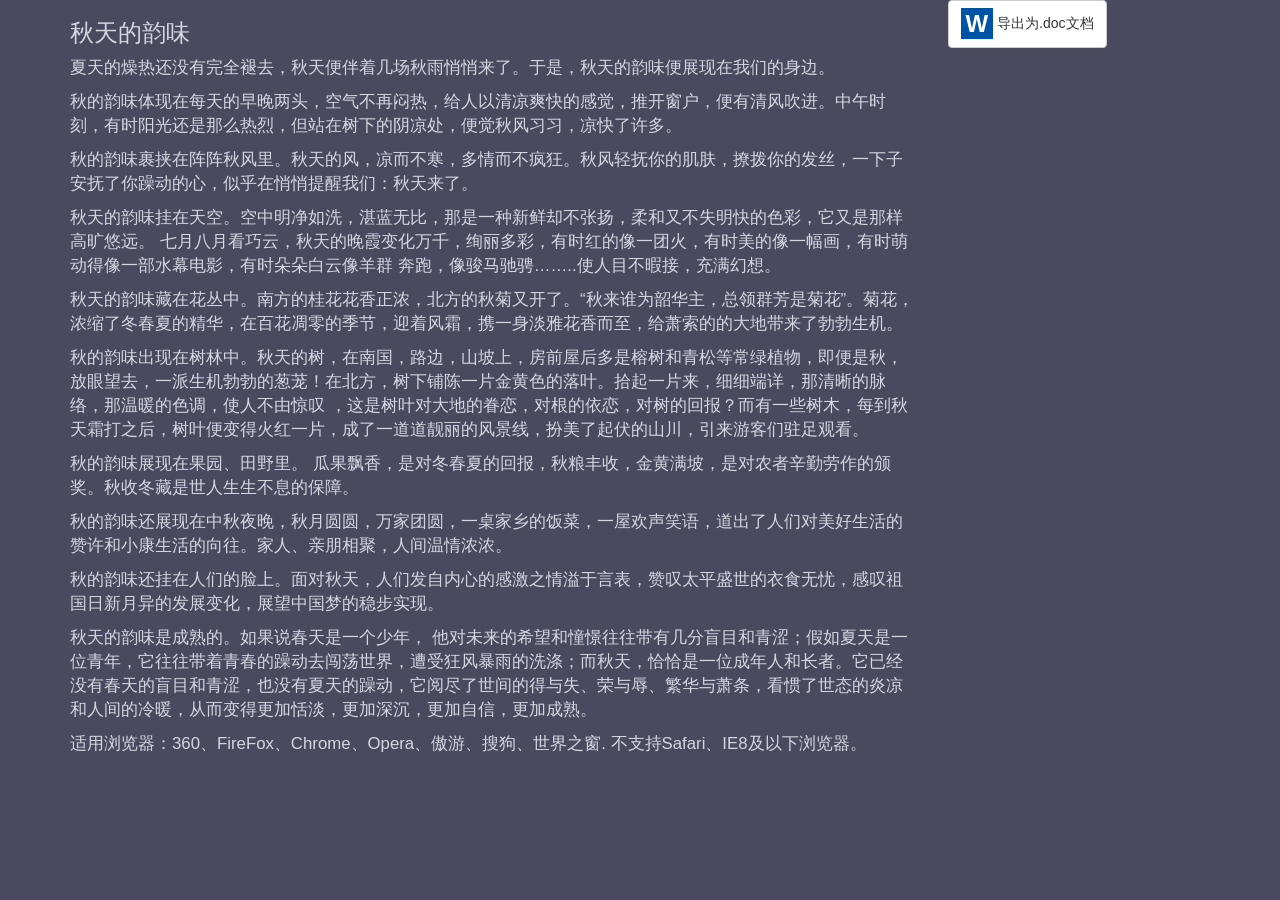
<file: demo/jquery.wordexport/index.html>
﻿<!DOCTYPE html>
<html lang="zh">
<head>
<meta charset="UTF-8">
<meta http-equiv="X-UA-Compatible" content="IE=edge,chrome=1"> 
<meta name="viewport" content="width=device-width, initial-scale=1.0">
<title>可将网页内容导出到Word文档的jQuery插件</title>

<link rel="stylesheet" href="https://maxcdn.bootstrapcdn.com/bootstrap/3.3.6/css/bootstrap.min.css">
<link rel="stylesheet" href="https://maxcdn.bootstrapcdn.com/font-awesome/4.5.0/css/font-awesome.min.css">
<link rel="stylesheet" type="text/css" href="css/demo.css">

</head>
<body>

<div class="container">
	<div class="row">
		<div class="col-md-9" id="pagecontent">
			<h3>秋天的韵味</h3>			
			<p>夏天的燥热还没有完全褪去，秋天便伴着几场秋雨悄悄来了。于是，秋天的韵味便展现在我们的身边。</p>
			<p>秋的韵味体现在每天的早晚两头，空气不再闷热，给人以清凉爽快的感觉，推开窗户，便有清风吹进。中午时刻，有时阳光还是那么热烈，但站在树下的阴凉处，便觉秋风习习，凉快了许多。</p>
			<p>秋的韵味裹挟在阵阵秋风里。秋天的风，凉而不寒，多情而不疯狂。秋风轻抚你的肌肤，撩拨你的发丝，一下子安抚了你躁动的心，似乎在悄悄提醒我们：秋天来了。</p>
			<p>秋天的韵味挂在天空。空中明净如洗，湛蓝无比，那是一种新鲜却不张扬，柔和又不失明快的色彩，它又是那样高旷悠远。 七月八月看巧云，秋天的晚霞变化万千，绚丽多彩，有时红的像一团火，有时美的像一幅画，有时萌动得像一部水幕电影，有时朵朵白云像羊群 奔跑，像骏马驰骋……..使人目不暇接，充满幻想。</p>
			<p>秋天的韵味藏在花丛中。南方的桂花花香正浓，北方的秋菊又开了。“秋来谁为韶华主，总领群芳是菊花”。菊花，浓缩了冬春夏的精华，在百花凋零的季节，迎着风霜，携一身淡雅花香而至，给萧索的的大地带来了勃勃生机。</p>
			<p>秋的韵味出现在树林中。秋天的树，在南国，路边，山坡上，房前屋后多是榕树和青松等常绿植物，即便是秋，放眼望去，一派生机勃勃的葱茏！在北方，树下铺陈一片金黄色的落叶。拾起一片来，细细端详，那清晰的脉络，那温暖的色调，使人不由惊叹 ，这是树叶对大地的眷恋，对根的依恋，对树的回报？而有一些树木，每到秋天霜打之后，树叶便变得火红一片，成了一道道靓丽的风景线，扮美了起伏的山川，引来游客们驻足观看。</p>
			<p>秋的韵味展现在果园、田野里。 瓜果飘香，是对冬春夏的回报，秋粮丰收，金黄满坡，是对农者辛勤劳作的颁奖。秋收冬藏是世人生生不息的保障。</p>
			<p>秋的韵味还展现在中秋夜晚，秋月圆圆，万家团圆，一桌家乡的饭菜，一屋欢声笑语，道出了人们对美好生活的赞许和小康生活的向往。家人、亲朋相聚，人间温情浓浓。</p>
			<p>秋的韵味还挂在人们的脸上。面对秋天，人们发自内心的感激之情溢于言表，赞叹太平盛世的衣食无忧，感叹祖国日新月异的发展变化，展望中国梦的稳步实现。</p>
			<p>秋天的韵味是成熟的。如果说春天是一个少年， 他对未来的希望和憧憬往往带有几分盲目和青涩；假如夏天是一位青年，它往往带着青春的躁动去闯荡世界，遭受狂风暴雨的洗涤；而秋天，恰恰是一位成年人和长者。它已经没有春天的盲目和青涩，也没有夏天的躁动，它阅尽了世间的得与失、荣与辱、繁华与萧条，看惯了世态的炎凉和人间的冷暖，从而变得更加恬淡，更加深沉，更加自信，更加成熟。</p>
			<p>适用浏览器：360、FireFox、Chrome、Opera、傲游、搜狗、世界之窗. 不支持Safari、IE8及以下浏览器。</p>
		</div>
		<div class="col-md-3">
			<a class="btn btn-default jquery-word-export" href="javascript:void(0)">
					<span class="word-icon">W</span>
					导出为.doc文档
				 </a>
		</div>
	</div>
</div>

<script type="text/javascript" src="js/jquery-2.1.1.min.js"></script>
<script type="text/javascript" src="js/FileSaver.js"></script>
<script type="text/javascript" src="js/jquery.wordexport.js"></script>

<script type="text/javascript">
jQuery(document).ready(function($) {
	$("a.jquery-word-export").click(function(event) {
		$("#pagecontent").wordExport();
	});
});
</script>

</body>
</html>
</file>
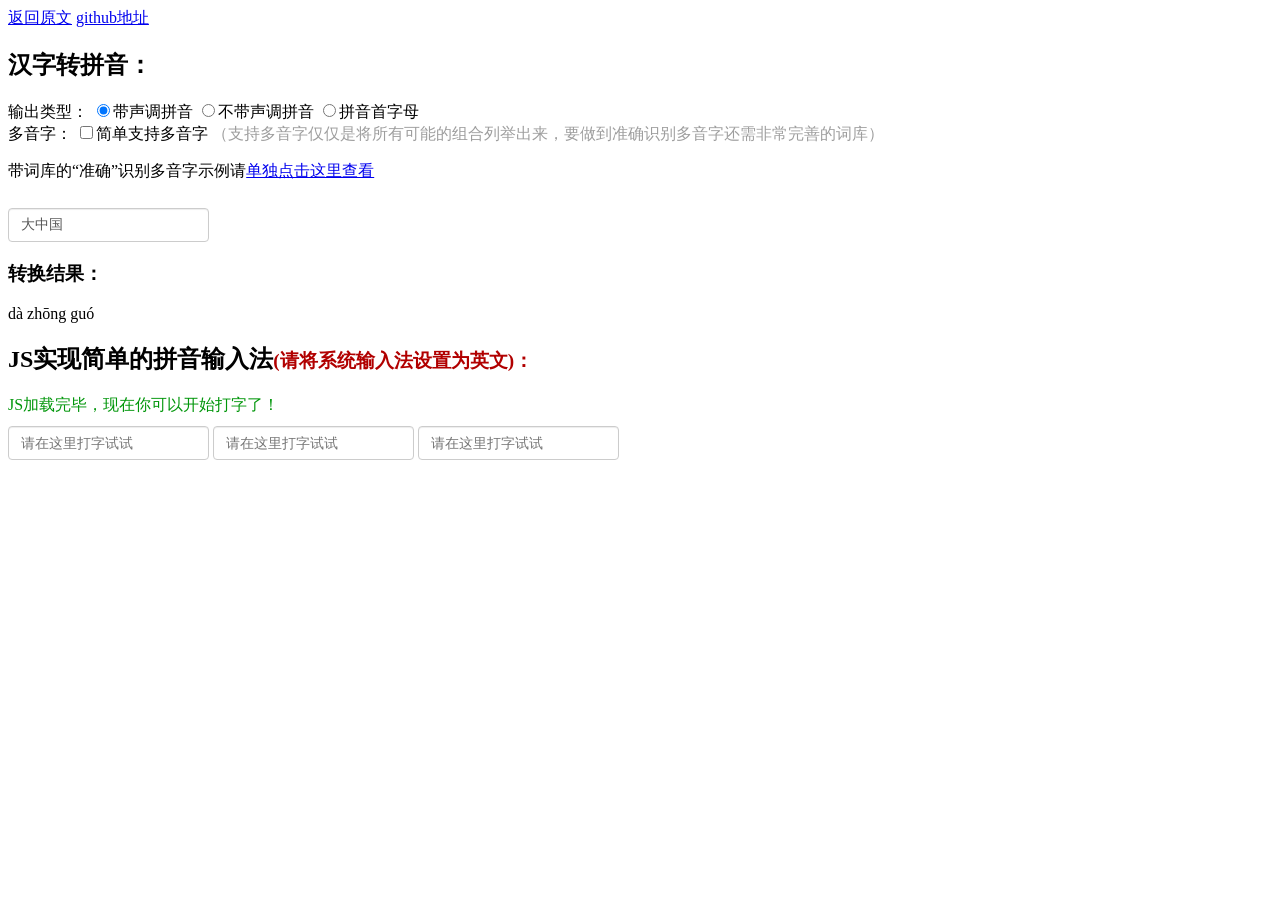
<file: demo/pinyinjs-master/index.html>
<!DOCTYPE html>
<html lang="zh-cn">
<head>
	<meta charset="utf-8"/>
	<title>汉字拼音互转示例</title>
	<link rel="stylesheet" type="text/css" href="simple-input-method/simple-input-method.css">
	<style type="text/css">
	body{font-family: 'Microsoft Yahei'; font-size: 16px;}
	* {
		-webkit-box-sizing: border-box;
		-moz-box-sizing: border-box;
		box-sizing: border-box;
	}
	input[type="text"] {
		height: 34px;
		padding: 6px 12px;
		font-size: 14px;
		line-height: 1.42857143;
		color: #555;
		background-color: #fff;
		background-image: none;
		border: 1px solid #ccc;
		border-radius: 4px;
		box-shadow: inset 0 1px 1px rgba(0,0,0,.075);
		-webkit-transition: border-color ease-in-out .15s,-webkit-box-shadow ease-in-out .15s;
		transition: border-color ease-in-out .15s,box-shadow ease-in-out .15s;
	}
	input[type="text"]:focus {
		border-color: #66afe9;
		outline: 0;
		-webkit-box-shadow: inset 0 1px 1px rgba(0,0,0,.075),0 0 8px rgba(102,175,233,.6);
		box-shadow: inset 0 1px 1px rgba(0,0,0,.075),0 0 8px rgba(102,175,233,.6);
	}
	h2 > span {
		color: #B10000;
		font-size: 0.8em;
	}
	#test {margin-top: 10px;}
	.loading-tip{color: #00960A;margin-bottom: 10px;}
	</style>
</head>

<body>
	<a href="http://blog.liuxianan.com/pinyinjs.html" target="_blank">返回原文</a>
	<a href="http://github.com/liuxianan/pinyinjs/" target="_blank">github地址</a>
	<h2>汉字转拼音：</h2>
	<div>
		<span>输出类型：</span>
		<label><input type="radio" name="pinyin_type" value="0" checked/>带声调拼音</label>
		<label><input type="radio" name="pinyin_type" value="1"/>不带声调拼音</label>
		<label><input type="radio" name="pinyin_type" value="2"/>拼音首字母</label>
	</div>
	<div>
		<span>多音字：</span>
		<label><input type="checkbox" name="polyphone"/>简单支持多音字</label>
		<span style="color: #9E9E9E;">（支持多音字仅仅是将所有可能的组合列举出来，要做到准确识别多音字还需非常完善的词库）</span>
		<p>带词库的“准确”识别多音字示例请<a href="polyphone.html">单独点击这里查看</a></p>
	</div>
	<input type="text" id="test" value="大中国" placeholder="请随便输入一些中文"/>
	<h3>转换结果：</h3>
	<div id="result"></div>
	<h2>JS实现简单的拼音输入法<span>(请将系统输入法设置为英文)：</span></h2>
	<div class="loading-tip">正在加载JS，请等待加载完毕再尝试。</div>
	<input type="text" class="test-input-method" placeholder="请在这里打字试试">
	<input type="text" class="test-input-method" placeholder="请在这里打字试试">
	<input type="text" class="test-input-method" placeholder="请在这里打字试试">

	<script type="text/javascript" src="dict/pinyin_dict_notone.js"></script>
	<script type="text/javascript" src="dict/pinyin_dict_withtone.js"></script>
	<script type="text/javascript" src="pinyinUtil.js"></script>
	<script type="text/javascript" src="simple-input-method/simple-input-method.js"></script>

	<script type="text/javascript">
	function getPinyin()
	{
		var value = document.getElementById('test').value;
		var type = document.querySelector('[name="pinyin_type"]:checked').value;
		var polyphone = document.querySelector('[name="polyphone"]').checked;
		var result = '';
		if(value)
		{
			switch(type)
			{
				case '0': result = pinyinUtil.getPinyin(value, ' ', true, polyphone); break;
				case '1': result = pinyinUtil.getPinyin(value, ' ', false, polyphone); break;
				case '2': result = pinyinUtil.getFirstLetter(value, polyphone); break;
				default: break;
			}
		}
		var html = result;
		if(result instanceof Array)
		{
			html = '<ol>';
			result.forEach(function(val)
			{
				html += '<li>'+val+'</li>';
			});
			html += '</ol>';
		}
		document.getElementById('result').innerHTML = html;
	}
	document.getElementById('test').addEventListener('input', getPinyin);
	document.getElementsByName('polyphone')[0].addEventListener('change', function(e)
	{
		getPinyin();
	});
	document.addEventListener('change', function(e)
	{
		if(e.target.name === 'pinyin_type')
		{
			getPinyin();
		}
	});
	getPinyin();

	// 初始化简单的拼音输入法
	SimpleInputMethod.init('.test-input-method');
	document.querySelector('.loading-tip').innerHTML = 'JS加载完毕，现在你可以开始打字了！';
	</script>

</body>
</html>
</file>
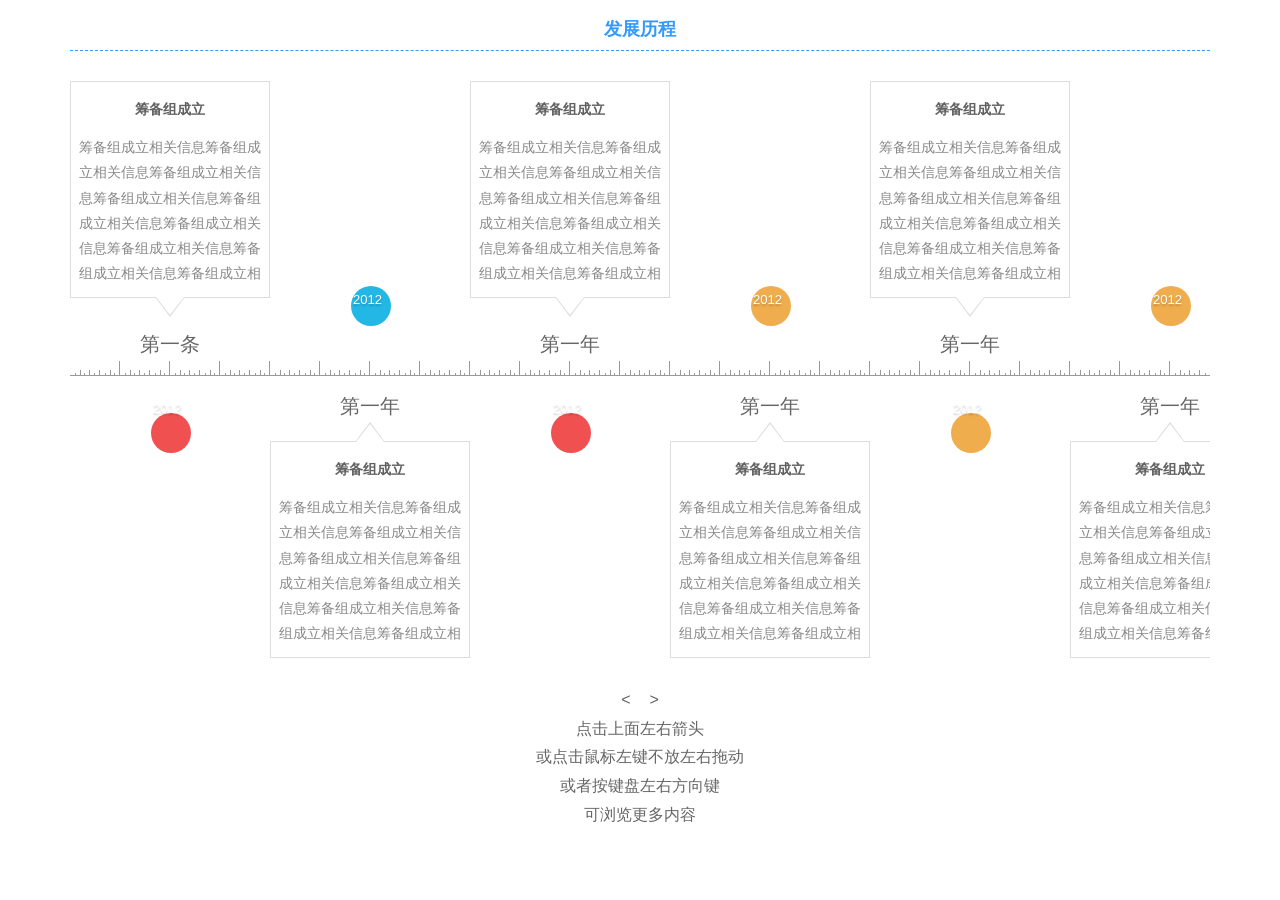
<file: js/jQuery-timedrag/index.html>
<!DOCTYPE html>
<html lang="zh-CN">
  <head>
    <meta charset="utf-8">
    <meta http-equiv="X-UA-Compatible" content="IE=edge">
    <meta name="viewport" content="width=device-width, initial-scale=1">
	<title>发展历程</title>
    <!-- BEGIN GLOBAL STYLES -->
    <link href="plugins/bootstrap/css/bootstrap.min.css" rel="stylesheet">

    <!-- END GLOBAL STYLES -->
	<!-- BEGIN PAGE PLUGINS -->
	<!-- END PAGE PLUGINS -->
	<!-- BEGIN USER STYLES -->
	<link rel="stylesheet" href="css/layout.css">
	<!-- END USER STYLES -->
</head>
<body>
	<div class="container">
		<div class="row">
			<div class="col-md-12 about">
				<div class="about-body">
					<div class="about-title text-center">
						<h1>发展历程</h1>
					</div>
					<div class="about-content process-content">
						<div class="process-timeline draggable ui-widget-content">
							<div id="draggable">
								<div class="process-body">
									<div class="process-row">
										<div class="process-time">
											<div class="time-con">
												<span class="bgcolor red"></span>
												<span class="year">2012</span>
												<span class="pic red"><i class="fa fa-map-marker"></i></span>
											</div>
										</div>
										<div class="process-noyear">
											第一条
										</div>
										<div class="process-content">
											<h2> 筹备组成立 </h2>
											<p>
												筹备组成立相关信息筹备组成立相关信息筹备组成立相关信息筹备组成立相关信息筹备组成立相关信息筹备组成立相关信息筹备组成立相关信息筹备组成立相关信息筹备组成立相关信息筹备组成立相关信息筹备组成立相关信息
											</p>
										</div>
									</div>
									<div class="process-row ">
										<div class="process-time">
											<div class="time-con">
												<span class="bgcolor blue"></span>
												<span class="year">2012</span>
												<span class="pic blue"><i class="fa fa-map-marker"></i></span>
											</div>
										</div>
										<div class="process-noyear">
											第一年
										</div>
										<div class="process-content">
											<h2> 筹备组成立 </h2>
											<p>
												筹备组成立相关信息筹备组成立相关信息筹备组成立相关信息筹备组成立相关信息筹备组成立相关信息筹备组成立相关信息筹备组成立相关信息筹备组成立相关信息筹备组成立相关信息筹备组成立相关信息筹备组成立相关信息
											</p>
										</div>
									</div>
									<div class="process-row ">
										<div class="process-time">
											<div class="time-con">
												<span class="bgcolor red"></span>
												<span class="year">2012</span>
												<span class="pic red"><i class="fa fa-map-marker"></i></span>
											</div>
										</div>
										<div class="process-noyear">
											第一年
										</div>
										<div class="process-content">
											<h2> 筹备组成立 </h2>
											<p>
												筹备组成立相关信息筹备组成立相关信息筹备组成立相关信息筹备组成立相关信息筹备组成立相关信息筹备组成立相关信息筹备组成立相关信息筹备组成立相关信息筹备组成立相关信息筹备组成立相关信息筹备组成立相关信息
											</p>
										</div>
									</div>
									<div class="process-row ">
										<div class="process-time">
											<div class="time-con">
												<span class="bgcolor orange"></span>
												<span class="year">2012</span>
												<span class="pic orange"><i class="fa fa-map-marker"></i></span>
											</div>
										</div>
										<div class="process-noyear">
											第一年
										</div>
										<div class="process-content">
											<h2> 筹备组成立 </h2>
											<p>
												筹备组成立相关信息筹备组成立相关信息筹备组成立相关信息筹备组成立相关信息筹备组成立相关信息筹备组成立相关信息筹备组成立相关信息筹备组成立相关信息筹备组成立相关信息筹备组成立相关信息筹备组成立相关信息
											</p>
										</div>
									</div>
									<div class="process-row ">
										<div class="process-time">
											<div class="time-con">
												<span class="bgcolor orange"></span>
												<span class="year">2012</span>
												<span class="pic orange"><i class="fa fa-map-marker"></i></span>
											</div>
										</div>
										<div class="process-noyear">
											第一年
										</div>
										<div class="process-content">
											<h2> 筹备组成立 </h2>
											<p>
												筹备组成立相关信息筹备组成立相关信息筹备组成立相关信息筹备组成立相关信息筹备组成立相关信息筹备组成立相关信息筹备组成立相关信息筹备组成立相关信息筹备组成立相关信息筹备组成立相关信息筹备组成立相关信息
											</p>
										</div>
									</div>
									<div class="process-row ">
										<div class="process-time">
											<div class="time-con">
												<span class="bgcolor orange"></span>
												<span class="year">2012</span>
												<span class="pic orange"><i class="fa fa-map-marker"></i></span>
											</div>
										</div>
										<div class="process-noyear">
											第一年
										</div>
										<div class="process-content">
											<h2> 筹备组成立 </h2>
											<p>
												筹备组成立相关信息筹备组成立相关信息筹备组成立相关信息筹备组成立相关信息筹备组成立相关信息筹备组成立相关信息筹备组成立相关信息筹备组成立相关信息筹备组成立相关信息筹备组成立相关信息筹备组成立相关信息
											</p>
										</div>
									</div>
									<div class="process-row ">
										<div class="process-time">
											<div class="time-con">
												<span class="bgcolor orange"></span>
												<span class="year">2012</span>
												<span class="pic orange"><i class="fa fa-map-marker"></i></span>
											</div>
										</div>
										<div class="process-noyear">
											第一年
										</div>
										<div class="process-content">
											<h2> 筹备组成立 </h2>
											<p>
												筹备组成立相关信息筹备组成立相关信息筹备组成立相关信息筹备组成立相关信息筹备组成立相关信息筹备组成立相关信息筹备组成立相关信息筹备组成立相关信息筹备组成立相关信息筹备组成立相关信息筹备组成立相关信息
											</p>
										</div>
									</div>
									<div class="process-row ">
										<div class="process-time">
											<div class="time-con">
												<span class="bgcolor orange"></span>
												<span class="year">2012</span>
												<span class="pic orange"><i class="fa fa-map-marker"></i></span>
											</div>
										</div>
										<div class="process-noyear">
											第一年
										</div>
										<div class="process-content">
											<h2> 筹备组成立 </h2>
											<p>
												筹备组成立相关信息筹备组成立相关信息筹备组成立相关信息筹备组成立相关信息筹备组成立相关信息筹备组成立相关信息筹备组成立相关信息筹备组成立相关信息筹备组成立相关信息筹备组成立相关信息筹备组成立相关信息
											</p>
										</div>
									</div>
									<div class="process-row ">
										<div class="process-time">
											<div class="time-con">
												<span class="bgcolor orange"></span>
												<span class="year">2012</span>
												<span class="pic orange"><i class="fa fa-map-marker"></i></span>
											</div>
										</div>
										<div class="process-noyear">
											第一年
										</div>
										<div class="process-content">
											<h2> 筹备组成立 </h2>
											<p>
												筹备组成立相关信息筹备组成立相关信息筹备组成立相关信息筹备组成立相关信息筹备组成立相关信息筹备组成立相关信息筹备组成立相关信息筹备组成立相关信息筹备组成立相关信息筹备组成立相关信息筹备组成立相关信息
											</p>
										</div>
									</div>
								</div>
							</div>
						</div>
						<!-- 鼠标点击 滚动 -->
						<div class="scrollMouse text-center">
							<span id="processLeft" style="display:inline-block"> < </span>
							<i class="icon icon-mouse"></i>
							<span id="processRight"  style="display:inline-block"> > </span>
							<br>
							点击上面左右箭头
							<br>
							或点击鼠标左键不放左右拖动
							<br>
							或者按键盘左右方向键
							<br>可浏览更多内容
						</div>
					</div>
				</div>
			</div>
		</div>
	</div>

    <!--[if lt IE 9]>
      <script src="plugins/html5shiv.min.js"></script>
      <script src="plugins/respond.min.js"></script>
    <![endif]-->
	<!-- BEGIN CORE PLUGINS -->
    <script src="plugins/jquery.min.js"></script>
    <script src="plugins/bootstrap/js/bootstrap.min.js"></script>
	<!-- END CORE PLUGINS -->
	<!-- BEGIN PAGE  PLUGINS -->
	<script src="plugins/jquery-ui.min.js"></script>
	<!-- END PAGE  PLUGINS -->
	<!-- BEGIN PAGE LEVEL SCRIPTS -->
    <script>
    	$(function(){
    		var aboutWidth = $(".about").width();
    		$(".process-timeline").width(aboutWidth);
    		var lastRightSpeed = 40; //控制拖动到最右边点是否对准时间刻度线上
    		var processtimelineW = $(".process-timeline").width();
    		var processrowLength = $(".process-body").find('.process-row').length;
    		var processbodyNumber = processrowLength*200;
    		$(".process-body").css({"width":processbodyNumber});

			if(processrowLength < 5) 
			{
				$("#draggable").draggable('disable');
    			return;
			}
    		$("#processLeft").click(function(){
    			var processContentW = $(".process-content").width();
    			var processBodyW = $(".process-body").width();
    			var processBodyML = parseInt($(".ui-draggable").css("left"));
    			if ( (Math.abs(processBodyML)+processtimelineW) >= processBodyW ) {
    				return;
    			}
    			$(".ui-draggable").css({"left":processBodyML-50});
    		});
    		$("#processRight").click(function(){
    			var processBodyML = parseInt($(".ui-draggable").css("left"));
    			if (processBodyML == 0) {
    				return;
    			}
    			$(".ui-draggable").css({"left":processBodyML+50});
    		});

			$(document).keydown(function(event){
				if (event.keyCode == 39) {
			       $("#processLeft").click();
			    }
				if (event.keyCode == 37) {
			       $("#processRight").click();
			    }
			});

			$("#draggable").draggable({
    			cursor: "move",
    			axis: 'x',
    			grid: [50, 20],
    			stop: function(event, ui){
    				var FleftNumber = parseInt($("#draggable").css("left"));
    				if (FleftNumber > 0) {
    					$("#draggable").animate({"left": 0}, 500);
    					return;
    				};
    				var leftNumber = Math.abs(FleftNumber);
    				leftNumber = leftNumber + processtimelineW;
    				if (leftNumber > processbodyNumber) 
    				{
    					leftNumber = processbodyNumber;
    					$("#draggable").animate({"left": -(leftNumber-processtimelineW + lastRightSpeed)}, 500);
    				}
    			}
    		});
    	})
	</script>
	<!-- END PAGE LEVEL SCRIPTS -->
</body>
</html>
</file>
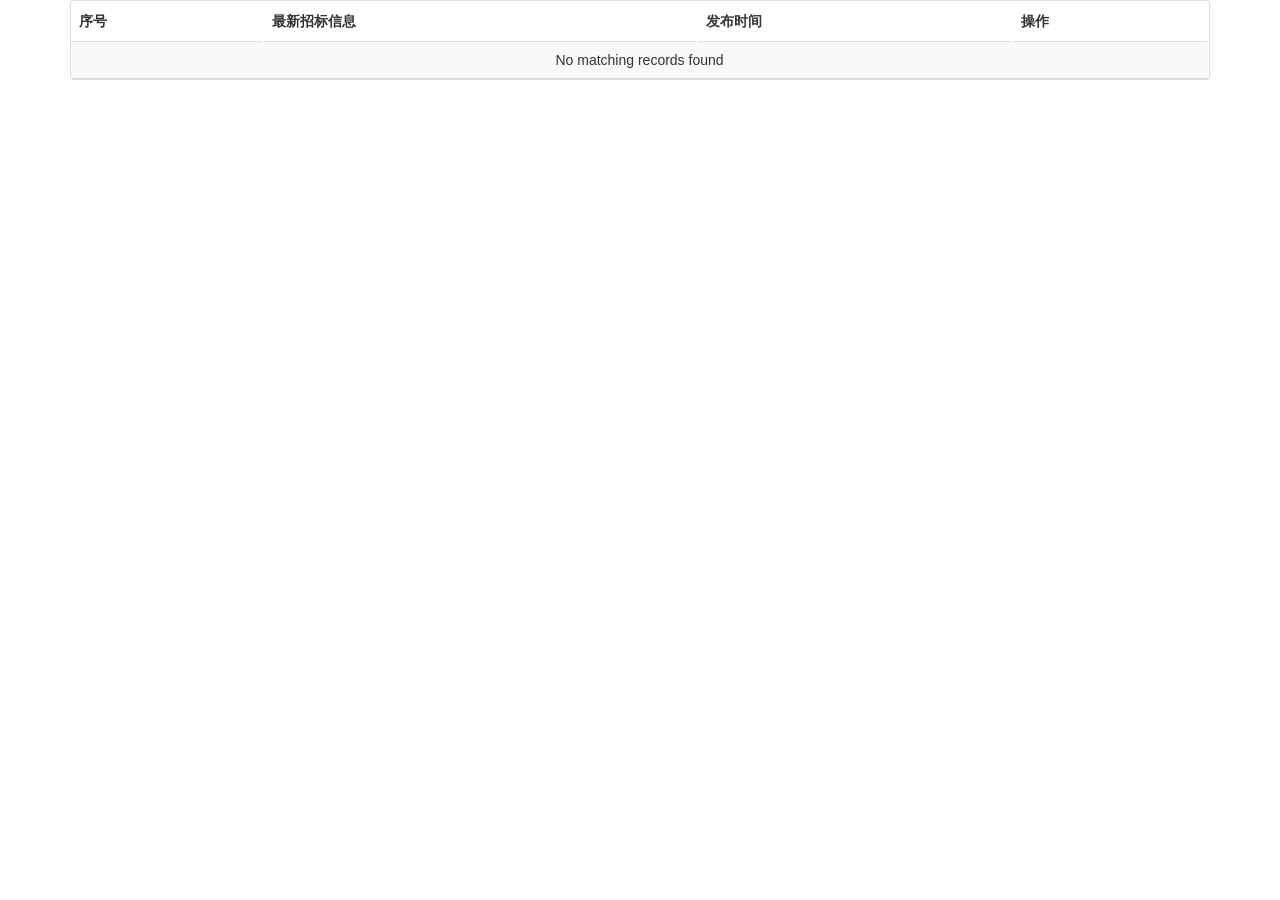
<file: demo/bootstraptable.html>
<!DOCTYPE html>
<html lang="en">

<head>
    <meta charset="UTF-8">
    <title>Document</title>
    <link rel="stylesheet" type="text/css" href="../js/bootstrap/bootstrap.css">
    <link rel="stylesheet" type="text/css" href="../js/bootstrap-table/bootstrap-table.css">
    <script type="text/javascript" src="../js/jquery.min.js"></script>
    <script type="text/javascript" src="../js/angular.js"></script>
    <script type="text/javascript" src="../js/bootstrap/bootstrap.min.js"></script>
    <script type="text/javascript" src="../js/bootstrap-table/bootstrap-table.js"></script>
    <script type="text/javascript" src="../js/directive/bsTableDirective.js"></script>
    <script type="text/javascript" src="../js/moment/moment.js"></script>
    <script type="text/javascript">
    var app = angular.module('myApp', ["bsTable"]);
    app.controller('myctrl', ['$scope', 'selectfun', function($scope, selectfun) {
        setTimeout(TableZJList(), 500);
        //点击查看详情
        function showControl(value, row, index) {
            return '<a class="fa fa-eye icon_step text-success-dker" onclick="window.open(&apos;' + row.Url + '&apos;)" ></a>'
        }
        //获取时间
        function showCreateTime(value, row, index) {
            return moment(row.CreateTime).fromNow();
        }
        //获取标题
        function showTitle(value, row, index) {
            if (row.Title.length > 60)
                return "<a title='" + row.Title + "'>" + row.Title.substring(0, 60) + "..." + "<a>";
            else
                return "<a title='" + row.Title + "'>" + row.Title + "<a>";

        }

        function TableZJList(id) {
            var opt = {
                columns: [{
                    title: '序号',
                    formatter: function(value, row, index) {
                        return index + 1;
                    }
                }, {
                    title: '最新招标信息',
                    formatter: showTitle,
                    align: 'left'
                }, {
                    title: '发布时间',
                    formatter: showCreateTime
                }, {
                    title: '操作',
                    formatter: showControl
                }],
                contentType: "application/x-www-form-urlencoded",
                dataType: "json",
                url: 'http://115.236.2.246:52006/api/Bidding/GetBiddingPageList', //请求后台的URL（*）
                method: 'post',
                // toolbar: '.toolbar',                //工具按钮用哪个容器
                striped: true, //是否显示行间隔色
                cache: false, //是否使用缓存，默认为true，所以一般情况下需要设置一下这个属性（*）
                pagination: true, //是否显示分页（*）
                sortable: false, //是否启用排序
                sortOrder: "desc", //排序方式
                queryParams: function queryParams(params) {
                    return {
                        Start_Time: "2017-5-20",
                        End_Time: "2017-5-22",
                        Title: "",
                        source: '杭州市政府采购网',
                        area: '',
                        Category: '',
                        PageSize: params.limit,
                        RowStart: params.offset
                    }
                }, //传递参数（*）
                sidePagination: "server", //分页方式：client客户端分页，server服务端分页（*）
                pageNumber: 1, //初始化加载第一页，默认第一页
                pageSize: 10, //每页的记录行数（*）
                pageList: [10, 20, 50, 100], //可供选择的每页的行数（*）
                search: false, //是否显示表格搜索，此搜索是客户端搜索，不会进服务端，所以，个人感觉意义不大
                strictSearch: false,
                showColumns: false, //是否显示选择显示列的按钮
                //showRefresh: true,                  //是否显示刷新按钮
                minimumCountColumns: 3, //最少允许的列数
                clickToSelect: false, //是否启用点击选中行
                // height: 384,                        //行高，如果没有设置height属性，表格自动根据记录条数觉得表格高度
                uniqueId: "ID", //每一行的唯一标识，一般为主键列
                //showToggle: true,                    //是否显示详细视图和列表视图的切换按钮
                //cardView: false,                    //是否显示详细视图
                detailView: false, //是否显示父子表
                fixedColumns: false, //固定列
                // fixedNumber: +$('#fixedNumber').val() //固定列数
                fixedNumber: 4,
                onLoadSuccess: function() {
                    setTimeout(function() {
                        $('.loading-bg').css('display', 'none');
                    }, 300);
                },
                onLoadError: function() { //加载失败时执行  
                    // $("#tableRole").bootstrapTable('refresh', opt);
                }

            };
            if (id === undefined) {
                $("#tableRole").bootstrapTable('refresh', opt);
            }
            $scope.roleTableControl = {
                options: opt

            };
        }
        $('#tableRole').on('click-row.bs.table', function(row, $element, value) {})


    }])
    </script>
    <script type="text/javascript" src="../js/factory/Common.js"></script>
</head>

<body>
    <div class="container" ng-app="myApp" ng-controller="myctrl">
        <div class="row">
            <div class="col-md-12 ">
                <table id="tableRole" bs-table-control="roleTableControl" class="table table-striped table-no-bordered" data-click-to-select="true" data-show-columns="true"></table>
            </div>
        </div>
    </div>
</body>

</html>
</file>
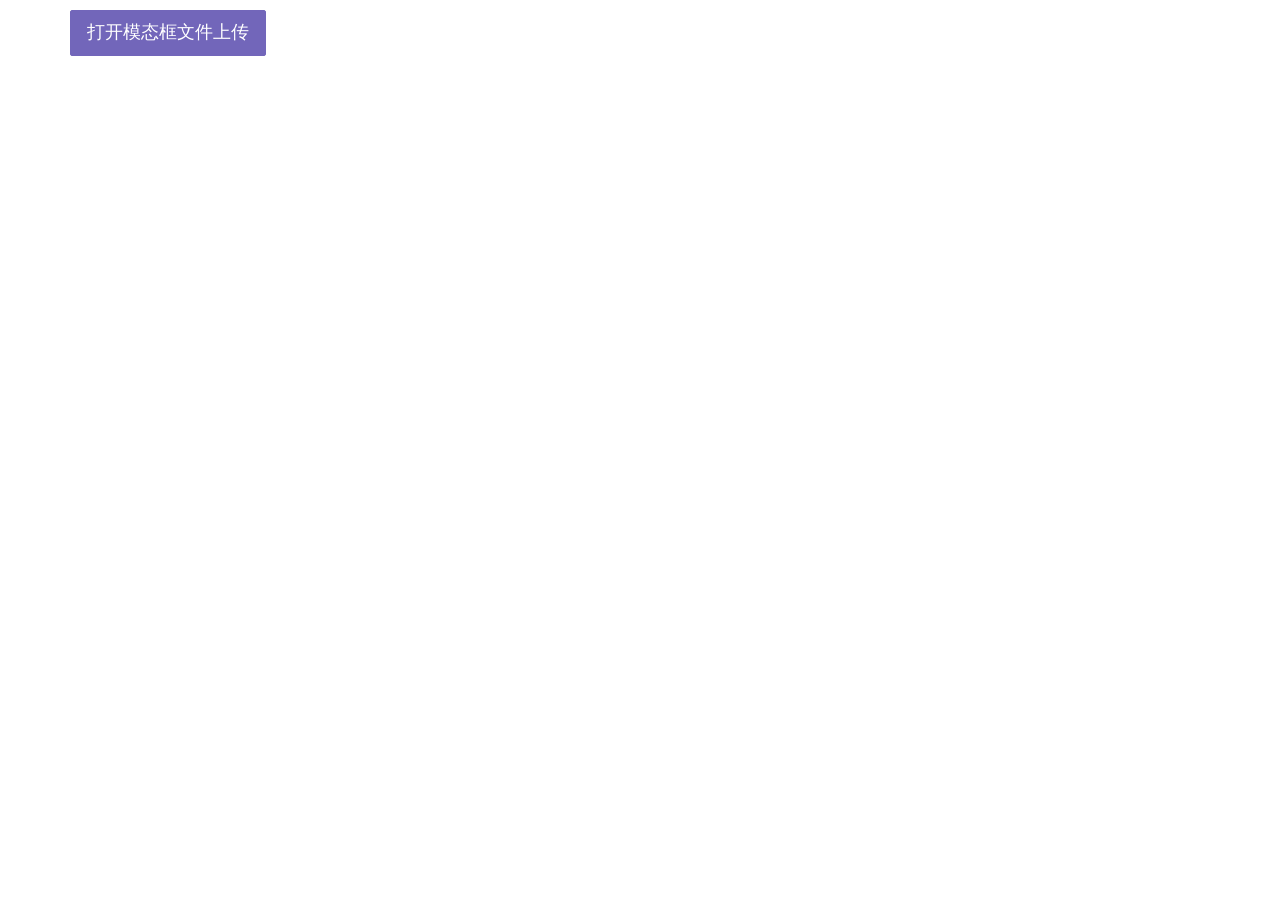
<file: demo/Upload.html>
<!DOCTYPE html>
<html lang="en">

<head>
    <meta charset="UTF-8">
    <title>Document</title>
    <link rel="stylesheet" href="../js/bootstrap/bootstrap.css" type="text/css">
    <link rel="stylesheet" href="../css/animate.css" type="text/css">
    <link href="../css/font-awesome.min.css" rel="stylesheet">
    <link rel="stylesheet" href="../css/simple-line-icons.css" type="text/css">
    <link rel="stylesheet" href="../css/font.css" type="text/css">
    <link rel="stylesheet" href="../css/app.css" type="text/css">
    <link rel="stylesheet" href="../css/DC_Main.css" type="text/css">
    <link href="../css/DC_Style.css" rel="stylesheet">
    <link rel="stylesheet" href="../css/DC_NewStyle.css" type="text/css">
    <link rel="stylesheet" href="../css/hz-app.css">
    <link href="../js/bootstrap-fileinput-master/css/fileinput.min.css" rel="stylesheet" />
    <script src="../js/angular.js"></script>
    <script type="text/javascript" src="../js/jquery.min.js"></script>
    <script type="text/javascript" src="../js/bootstrap-fileinput-master/js/fileinput.min.js"></script>
    <script src="../js/bootstrap-fileinput-master/themes/explorer/theme.js"></script>
    <script src="../js/bootstrap-fileinput-master/themes/fa/fatheme.js"></script>
    <script src="../js/bootstrap-fileinput-master/js/locales/zh.js"></script>
    <script type="text/javascript" src="../js/bootstrap/bootstrap.min.js"></script>
    <script type="text/javascript">
    var app = angular.module('myApp', []);
    app.controller('myctrl', ['$scope', 'http', function($scope, http) {
        var myUrl = "http://115.236.2.246:52000/api/FileManager/uploadmultifile";
        http.post(myUrl).then(function(data) {
            if (data.success == true) {
                //fileInto.fileLists(data.message.FileInfo);
                //console.log(fileInto.fileLists(data.message.FileInfo));
                var filesUrls = fileInto.fileUrls(data.message.list_file);
                var filesMes = fileInto.fileNames(data.message.list_file);
                // var objest='true';
                if (data.message.list_file.length > 0) {
                    bindFiles(filesUrls, filesMes); //有文件
                } else {
                    bindNewFiles(); //没文件
                }
            } else {
                bindNewFiles(); //没文件
            }
        });

        function bindNewFiles() {
            $("#input-ke-2").fileinput({
                theme: "explorer",
                language: 'zh',
                uploadUrl: "http://115.236.2.246:52000/api/FileManager/uploadmultifile",
                allowedFileExtensions: ['jpg', 'png', 'gif', 'zip', 'rar', 'doc', 'xls', 'pdf', 'docx', 'txt'],
                overwriteInitial: false,
                initialPreviewAsData: false,

                //默认加载的内容initialPreview，initialPreviewConfig
            });
            //上传成功回调
            var successLists = [];
            $("#input-ke-2").on("fileuploaded", function(event, data, previewId, index) {
                // console.log(data);
                if (data.response[0].success == true) {
                    successLists.push({
                        res: data.response[0].message,
                        KeyID: previewId
                    }); //每次成功的回调都放进来
                }
            });
            // console.log(successLists);
            //删除成功的回调
            $("#input-ke-2").on("filesuccessremove", function(event, data, previewId, index) {
                for (var i = 0; i < successLists.length; i++) {
                    if (successLists[i].KeyID == data) {
                        successLists.splice(i, 1);
                    }
                }
                // console.log(successLists);
            })
        }


        function bindFiles(filesUrls, filesMes) {
            $("#input-ke-2").fileinput({
                theme: "explorer",
                language: 'zh',
                uploadUrl: "http://115.236.2.246:52000/api/FileManager/uploadmultifile",
                allowedFileExtensions: ['jpg', 'png', 'gif', 'zip', 'rar', 'doc', 'xls', 'pdf', 'docx', 'txt'],
                overwriteInitial: false,
                initialPreviewAsData: true,
                initialPreview:
                //这里是已经存在文件的url
                    filesUrls,
                initialPreviewConfig: filesMes,
                preferIconicPreview: true, // this will force thumbnails to display icons for following file extensions
                previewFileIconSettings: { // configure your icon file extensions
                    'doc': '<i class="fa fa-file-word-o text-primary"></i>',
                    'xls': '<i class="fa fa-file-excel-o text-success"></i>',
                    'ppt': '<i class="fa fa-file-powerpoint-o text-danger"></i>',
                    'pdf': '<i class="fa fa-file-pdf-o text-danger"></i>',
                    'zip': '<i class="fa fa-file-archive-o text-muted"></i>',
                    'htm': '<i class="fa fa-file-code-o text-info"></i>',
                    'txt': '<i class="fa fa-file-text-o text-info"></i>',
                    'mov': '<i class="fa fa-file-movie-o text-warning"></i>',
                    'mp3': '<i class="fa fa-file-audio-o text-warning"></i>',
                    // note for these file types below no extension determination logic 
                    // has been configured (the keys itself will be used as extensions)
                    'jpg': '<i class="fa fa-file-photo-o text-danger"></i>',
                    'gif': '<i class="fa fa-file-photo-o text-muted"></i>',
                    'png': '<i class="fa fa-file-photo-o text-primary"></i>'
                },
                previewFileExtSettings: { // configure the logic for determining icon file extensions
                    'doc': function(ext) {
                        return ext.match(/(doc|docx)$/i);
                    },
                    'docx': function(ext) {
                        return ext.match(/(doc|docx)$/i);
                    },
                    'xls': function(ext) {
                        return ext.match(/(xls|xlsx)$/i);
                    },
                    'ppt': function(ext) {
                        return ext.match(/(ppt|pptx)$/i);
                    },
                    'zip': function(ext) {
                        return ext.match(/(zip|rar|tar|gzip|gz|7z)$/i);
                    },
                    'htm': function(ext) {
                        return ext.match(/(htm|html)$/i);
                    },
                    'txt': function(ext) {
                        return ext.match(/(txt|ini|csv|java|php|js|css)$/i);
                    },
                    'mov': function(ext) {
                        return ext.match(/(avi|mpg|mkv|mov|mp4|3gp|webm|wmv)$/i);
                    },
                    'mp3': function(ext) {
                        return ext.match(/(mp3|wav)$/i);
                    },
                }
                //默认加载的内容initialPreview，initialPreviewConfig
            });
            //上传成功回调
            var successLists = [];
            $("#input-ke-2").on("fileuploaded", function(event, data, previewId, index) {
                // console.log(data);
                successLists.push({
                    res: data.response[0].message,
                    KeyID: previewId
                }); //每次成功的回调都放进来
            });
            // console.log(successLists);
            //删除成功的回调
            $("#input-ke-2").on("filesuccessremove", function(event, data, previewId, index) {
                for (var i = 0; i < successLists.length; i++) {
                    if (successLists[i].KeyID == data) {
                        successLists.splice(i, 1);
                    }
                }
                // console.log(successLists);
            })
        }

    }])
    </script>
    <script type="text/javascript" src="../js/factory/Common.js"></script>
</head>

<body>
    <div class="container" ng-app="myApp" ng-controller="myctrl">
        <div class="row row_top_10">
            <div class="col-md-12">
                <button class="btn btn-primary btn-lg" data-toggle="modal" data-target="#dcModal">打开模态框文件上传</button>
            </div>
        </div>
        <div class="modal fade dc_modal" id="dcModal" tabindex="999999" role="dialog">
            <div class="modal-dialog modal-width" role="document">
                <div class="modal-content">
                    <div class="modal-header dc_modal_header">
                    </div>
                    <div class="modal-body">
                        <label class="control-label label label-primary">附件上传</label>
                        <div class="space-10"></div>
                        <input id="input-ke-2" name="inputKE2[]" type="file" multiple class="file-loading">
                    </div>
                    <div class="modal-footer dc_modal_footer">
                        <button type="button" class="btn btn-sm btn-default" data-dismiss="modal">取消</button>
                        <button type="button" class="btn btn-sm btn-info">确定</button>
                    </div>
                </div>
                <!-- /.modal-content -->
            </div>
            <!-- /.modal-dialog -->
        </div>
    </div>
</body>

</html>
</file>
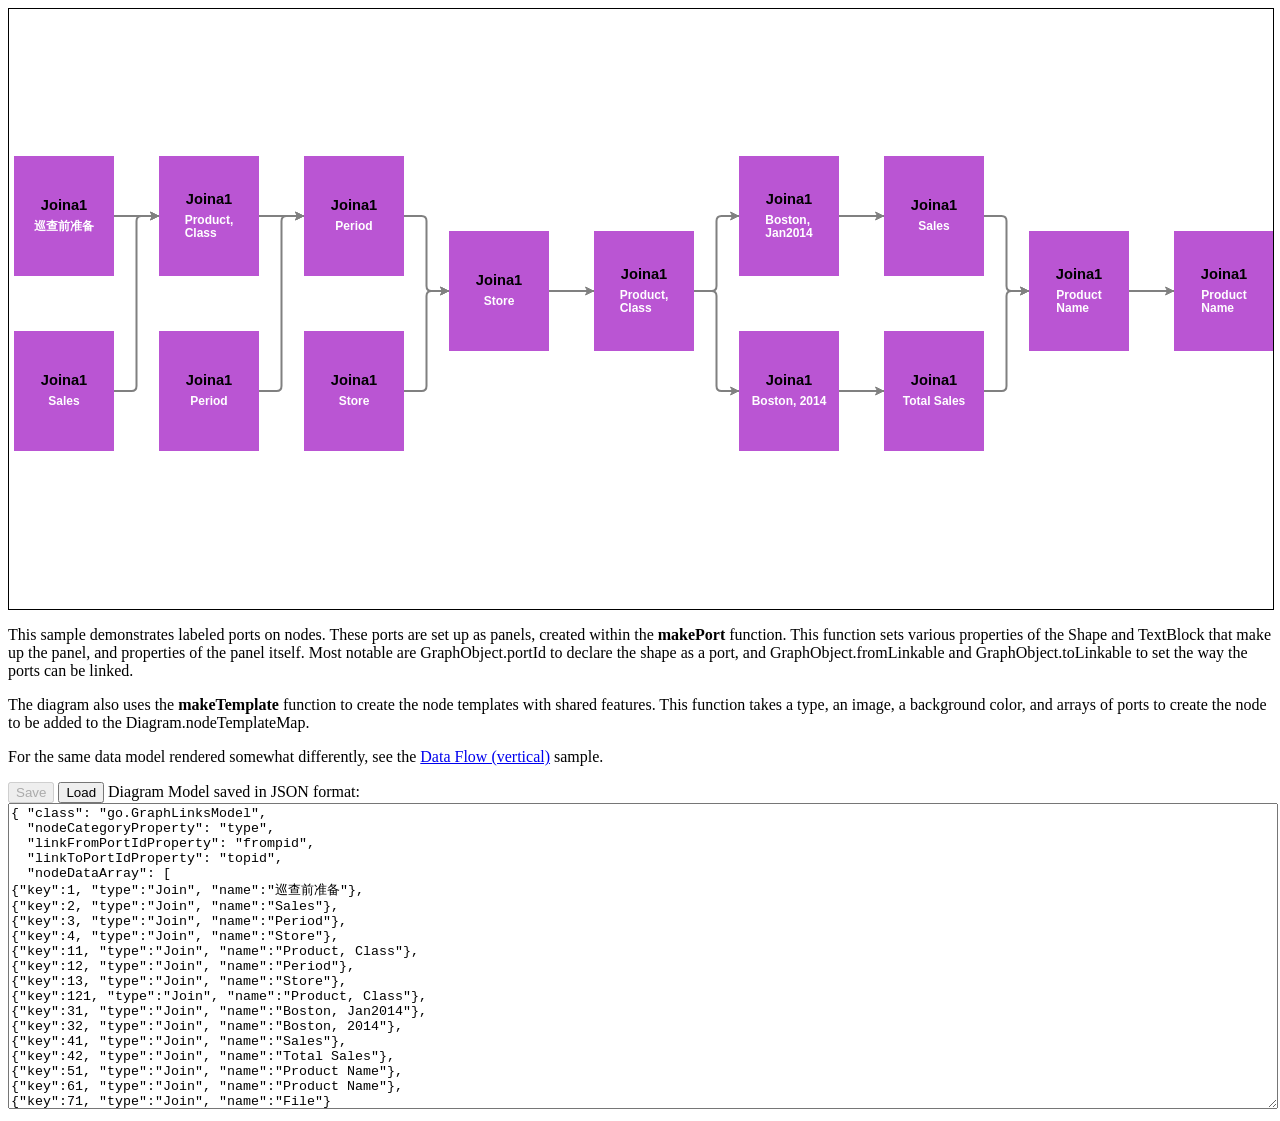
<file: demo/flowchart/dataFlow.html>
<!DOCTYPE html>
<html>
<head>
<meta name="viewport" content="width=device-width, initial-scale=1">
<title>Data Flow Diagram</title>
<meta name="description" content="Directed acyclic graph of nodes with varying input and output ports with labels, oriented horizontally." />
<!-- Copyright 1998-2017 by Northwoods Software Corporation. -->
<meta charset="UTF-8">
<script src="go.js"></script>
<script id="code">
  function init() {
    if (window.goSamples) goSamples();  // init for these samples -- you don't need to call this
    var $ = go.GraphObject.make;

    myDiagram =
      $(go.Diagram, "myDiagramDiv",
        {
          initialContentAlignment: go.Spot.Left,
          initialAutoScale: go.Diagram.UniformToFill,
          layout: $(go.LayeredDigraphLayout,
                    { direction: 0 }),
          "undoManager.isEnabled": true
        }
      );

    // when the document is modified, add a "*" to the title and enable the "Save" button
    myDiagram.addDiagramListener("Modified", function(e) {
      var button = document.getElementById("SaveButton");
      if (button) button.disabled = !myDiagram.isModified;
      var idx = document.title.indexOf("*");
      if (myDiagram.isModified) {
        if (idx < 0) document.title += "*";
      } else {
        if (idx >= 0) document.title = document.title.substr(0, idx);
      }
    });

    function makePort(name, leftside) {
      var port = $(go.Shape, "Rectangle",
                   {
                     fill: "gray", stroke: null,
                     desiredSize: new go.Size(8, 8),
                     portId: name,  // declare this object to be a "port"
                     toMaxLinks: 1,  // don't allow more than one link into a port
                     cursor: "pointer"  // show a different cursor to indicate potential link point
                   });

      var lab = $(go.TextBlock, name,  // the name of the port
                  { font: "7pt sans-serif" });

      var panel = $(go.Panel, "Horizontal",
                    { margin: new go.Margin(2, 0) });

      // set up the port/panel based on which side of the node it will be on
      if (leftside) {
        port.toSpot = go.Spot.Left;
        port.toLinkable = true;
        lab.margin = new go.Margin(1, 0, 0, 1);
        panel.alignment = go.Spot.TopLeft;
        panel.add(port);
        panel.add(lab);
      } else {
        port.fromSpot = go.Spot.Right;
        port.fromLinkable = true;
        lab.margin = new go.Margin(1, 1, 0, 0);
        panel.alignment = go.Spot.TopRight;
        panel.add(lab);
        panel.add(port);
      }
      return panel;
    }

    function makeTemplate(typename, icon, background, inports, outports) {
      var node = $(go.Node, "Spot",
          $(go.Panel, "Auto",
            { width: 100, height: 120 },
            $(go.Shape, "Rectangle",
              {
                fill: background, stroke: null, strokeWidth: 0,
                spot1: go.Spot.TopLeft, spot2: go.Spot.BottomRight
              }),
            $(go.Panel, "Table",
              $(go.TextBlock, typename+'a1',
                {
                  row: 0,
                  margin: 3,
                  maxSize: new go.Size(80, NaN),
                  stroke: "black",
                  font: "bold 11pt sans-serif"
                }),
//              $(go.Picture, icon,
//                { row: 1, width: 55, height: 55 }),
              $(go.TextBlock,
                {
                  row: 2,
                  margin: 3,
                  editable: true,
                  maxSize: new go.Size(80, 40),
                  stroke: "white",
                  font: "bold 9pt sans-serif"
                },
                new go.Binding("text", "name").makeTwoWay())
            )
          )
        );
      myDiagram.nodeTemplateMap.add(typename, node);
    }



    makeTemplate("Join", "images/55x55.png", "mediumorchid",
                 [ ],
                 [ ]);


    myDiagram.linkTemplate =
      $(go.Link,
        {
          routing: go.Link.Orthogonal, corner: 5,
          relinkableFrom: true, relinkableTo: true
        },
        $(go.Shape, { stroke: "gray", strokeWidth: 2 }),
        $(go.Shape, { stroke: "gray", fill: "gray", toArrow: "Standard" })
      );

    load();
  }

  // Show the diagram's model in JSON format that the user may edit
  function save() {
    document.getElementById("mySavedModel").value = myDiagram.model.toJson();
    myDiagram.isModified = false;
  }
  function load() {
    myDiagram.model = go.Model.fromJson(document.getElementById("mySavedModel").value);
  }
</script>
</head>
<body onload="init()">
<div id="sample">
  <div id="myDiagramDiv" style="border: solid 1px black; width: 100%; height: 600px"></div>
  <p>
    This sample demonstrates labeled ports on nodes. These ports are set up as panels, created within
    the <b>makePort</b> function. This function sets various properties of the <a>Shape</a> and
    <a>TextBlock</a> that make up the panel, and properties of the panel itself. Most notable are
    <a>GraphObject.portId</a> to declare the shape as a port, and <a>GraphObject.fromLinkable</a> and
    <a>GraphObject.toLinkable</a> to set the way the ports can be linked.
  </p>
  <p>
    The diagram also uses the <b>makeTemplate</b> function to create the node templates with shared features.
    This function takes a type, an image, a background color, and arrays of ports to create the node
    to be added to the <a>Diagram.nodeTemplateMap</a>.
  </p>
  <p>
    For the same data model rendered somewhat differently, see the <a href="dataFlowVertical.html">Data Flow (vertical)</a> sample.
  </p>
  <div>
    <div>
      <button id="SaveButton" onclick="save()">Save</button>
      <button onclick="load()">Load</button>
      Diagram Model saved in JSON format:
    </div>
    <textarea id="mySavedModel" style="width:100%;height:300px">
{ "class": "go.GraphLinksModel",
  "nodeCategoryProperty": "type",
  "linkFromPortIdProperty": "frompid",
  "linkToPortIdProperty": "topid",
  "nodeDataArray": [
{"key":1, "type":"Join", "name":"巡查前准备"},
{"key":2, "type":"Join", "name":"Sales"},
{"key":3, "type":"Join", "name":"Period"},
{"key":4, "type":"Join", "name":"Store"},
{"key":11, "type":"Join", "name":"Product, Class"},
{"key":12, "type":"Join", "name":"Period"},
{"key":13, "type":"Join", "name":"Store"},
{"key":121, "type":"Join", "name":"Product, Class"},
{"key":31, "type":"Join", "name":"Boston, Jan2014"},
{"key":32, "type":"Join", "name":"Boston, 2014"},
{"key":41, "type":"Join", "name":"Sales"},
{"key":42, "type":"Join", "name":"Total Sales"},
{"key":51, "type":"Join", "name":"Product Name"},
{"key":61, "type":"Join", "name":"Product Name"},
{"key":71, "type":"Join", "name":"File"}
  ],
  "linkDataArray": [
{"from":1, "frompid":"OUT", "to":11, "topid":"L"},
{"from":2, "frompid":"OUT", "to":11, "topid":"R"},
{"from":3, "frompid":"OUT", "to":12, "topid":"R"},
{"from":4, "frompid":"OUT", "to":13, "topid":"R"},
{"from":11, "frompid":"M", "to":12, "topid":"L"},
{"from":12, "frompid":"M", "to":13, "topid":"L"},
{"from":13, "frompid":"M", "to":121},
{"from":121, "frompid":"OUT", "to":31},
{"from":121, "frompid":"OUT", "to":32},
{"from":31, "frompid":"OUT", "to":41},
{"from":32, "frompid":"OUT", "to":42},
{"from":41, "frompid":"OUT", "to":51, "topid":"L"},
{"from":42, "frompid":"OUT", "to":51, "topid":"R"},
{"from":51, "frompid":"OUT", "to":61},
{"from":61, "frompid":"OUT", "to":71}
  ]}
    </textarea>
  </div>
</div>
</body>
</html>
</file>
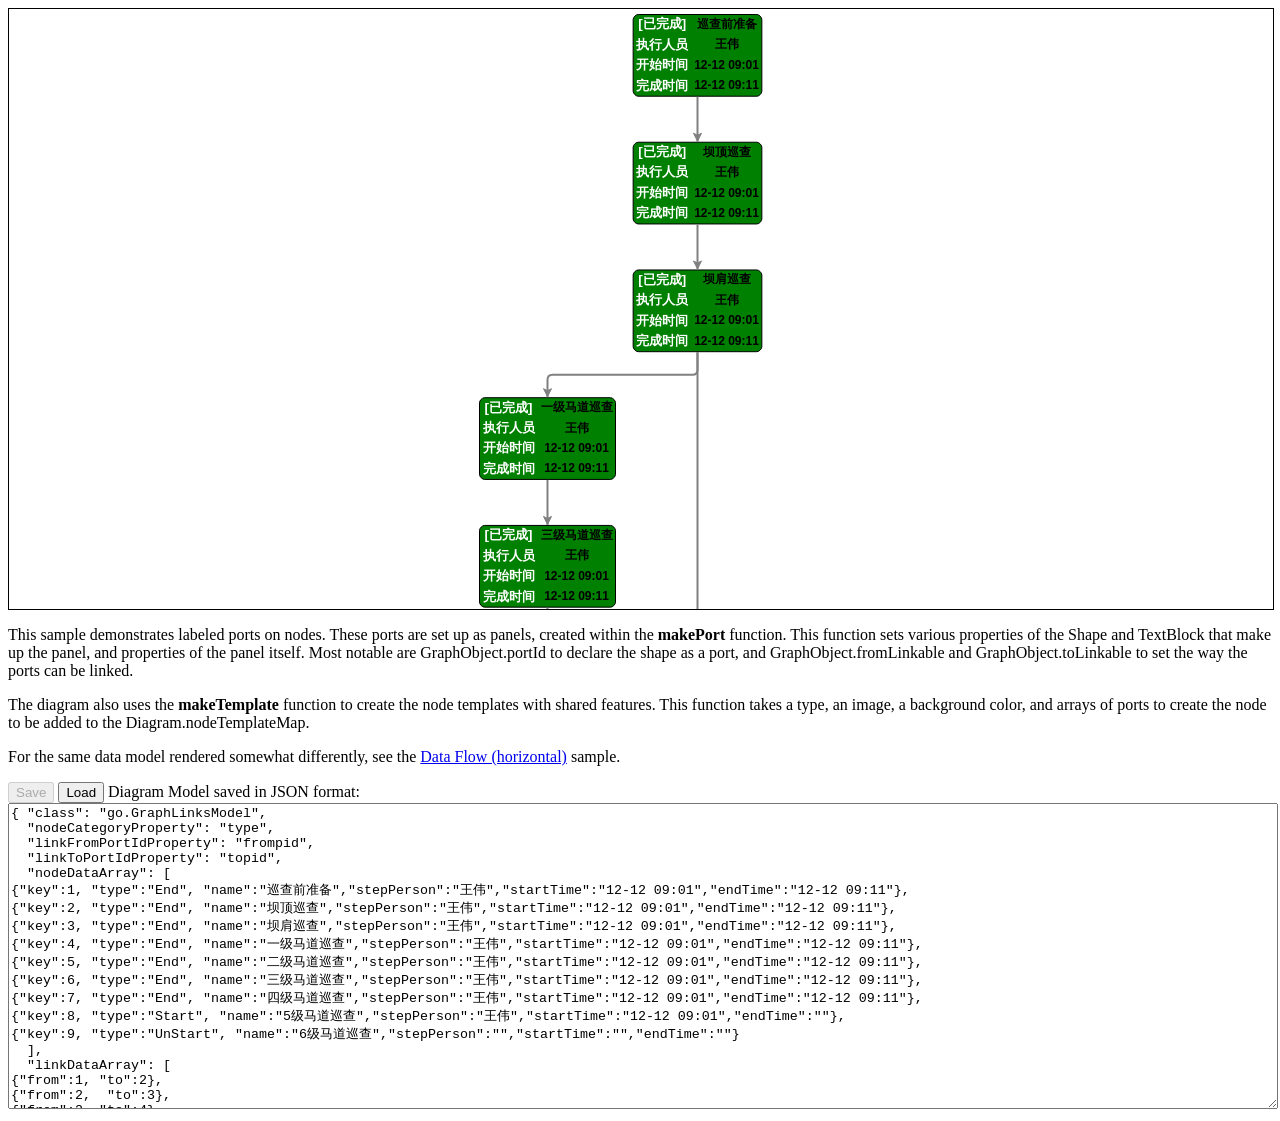
<file: demo/flowchart/dataFlowVertical.html>
<!DOCTYPE html>
<html>
<head>
<meta name="viewport" content="width=device-width, initial-scale=1">
<title>Data Flow Diagram</title>
<meta name="description" content="Directed acyclic graph of nodes with varying input and output ports with labels, oriented vertically." />
<!-- Copyright 1998-2017 by Northwoods Software Corporation. -->
<meta charset="UTF-8">
<script src="go.js"></script>
 <!-- this is only for the GoJS Samples framework -->
<script id="code">
  function init() {

    var $ = go.GraphObject.make;
    myDiagram =
      $(go.Diagram, "myDiagramDiv",
        {
          initialContentAlignment: go.Spot.Top,
          initialAutoScale: go.Diagram.UniformToFill,
          layout: $(go.LayeredDigraphLayout,
                    { direction: 90 }),
          "undoManager.isEnabled": true
        }
      );

    // when the document is modified, add a "*" to the title and enable the "Save" button
    myDiagram.addDiagramListener("Modified", function(e) {
      var button = document.getElementById("SaveButton");
      if (button) button.disabled = !myDiagram.isModified;
      var idx = document.title.indexOf("*");
      if (myDiagram.isModified) {
        if (idx < 0) document.title += "*";
      } else {
        if (idx >= 0) document.title = document.title.substr(0, idx);
      }
    });

    // when the diagram is vertically oriented, "left" means "top" and "right" means "bottom"
    function makePort(name, leftside) {
      var port = $(go.Shape, "Circle",
                   {
                     fill: "gray", stroke: null,
                     desiredSize: new go.Size(8, 8),
                     portId: name,  // declare this object to be a "port"
                     toMaxLinks: 1,  // don't allow more than one link into a port
                     cursor: "pointer"  // show a different cursor to indicate potential link point
                   });

      var lab = $(go.TextBlock, name,  // the name of the port
                  { font: "7pt sans-serif" });

      var panel = $(go.Panel, "Vertical",
                    { margin: new go.Margin(0, 2) });

      if (leftside) {
        port.toSpot = go.Spot.Top;
        port.toLinkable = true;
        lab.margin = new go.Margin(1, 0, 0, 1);
        panel.alignment = go.Spot.TopLeft;
        panel.add(port);
        panel.add(lab);
      } else {
        port.fromSpot = go.Spot.Bottom;
        port.fromLinkable = true;
        lab.margin = new go.Margin(1, 1, 0, 0);
        panel.alignment = go.Spot.TopRight;
        panel.add(lab);
        panel.add(port);
      }
      return panel;
    }

    function makeTemplate(typename, icon, background, inports, outports) {
       var typenameStr='';
        switch( typename){
            case 'Start':
                typenameStr='[进行中]';
                break;
            case 'End':
                typenameStr='[已完成]';
                break;
            case 'UnStart':
                typenameStr='[未开始]';
                break;
        }

      var node = $(go.Node, "Spot",
          $(go.Panel, "Auto",
//            { width: 200, height: 90 },
              { },
            $(go.Shape, "RoundedRectangle",
              {
                fill: background,
                spot1: go.Spot.TopLeft, spot2: go.Spot.BottomRight
              }),
            $(go.Panel, "Table",
              $(go.TextBlock, typenameStr,  //步骤状态
                {
                    row:0,
                  column: 0,
                  margin: 3,
                  maxSize: new go.Size(80, NaN),
                  stroke: "white",
                  font: "bold 10pt sans-serif"
                }),
              $(go.TextBlock,     //步骤名称
                {
                    row:0,
                  column: 1,
                  margin: 3,
                  editable: true,
                  maxSize: new go.Size(80, 40),
                  stroke: "black",
                  font: "bold 9pt sans-serif"
                },
                new go.Binding("text", "name").makeTwoWay()),
                $(go.TextBlock, '执行人员',  //步骤人员-标题
                    {
                        row:1,
                        column: 0,
                        margin: 3,
                        maxSize: new go.Size(80, NaN),
                        stroke: "white",
                        font: "bold 10pt sans-serif"
                    }),
                $(go.TextBlock,     //步骤人员
                    {
                        row: 1,
                        column: 1,
                        margin: 3,
                        editable: true,
                        maxSize: new go.Size(80, 40),
                        stroke: "black",
                        font: "bold 9pt sans-serif"
                    },
                    new go.Binding("text", "stepPerson").makeTwoWay()),
                $(go.TextBlock, '开始时间',  //步骤开始时间-标题
                    {
                        row:2,
                        column: 0,
                        margin: 3,
                        maxSize: new go.Size(80, NaN),
                        stroke: "white",
                        font: "bold 10pt sans-serif"
                    }),
                $(go.TextBlock,     //步骤开始时间
                    {
                        row: 2,
                        column: 1,
                        margin: 3,
                        editable: true,
                        maxSize: new go.Size(80, 40),
                        stroke: "black",
                        font: "bold 9pt sans-serif"
                    },
                    new go.Binding("text", "startTime").makeTwoWay()),
                $(go.TextBlock, '完成时间',  //步骤结束时间-标题
                    {
                        row:3,
                        column: 0,
                        margin: 3,
                        maxSize: new go.Size(80, NaN),
                        stroke: "white",
                        font: "bold 10pt sans-serif"
                    }),
                $(go.TextBlock,     //步骤结束时间
                    {
                        row: 3,
                        column: 1,
                        margin: 3,
                        editable: true,
                        maxSize: new go.Size(80, 40),
                        stroke: "black",
                        font: "bold 9pt sans-serif"
                    },
                    new go.Binding("text", "endTime").makeTwoWay())
            )
          )
        );
      myDiagram.nodeTemplateMap.add(typename, node);
    }



    makeTemplate("Start", "", "blue",
                 [],
                 []);

      makeTemplate("End", "", "green",
          [],
          []);

      makeTemplate("UnStart", "", "gray",
          [],
          []);

    myDiagram.linkTemplate =
      $(go.Link,
        {
          routing: go.Link.Orthogonal, corner: 5,
          relinkableFrom: true, relinkableTo: true
        },
        $(go.Shape, { stroke: "gray", strokeWidth: 2 }),
        $(go.Shape, { stroke: "gray", fill: "gray", toArrow: "Standard" })
      );

    load();
  }

  // Show the diagram's model in JSON format that the user may edit
  function save() {
    document.getElementById("mySavedModel").value = myDiagram.model.toJson();
    myDiagram.isModified = false;
  }
  function load() {
    myDiagram.model = go.Model.fromJson(document.getElementById("mySavedModel").value);
  }
</script>
</head>
<body onload="init()">
<div id="sample">
  <div id="myDiagramDiv" style="border: solid 1px black; width: 100%; height: 600px"></div>
  <p>
    This sample demonstrates labeled ports on nodes. These ports are set up as panels, created within
    the <b>makePort</b> function. This function sets various properties of the <a>Shape</a> and
    <a>TextBlock</a> that make up the panel, and properties of the panel itself. Most notable are
    <a>GraphObject.portId</a> to declare the shape as a port, and <a>GraphObject.fromLinkable</a> and
    <a>GraphObject.toLinkable</a> to set the way the ports can be linked.
  </p>
  <p>
    The diagram also uses the <b>makeTemplate</b> function to create the node templates with shared features.
    This function takes a type, an image, a background color, and arrays of ports to create the node
    to be added to the <a>Diagram.nodeTemplateMap</a>.
  </p>
  <p>
    For the same data model rendered somewhat differently, see the <a href="dataFlow.html">Data Flow (horizontal)</a> sample.
  </p>
  <div>
    <div>
      <button id="SaveButton" onclick="save()">Save</button>
      <button onclick="load()">Load</button>
      Diagram Model saved in JSON format:
    </div>
    <textarea id="mySavedModel" style="width:100%;height:300px">
{ "class": "go.GraphLinksModel",
  "nodeCategoryProperty": "type",
  "linkFromPortIdProperty": "frompid",
  "linkToPortIdProperty": "topid",
  "nodeDataArray": [
{"key":1, "type":"End", "name":"巡查前准备","stepPerson":"王伟","startTime":"12-12 09:01","endTime":"12-12 09:11"},
{"key":2, "type":"End", "name":"坝顶巡查","stepPerson":"王伟","startTime":"12-12 09:01","endTime":"12-12 09:11"},
{"key":3, "type":"End", "name":"坝肩巡查","stepPerson":"王伟","startTime":"12-12 09:01","endTime":"12-12 09:11"},
{"key":4, "type":"End", "name":"一级马道巡查","stepPerson":"王伟","startTime":"12-12 09:01","endTime":"12-12 09:11"},
{"key":5, "type":"End", "name":"二级马道巡查","stepPerson":"王伟","startTime":"12-12 09:01","endTime":"12-12 09:11"},
{"key":6, "type":"End", "name":"三级马道巡查","stepPerson":"王伟","startTime":"12-12 09:01","endTime":"12-12 09:11"},
{"key":7, "type":"End", "name":"四级马道巡查","stepPerson":"王伟","startTime":"12-12 09:01","endTime":"12-12 09:11"},
{"key":8, "type":"Start", "name":"5级马道巡查","stepPerson":"王伟","startTime":"12-12 09:01","endTime":""},
{"key":9, "type":"UnStart", "name":"6级马道巡查","stepPerson":"","startTime":"","endTime":""}
  ],
  "linkDataArray": [
{"from":1, "to":2},
{"from":2,  "to":3},
{"from":3, "to":4},
{"from":3,  "to":5},
{"from":4, "to":6},
{"from":6, "to":7},
{"from":7,  "to":8},
{"from":5,  "to":8},
{"from":8,  "to":9}

  ]}
    </textarea>
  </div>
</div>
</body>
</html>
</file>
<file: demo/jquery.wordexport/css/demo.css>
body, html { font-size: 100%; 	padding: 0; margin: 0;}

/* Reset */
*,
*:after,
*:before {
	-webkit-box-sizing: border-box;
	-moz-box-sizing: border-box;
	box-sizing: border-box;
}

/* Clearfix hack by Nicolas Gallagher: http://nicolasgallagher.com/micro-clearfix-hack/ */
.clearfix:before,
.clearfix:after {
	content: " ";
	display: table;
}

.clearfix:after {
	clear: both;
}

body{
	background: #494A5F;
	color: #D5D6E2;
	font-weight: 500;
	font-size: 1.05em;
	font-family: "Microsoft YaHei","宋体","Segoe UI", "Lucida Grande", Helvetica, Arial,sans-serif, FreeSans, Arimo;
}
a{ color: rgba(255, 255, 255, 0.6);outline: none;text-decoration: none;-webkit-transition: 0.2s;transition: 0.2s;}
a:hover,a:focus{color:#74777b;text-decoration: none;}
.word-icon{
	font-family: "Helvetica", sans-serif;
    font-size: 24px;
    font-weight: bold;
    background-color: #0054a6;
    color: white;
    padding: 2px 5px;
    vertical-align: middle;
}
</file>
<file: demo/pinyinjs-master/simple-input-method/simple-input-method.css>
﻿.simple-input-method {
    position: absolute;
    background: #FFF;
    border: solid 1px #B5C5D2;
    font-family: 'Arial';
    color: #0364CD;
    display: none;
}
.simple-input-method .pinyin {
    border-bottom: solid 1px #B5C5D2;
    padding: 4px 10px;
    font-weight: bold;
}
.simple-input-method .result {
    padding: 4px 10px 4px 0px;
}
.simple-input-method .result ol {
    margin: 0;
    padding: 0;
    display: inline-block;
    vertical-align: middle;
}
.simple-input-method .result ol:after {
    content: '';
    display: block;
    clear: left;
}
.simple-input-method .result ol li {
    float: left;
    margin-left: 30px;
    cursor: pointer;
}
.simple-input-method .result ol li:first-child {
    color: red;
}
.simple-input-method .page-up-down {
    display: inline-block;
    border: solid 1px #BADBFF;
    font-size: 12px;
    color: #4C9AEF;
    border-radius: 1px;
    margin-left: 10px;
}
.simple-input-method .page-up-down .page-down{
    border-left: solid 1px #BADBFF;
}
.simple-input-method .page-up-down span {
    cursor: pointer;
}
.simple-input-method .page-up-down span.disable {
    opacity: .3;
}
</file>
<file: js/jQuery-timedrag/css/layout.css>
/**
 * common
*/

input, button {
    outline: none;
}

    input:active, button:active {
        outline: none;
    }

::-moz-focus-inner {
    outline: none;
}

ul, li, dl, dt, dd, ol {
    list-style: none;
    margin: 0;
    padding: 0;
}

hr {
    border-color: #D0D0D0;
}

a {
    outline: none;
}

    a:hover, a:focus {
        outline: none;
        text-decoration: none;
    }

.color-349aff {
    color: #349aff;
}

.color-ffcc33 {
    color: #ffcc33;
}

.color-fe9900 {
    color: #fe9900;
}

.pr {
    position: relative;
}

.pa {
    position: absolute;
}

.pd-15 {
    padding-bottom: 15px;
}

.pb-50 {
    padding-bottom: 50px;
}

.pt-15 {
    padding-top: 15px;
}

.mb-50 {
    margin-bottom: 50px;
}


.about .about-body {
    overflow: hidden;
}

.about .about-body {
    display: table-cell;
    vertical-align: top;
    width: 10000px;
    overflow: hidden;
}

    .about .about-body .about-title h1 {
        font-size: 18px;
        color: #3399fe;
        font-weight: 600;
        border-bottom: 1px dashed #3399fe;
        padding-bottom: 10px;
    }

    .about .about-body .about-title .help-block {
        color: #cbcbcb;
        font-size: 20px;
    }

    .about .about-body .about-content {
        position: relative;
        color: #666;
        line-height: 180%;
        font-size: 16px;
        padding-bottom: 30px;
    }

    .about .about-body .tree-bg {
        background: url('../img/about_tree_bg.png') no-repeat right bottom;
    }

    .about .about-body .about-content p {
        color: #666;
        text-indent: 2em;
        line-height: 180%;
        font-size: 16px;
    }
/**
 * 发展历程
*/
.process-timeline {
    height: 625px;
    width: 100%;
    position: relative;
    overflow: hidden;
}

    .process-timeline:after {
        content: "";
        position: absolute;
        top: 48%;
        left: 0;
        margin-left: 0;
        background: url('../img/development_timeline.png') repeat-x;
        height: 15px;
        width: 100%;
        display: block;
    }

    .process-timeline .process-body {
        position: relative;
        height: 100%;
        margin-left: 0;
    }

    .process-timeline .process-row {
        cursor: move;
        display: inline-block;
        width: 200px;
        float: left;
        margin: 0;
        position: relative;
        height: 625px;
        overflow: hidden;
    }

        .process-timeline .process-row .process-time {
            position: absolute;
            top: 48.7%;
            left: 35.5%;
            -wekit-top: 48.8%;
        }

            .process-timeline .process-row .process-time .time-con {
                position: relative;
                text-align: center;
            }

                .process-timeline .process-row .process-time .time-con .pic {
                    position: absolute;
                    z-index: 1;
                }

                    .process-timeline .process-row .process-time .time-con .pic i {
                        font-size: 100px;
                        color: #666;
                    }

                .process-timeline .process-row .process-time .time-con .year {
                    position: absolute;
                    z-index: 10;
                    font-size: 13px;
                    color: #fff;
                    padding: 30px 5px 0 12px;
                    text-shadow: 0 2px 2px rgba(0,0,0,.2);
                }

                .process-timeline .process-row .process-time .time-con .bgcolor {
                    position: absolute;
                    border-radius: 100%;
                    margin-top: 48px;
                    margin-left: 10px;
                    width: 40px;
                    height: 40px;
                    z-index: 5;
                }

                    .process-timeline .process-row .process-time .time-con .bgcolor.red {
                        background: #f05050;
                    }

                    .process-timeline .process-row .process-time .time-con .bgcolor.blue {
                        background: #23b7e5;
                    }

                    .process-timeline .process-row .process-time .time-con .bgcolor.green {
                        background: #27c24c;
                    }

                    .process-timeline .process-row .process-time .time-con .bgcolor.orange {
                        background: #f0ad4e;
                    }

                .process-timeline .process-row .process-time .time-con .red i {
                    color: #fb7373;
                }

                .process-timeline .process-row .process-time .time-con .blue i {
                    color: #40caf5;
                }

                .process-timeline .process-row .process-time .time-con .orange i {
                    color: #ffc470;
                }

                .process-timeline .process-row .process-time .time-con .green i {
                    color: #33de5c;
                }

        .process-timeline .process-row .process-noyear {
            position: absolute;
            top: 43%;
            width: 200px;
            text-align: center;
            font-size: 20px;
        }

        .process-timeline .process-row .process-content {
            padding-bottom: 0px;
            border: 1px solid #ddd;
            margin-top: 20px;
            position:relative;
        }

            .process-timeline .process-row .process-content h2 {
                font-size: 14px;
                text-align: center;
                color: #606060;
                font-weight: 600;
            }

            .process-timeline .process-row .process-content p {
                text-indent: 0 !important;
                font-size: 14px !important;
                height: 160px;
                overflow: hidden;
                color: #888;
                white-space: normal;
                border-radius: 3px;
                background: #fff;
                border-radius: 3px;
                padding: 8px;
                text-align:justify;
            }

                .process-timeline .process-row .process-content p:before {
                    content: "";
                }

        .process-timeline .process-row:nth-child(even) .process-time {
            top: 33.7%;
        }

            .process-timeline .process-row:nth-child(even) .process-time .time-con .year {
                padding: 15px 0 0 12px;
            }

        .process-timeline .process-row:nth-child(even) .process-noyear {
            top: 53%;
        }

        .process-timeline .process-row:nth-child(even) .process-content {
            margin-top: 380px;
            padding-bottom: 0;
            position: relative;
        }

            .process-timeline .process-row:nth-child(even) .process-content:before {
                content: "";
                position: absolute;
                top: -20px;
                left: 50%;
                margin-left: -15px;
                width: 0;
                height: 0;
                border-left: 15px solid transparent;
                border-right: 15px solid transparent;
                border-bottom: 20px solid #ddd;
            }

            .process-timeline .process-row:nth-child(even) .process-content:after {
                content: "";
                position: absolute;
                top: -18px;
                left: 50%;
                margin-left: -14px;
                width: 0;
                height: 0;
                border-left: 14px solid transparent;
                border-right: 14px solid transparent;
                border-bottom: 18px solid #fff;
            }

            .process-timeline .process-row:nth-child(odd) .process-content:before {
                content: "";
                position: absolute;
                bottom: -20px;
                left: 50%;
                margin-left: -15px;
                width: 0;
                height: 0;
                border-left: 15px solid transparent;
                border-right: 15px solid transparent;
                border-top: 20px solid #ddd;
            }

            .process-timeline .process-row:nth-child(odd) .process-content:after {
                content: "";
                position: absolute;
                bottom: -18px;
                left: 50%;
                margin-left: -14px;
                width: 0;
                height: 0;
                border-left: 14px solid transparent;
                border-right: 14px solid transparent;
                border-top: 18px solid #fff;
            }

        .process-timeline .process-row:nth-child(odd) .process-time .time-con .pic i {
            -moz-transform: scaleY(-1);
            -webkit-transform: scaleY(-1);
            -o-transform: scaleY(-1);
            transform: scaleY(-1);
            filter: FlipV(); /*垂直翻转*/
        }

        .process-timeline .process-row:nth-child(even) .process-time .time-con .bgcolor {
            margin-top: 15px;
            margin-left: 10px;
        }

.scrollMouse i {
    color: #b5b5b5;
    display: inline-block;
    margin: 0 5px;
    vertical-align: middle;
}

.scrollMouse #processLeft,
.scrollMouse #processRight {
    cursor: pointer;
}

.scrollMouse i:hover {
    color: #666;
}
</file>
<file: css/simple-line-icons.css>
@font-face {
	font-family: 'Simple-Line-Icons';
	src:url('../fonts/Simple-Line-Icons.eot');
	src:url('../fonts/Simple-Line-Icons.eot?#iefix') format('embedded-opentype'),
		url('../fonts/Simple-Line-Icons.woff') format('woff'),
		url('../fonts/Simple-Line-Icons.ttf') format('truetype'),
		url('../fonts/Simple-Line-Icons.svg#Simple-Line-Icons') format('svg');
	font-weight: normal;
	font-style: normal;
}

/* Use the following CSS code if you want to use data attributes for inserting your icons */
[data-icon]:before {
	font-family: 'Simple-Line-Icons';
	content: attr(data-icon);
	speak: none;
	font-weight: normal;
	font-variant: normal;
	text-transform: none;
	line-height: 1;
	-webkit-font-smoothing: antialiased;
	-moz-osx-font-smoothing: grayscale;
}

/* Use the following CSS code if you want to have a class per icon */
/*
Instead of a list of all class selectors,
you can use the generic selector below, but it's slower:
[class*="icon-"] {
*/
.icon-user-female, .icon-user-follow, .icon-user-following, .icon-user-unfollow, .icon-trophy, .icon-screen-smartphone, .icon-screen-desktop, .icon-plane, .icon-notebook, .icon-moustache, .icon-mouse, .icon-magnet, .icon-energy, .icon-emoticon-smile, .icon-disc, .icon-cursor-move, .icon-crop, .icon-credit-card, .icon-chemistry, .icon-user, .icon-speedometer, .icon-social-youtube, .icon-social-twitter, .icon-social-tumblr, .icon-social-facebook, .icon-social-dropbox, .icon-social-dribbble, .icon-shield, .icon-screen-tablet, .icon-magic-wand, .icon-hourglass, .icon-graduation, .icon-ghost, .icon-game-controller, .icon-fire, .icon-eyeglasses, .icon-envelope-open, .icon-envelope-letter, .icon-bell, .icon-badge, .icon-anchor, .icon-wallet, .icon-vector, .icon-speech, .icon-puzzle, .icon-printer, .icon-present, .icon-playlist, .icon-pin, .icon-picture, .icon-map, .icon-layers, .icon-handbag, .icon-globe-alt, .icon-globe, .icon-frame, .icon-folder-alt, .icon-film, .icon-feed, .icon-earphones-alt, .icon-earphones, .icon-drop, .icon-drawer, .icon-docs, .icon-directions, .icon-direction, .icon-diamond, .icon-cup, .icon-compass, .icon-call-out, .icon-call-in, .icon-call-end, .icon-calculator, .icon-bubbles, .icon-briefcase, .icon-book-open, .icon-basket-loaded, .icon-basket, .icon-bag, .icon-action-undo, .icon-action-redo, .icon-wrench, .icon-umbrella, .icon-trash, .icon-tag, .icon-support, .icon-size-fullscreen, .icon-size-actual, .icon-shuffle, .icon-share-alt, .icon-share, .icon-rocket, .icon-question, .icon-pie-chart, .icon-pencil, .icon-note, .icon-music-tone-alt, .icon-music-tone, .icon-microphone, .icon-loop, .icon-logout, .icon-login, .icon-list, .icon-like, .icon-home, .icon-grid, .icon-graph, .icon-equalizer, .icon-dislike, .icon-cursor, .icon-control-start, .icon-control-rewind, .icon-control-play, .icon-control-pause, .icon-control-forward, .icon-control-end, .icon-calendar, .icon-bulb, .icon-bar-chart, .icon-arrow-up, .icon-arrow-right, .icon-arrow-left, .icon-arrow-down, .icon-ban, .icon-bubble, .icon-camcorder, .icon-camera, .icon-check, .icon-clock, .icon-close, .icon-cloud-download, .icon-cloud-upload, .icon-doc, .icon-envelope, .icon-eye, .icon-flag, .icon-folder, .icon-heart, .icon-info, .icon-key, .icon-link, .icon-lock, .icon-lock-open, .icon-magnifier, .icon-magnifier-add, .icon-magnifier-remove, .icon-paper-clip, .icon-paper-plane, .icon-plus, .icon-pointer, .icon-power, .icon-refresh, .icon-reload, .icon-settings, .icon-star, .icon-symbol-female, .icon-symbol-male, .icon-target, .icon-volume-1, .icon-volume-2, .icon-volume-off, .icon-users {
	font-family: 'Simple-Line-Icons';
	speak: none;
	font-style: normal;
	font-weight: normal;
	font-variant: normal;
	text-transform: none;
	line-height: 1;
	-webkit-font-smoothing: antialiased;
}
.icon-user-female:before {
	content: "\e000";
}
.icon-user-follow:before {
	content: "\e002";
}
.icon-user-following:before {
	content: "\e003";
}
.icon-user-unfollow:before {
	content: "\e004";
}
.icon-trophy:before {
	content: "\e006";
}
.icon-screen-smartphone:before {
	content: "\e010";
}
.icon-screen-desktop:before {
	content: "\e011";
}
.icon-plane:before {
	content: "\e012";
}
.icon-notebook:before {
	content: "\e013";
}
.icon-moustache:before {
	content: "\e014";
}
.icon-mouse:before {
	content: "\e015";
}
.icon-magnet:before {
	content: "\e016";
}
.icon-energy:before {
	content: "\e020";
}
.icon-emoticon-smile:before {
	content: "\e021";
}
.icon-disc:before {
	content: "\e022";
}
.icon-cursor-move:before {
	content: "\e023";
}
.icon-crop:before {
	content: "\e024";
}
.icon-credit-card:before {
	content: "\e025";
}
.icon-chemistry:before {
	content: "\e026";
}
.icon-user:before {
	content: "\e005";
}
.icon-speedometer:before {
	content: "\e007";
}
.icon-social-youtube:before {
	content: "\e008";
}
.icon-social-twitter:before {
	content: "\e009";
}
.icon-social-tumblr:before {
	content: "\e00a";
}
.icon-social-facebook:before {
	content: "\e00b";
}
.icon-social-dropbox:before {
	content: "\e00c";
}
.icon-social-dribbble:before {
	content: "\e00d";
}
.icon-shield:before {
	content: "\e00e";
}
.icon-screen-tablet:before {
	content: "\e00f";
}
.icon-magic-wand:before {
	content: "\e017";
}
.icon-hourglass:before {
	content: "\e018";
}
.icon-graduation:before {
	content: "\e019";
}
.icon-ghost:before {
	content: "\e01a";
}
.icon-game-controller:before {
	content: "\e01b";
}
.icon-fire:before {
	content: "\e01c";
}
.icon-eyeglasses:before {
	content: "\e01d";
}
.icon-envelope-open:before {
	content: "\e01e";
}
.icon-envelope-letter:before {
	content: "\e01f";
}
.icon-bell:before {
	content: "\e027";
}
.icon-badge:before {
	content: "\e028";
}
.icon-anchor:before {
	content: "\e029";
}
.icon-wallet:before {
	content: "\e02a";
}
.icon-vector:before {
	content: "\e02b";
}
.icon-speech:before {
	content: "\e02c";
}
.icon-puzzle:before {
	content: "\e02d";
}
.icon-printer:before {
	content: "\e02e";
}
.icon-present:before {
	content: "\e02f";
}
.icon-playlist:before {
	content: "\e030";
}
.icon-pin:before {
	content: "\e031";
}
.icon-picture:before {
	content: "\e032";
}
.icon-map:before {
	content: "\e033";
}
.icon-layers:before {
	content: "\e034";
}
.icon-handbag:before {
	content: "\e035";
}
.icon-globe-alt:before {
	content: "\e036";
}
.icon-globe:before {
	content: "\e037";
}
.icon-frame:before {
	content: "\e038";
}
.icon-folder-alt:before {
	content: "\e039";
}
.icon-film:before {
	content: "\e03a";
}
.icon-feed:before {
	content: "\e03b";
}
.icon-earphones-alt:before {
	content: "\e03c";
}
.icon-earphones:before {
	content: "\e03d";
}
.icon-drop:before {
	content: "\e03e";
}
.icon-drawer:before {
	content: "\e03f";
}
.icon-docs:before {
	content: "\e040";
}
.icon-directions:before {
	content: "\e041";
}
.icon-direction:before {
	content: "\e042";
}
.icon-diamond:before {
	content: "\e043";
}
.icon-cup:before {
	content: "\e044";
}
.icon-compass:before {
	content: "\e045";
}
.icon-call-out:before {
	content: "\e046";
}
.icon-call-in:before {
	content: "\e047";
}
.icon-call-end:before {
	content: "\e048";
}
.icon-calculator:before {
	content: "\e049";
}
.icon-bubbles:before {
	content: "\e04a";
}
.icon-briefcase:before {
	content: "\e04b";
}
.icon-book-open:before {
	content: "\e04c";
}
.icon-basket-loaded:before {
	content: "\e04d";
}
.icon-basket:before {
	content: "\e04e";
}
.icon-bag:before {
	content: "\e04f";
}
.icon-action-undo:before {
	content: "\e050";
}
.icon-action-redo:before {
	content: "\e051";
}
.icon-wrench:before {
	content: "\e052";
}
.icon-umbrella:before {
	content: "\e053";
}
.icon-trash:before {
	content: "\e054";
}
.icon-tag:before {
	content: "\e055";
}
.icon-support:before {
	content: "\e056";
}
.icon-size-fullscreen:before {
	content: "\e057";
}
.icon-size-actual:before {
	content: "\e058";
}
.icon-shuffle:before {
	content: "\e059";
}
.icon-share-alt:before {
	content: "\e05a";
}
.icon-share:before {
	content: "\e05b";
}
.icon-rocket:before {
	content: "\e05c";
}
.icon-question:before {
	content: "\e05d";
}
.icon-pie-chart:before {
	content: "\e05e";
}
.icon-pencil:before {
	content: "\e05f";
}
.icon-note:before {
	content: "\e060";
}
.icon-music-tone-alt:before {
	content: "\e061";
}
.icon-music-tone:before {
	content: "\e062";
}
.icon-microphone:before {
	content: "\e063";
}
.icon-loop:before {
	content: "\e064";
}
.icon-logout:before {
	content: "\e065";
}
.icon-login:before {
	content: "\e066";
}
.icon-list:before {
	content: "\e067";
}
.icon-like:before {
	content: "\e068";
}
.icon-home:before {
	content: "\e069";
}
.icon-grid:before {
	content: "\e06a";
}
.icon-graph:before {
	content: "\e06b";
}
.icon-equalizer:before {
	content: "\e06c";
}
.icon-dislike:before {
	content: "\e06d";
}
.icon-cursor:before {
	content: "\e06e";
}
.icon-control-start:before {
	content: "\e06f";
}
.icon-control-rewind:before {
	content: "\e070";
}
.icon-control-play:before {
	content: "\e071";
}
.icon-control-pause:before {
	content: "\e072";
}
.icon-control-forward:before {
	content: "\e073";
}
.icon-control-end:before {
	content: "\e074";
}
.icon-calendar:before {
	content: "\e075";
}
.icon-bulb:before {
	content: "\e076";
}
.icon-bar-chart:before {
	content: "\e077";
}
.icon-arrow-up:before {
	content: "\e078";
}
.icon-arrow-right:before {
	content: "\e079";
}
.icon-arrow-left:before {
	content: "\e07a";
}
.icon-arrow-down:before {
	content: "\e07b";
}
.icon-ban:before {
	content: "\e07c";
}
.icon-bubble:before {
	content: "\e07d";
}
.icon-camcorder:before {
	content: "\e07e";
}
.icon-camera:before {
	content: "\e07f";
}
.icon-check:before {
	content: "\e080";
}
.icon-clock:before {
	content: "\e081";
}
.icon-close:before {
	content: "\e082";
}
.icon-cloud-download:before {
	content: "\e083";
}
.icon-cloud-upload:before {
	content: "\e084";
}
.icon-doc:before {
	content: "\e085";
}
.icon-envelope:before {
	content: "\e086";
}
.icon-eye:before {
	content: "\e087";
}
.icon-flag:before {
	content: "\e088";
}
.icon-folder:before {
	content: "\e089";
}
.icon-heart:before {
	content: "\e08a";
}
.icon-info:before {
	content: "\e08b";
}
.icon-key:before {
	content: "\e08c";
}
.icon-link:before {
	content: "\e08d";
}
.icon-lock:before {
	content: "\e08e";
}
.icon-lock-open:before {
	content: "\e08f";
}
.icon-magnifier:before {
	content: "\e090";
}
.icon-magnifier-add:before {
	content: "\e091";
}
.icon-magnifier-remove:before {
	content: "\e092";
}
.icon-paper-clip:before {
	content: "\e093";
}
.icon-paper-plane:before {
	content: "\e094";
}
.icon-plus:before {
	content: "\e095";
}
.icon-pointer:before {
	content: "\e096";
}
.icon-power:before {
	content: "\e097";
}
.icon-refresh:before {
	content: "\e098";
}
.icon-reload:before {
	content: "\e099";
}
.icon-settings:before {
	content: "\e09a";
}
.icon-star:before {
	content: "\e09b";
}
.icon-symbol-female:before {
	content: "\e09c";
}
.icon-symbol-male:before {
	content: "\e09d";
}
.icon-target:before {
	content: "\e09e";
}
.icon-volume-1:before {
	content: "\e09f";
}
.icon-volume-2:before {
	content: "\e0a0";
}
.icon-volume-off:before {
	content: "\e0a1";
}
.icon-users:before {
	content: "\e001";
}
</file>
<file: css/font.css>
@font-face {
  font-family: 'Source Sans Pro';
  font-style: normal;
  font-weight: 300;
  src: local('Source Sans Pro Light'), local('SourceSansPro-Light'), url('../fonts/sourcesanspro/sourcesanspro-light.woff') format('woff');
}
@font-face {
  font-family: 'Source Sans Pro';
  font-style: normal;
  font-weight: 400;
  src: local('Source Sans Pro'), local('SourceSansPro-Regular'), url('../fonts/sourcesanspro/sourcesanspro.woff') format('woff');
}
@font-face {
  font-family: 'Source Sans Pro';
  font-style: normal;
  font-weight: 700;
  src: local('Source Sans Pro Bold'), local('SourceSansPro-Bold'), url('../fonts/sourcesanspro/sourcesanspro-bold.woff') format('woff');
}
</file>
<file: css/app.css>
html {
  background-color: #f0f3f4;
  
 
}

body {
  font-family: "΢���ź�";/*"Source Sans Pro", "Helvetica Neue", Helvetica, Arial, sans-serif;*/
  font-size: 14px;
  -webkit-font-smoothing: antialiased;
  line-height: 1.42857143;
  color: #58666e;
  background-color: transparent;
}

*:focus {
  outline: 0 !important;
}

.h1,
.h2,
.h3,
.h4,
.h5,
.h6 {
  margin: 0;
}

a {
  color: #363f44;
  text-decoration: none;
  cursor: pointer;
}

a:hover,
a:focus {
  color: #141719;
  text-decoration: none;
}

label {
  font-weight: normal;
}

small,
.small {
  font-size: 13px;
}

.badge,
.label {
  font-weight: bold;
  text-shadow: 0 1px 0 rgba(0, 0, 0, 0.2);
}

.badge.bg-light,
.label.bg-light {
  text-shadow: none;
}

.badge {
  background-color: #cfdadd;
}

.badge.up {
  position: relative;
  top: -10px;
  padding: 3px 6px;
  margin-left: -10px;
}

.badge-sm {
  padding: 2px 5px !important;
  font-size: 85%;
}

.label-sm {
  padding-top: 0;
  padding-bottom: 1px;
}

.badge-white {
  padding: 2px 6px;
  background-color: transparent;
  border: 1px solid rgba(255, 255, 255, 0.35);
}

.badge-empty {
  color: inherit;
  background-color: transparent;
  border: 1px solid rgba(0, 0, 0, 0.15);
}

blockquote {
  border-color: #dee5e7;
}

.caret-white {
  border-top-color: #fff;
  border-top-color: rgba(255, 255, 255, 0.65);
}

a:hover .caret-white {
  border-top-color: #fff;
}

.thumbnail {
  border-color: #dee5e7;
}

.progress {
  background-color: #edf1f2;
}

.progress-xxs {
  height: 2px;
}

.progress-xs {
  height: 6px;
}

.progress-sm {
  height: 12px;
}

.progress-sm .progress-bar {
  font-size: 10px;
  line-height: 1em;
}

.progress,
.progress-bar {
  -webkit-box-shadow: none;
          box-shadow: none;
}

.progress-bar-primary {
  background-color: #7266ba;
}

.progress-bar-info {
  background-color: #23b7e5;
}

.progress-bar-success {
  background-color: #27c24c;
}

.progress-bar-warning {
  background-color: #fad733;
}

.progress-bar-danger {
  background-color: #f05050;
}

.progress-bar-black {
  background-color: #1c2b36;
}

.progress-bar-white {
  background-color: #fff;
}

.accordion-group,
.accordion-inner {
  border-color: #dee5e7;
  border-radius: 2px;
}

.alert {
  font-size: 13px;
  box-shadow: inset 0 1px 0 rgba(255, 255, 255, 0.2);
}

.alert .close i {
  display: block;
  font-size: 12px;
  font-weight: normal;
}

.form-control {
  border-color: #cfdadd;
  border-radius: 2px;
}

.form-control,
.form-control:focus {
  -webkit-box-shadow: none;
          box-shadow: none;
}

.form-control:focus {
  border-color: #23b7e5;
}

.form-horizontal .control-label.text-left {
  text-align: left;
}

.form-control-spin {
  position: absolute;
  top: 50%;
  right: 10px;
  z-index: 2;
  margin-top: -7px;
}

.input-lg {
  height: 45px;
}

.input-group-addon {
  background-color: #edf1f2;
  border-color: #cfdadd;
}

.list-group {
  border-radius: 2px;
}

.list-group.no-radius .list-group-item {
  border-radius: 0 !important;
}

.list-group.no-borders .list-group-item {
  border: none;
}

.list-group.no-border .list-group-item {
  border-width: 1px 0;
}

.list-group.no-bg .list-group-item {
  background-color: transparent;
}

.list-group-item {
  padding-right: 15px;
  border-color: #e7ecee;
}

a.list-group-item:hover,
a.list-group-item:focus,
a.list-group-item.hover {
  background-color: #f6f8f8;
}

.list-group-item.media {
  margin-top: 0;
}

.list-group-item.active {
  color: #fff;
  background-color: #23b7e5 !important;
  border-color: #23b7e5 !important;
}

.list-group-item.active .text-muted {
  color: #ace4f5 !important;
}

.list-group-item.active a {
  color: #fff;
}

.list-group-item.focus {
  background-color: #e4eaec !important;
}

.list-group-item.select {
  position: relative;
  z-index: 1;
  background-color: #dbeef9 !important;
  border-color: #c5e4f5;
}

.list-group-alt .list-group-item:nth-child(2n+2) {
  background-color: rgba(0, 0, 0, 0.02) !important;
}

.list-group-lg .list-group-item {
  padding-top: 15px;
  padding-bottom: 15px;
}

.list-group-sm .list-group-item {
  padding: 6px 10px;
}

.list-group-sp .list-group-item {
  margin-bottom: 5px;
  border-radius: 3px;
}

.list-group-item > .badge {
  margin-right: 0;
}

.list-group-item > .fa-chevron-right {
  float: right;
  margin-top: 4px;
  margin-right: -5px;
}

.list-group-item > .fa-chevron-right + .badge {
  margin-right: 5px;
}

.nav-pills.no-radius > li > a {
  border-radius: 0;
}

.nav-pills > li.active > a {
  color: #fff !important;
  background-color: #23b7e5;
}

.nav-pills > li.active > a:hover,
.nav-pills > li.active > a:active {
  background-color: #19a9d5;
}

.nav > li > a:hover,
.nav > li > a:focus {
  background-color: #f6f8f8;
}

.nav.nav-lg > li > a {
  padding: 20px 20px;
}

.nav.nav-md > li > a {
  padding: 15px 15px;
}

.nav.nav-sm > li > a {
  padding: 6px 12px;
}

.nav.nav-xs > li > a {
  padding: 4px 10px;
}

.nav.nav-xxs > li > a {
  padding: 1px 10px;
}

.nav.nav-rounded > li > a {
  border-radius: 20px;
}

.nav .open > a,
.nav .open > a:hover,
.nav .open > a:focus {
  background-color: #f6f8f8;
}

.nav-tabs {
  border-color: #dee5e7;
}

.nav-tabs > li > a {
  border-bottom-color: #dee5e7;
  border-radius: 2px 2px 0 0;
}

.nav-tabs > li:hover > a,
.nav-tabs > li.active > a,
.nav-tabs > li.active > a:hover {
  border-color: #dee5e7;
}

.nav-tabs > li.active > a {
  border-bottom-color: #fff !important;
}

.nav-tabs-alt .nav-tabs.nav-justified > li {
  display: table-cell;
  width: 1%;
}

.nav-tabs-alt .nav-tabs > li > a {
  background: transparent !important;
  border-color: transparent !important;
  border-bottom-color: #dee5e7 !important;
  border-radius: 0;
}

.nav-tabs-alt .nav-tabs > li.active > a {
  border-bottom-color: #23b7e5 !important;
}

.tab-container {
  margin-bottom: 15px;
}

.tab-container .tab-content {
  padding: 15px;
  background-color: #fff;
  border: 1px solid #dee5e7;
  border-top-width: 0;
  border-radius: 0 0 2px 2px;
}

.pagination > li > a {
  border-color: #dee5e7;
}

.pagination > li > a:hover,
.pagination > li > a:focus {
  background-color: #edf1f2;
  border-color: #dee5e7;
}

.panel {
  border-radius: 2px;
}

.panel .accordion-toggle {
  display: block;
  font-size: 14px;
  cursor: pointer;
}

.panel .list-group-item {
  border-color: #edf1f2;
}

.panel.no-borders {
  border-width: 0;
}

.panel.no-borders .panel-heading,
.panel.no-borders .panel-footer {
  border-width: 0;
}

.panel-heading {
  border-radius: 2px 2px 0 0;
}

.panel-default .panel-heading {
  background-color: #f6f8f8;
}

.panel-heading.no-border {
  margin: -1px -1px 0 -1px;
  border: none;
}

.panel-heading .nav {
  margin: -10px -15px;
}

.panel-heading .list-group {
  background: transparent;
}

.panel-footer {
  background-color: #ffffff;
  border-color: #edf1f2;
  border-radius: 0 0 2px 2px;
}

.panel-default {
  border-color: #dee5e7;
}

.panel-default > .panel-heading,
.panel-default > .panel-footer {
  border-color: #edf1f2;
}

.panel-group .panel-heading + .panel-collapse .panel-body {
  border-top: 1px solid #eaedef;
}

.table > tbody > tr > td,
.table > tfoot > tr > td {
  padding: 8px 15px;
  border-top: 1px solid #eaeff0;
}

.table > thead > tr > th {
  padding: 8px 15px;
  border-bottom: 1px solid #eaeff0;
}

.table-bordered {
  border-color: #eaeff0;
}

.table-bordered > tbody > tr > td {
  border-color: #eaeff0;
}

.table-bordered > thead > tr > th {
  border-color: #eaeff0;
}

.table-striped > tbody > tr:nth-child(odd) > td,
.table-striped > tbody > tr:nth-child(odd) > th {
  background-color: #fafbfc;
}

.table-striped > thead > th {
  background-color: #fafbfc;
  border-right: 1px solid #eaeff0;
}

.table-striped > thead > th:last-child {
  border-right: none;
}

.well,
pre {
  background-color: #edf1f2;
  border-color: #dee5e7;
}

.dropdown-menu {
  border: 1px solid #dee5e7;
  border: 1px solid rgba(0, 0, 0, 0.1);
  border-radius: 2px;
  -webkit-box-shadow: 0 2px 6px rgba(0, 0, 0, 0.1);
          box-shadow: 0 2px 6px rgba(0, 0, 0, 0.1);
}

.dropdown-menu.pull-left {
  left: 100%;
}

.dropdown-menu > .panel {
  margin: -5px 0;
  border: none;
}

.dropdown-menu > li > a {
  padding: 5px 15px;
}

.dropdown-menu > li > a:hover,
.dropdown-menu > li > a:focus,
.dropdown-menu > .active > a,
.dropdown-menu > .active > a:hover,
.dropdown-menu > .active > a:focus {
  color: #141719;
  background-color: #edf1f2 !important;
  background-image: none;
  filter: none;
}

.dropdown-header {
  padding: 5px 15px;
}

.dropdown-submenu {
  position: relative;
}

.dropdown-submenu:hover > a,
.dropdown-submenu:focus > a {
  color: #58666e;
  background-color: #edf1f2 !important;
}

.dropdown-submenu:hover > .dropdown-menu,
.dropdown-submenu:focus > .dropdown-menu {
  display: block;
}

.dropdown-submenu.pull-left {
  float: none !important;
}

.dropdown-submenu.pull-left > .dropdown-menu {
  left: -100%;
  margin-left: 10px;
}

.dropdown-submenu .dropdown-menu {
  top: 0;
  left: 100%;
  margin-top: -6px;
  margin-left: -1px;
}

.dropup .dropdown-submenu > .dropdown-menu {
  top: auto;
  bottom: 0;
}

.btn-group > .btn {
  margin-left: -1px;
}

/*cols*/

.col-lg-2-4 {
  position: relative;
  min-height: 1px;
  padding-right: 15px;
  padding-left: 15px;
}

.col-0 {
  clear: left;
}

.row.no-gutter {
  margin-right: 0;
  margin-left: 0;
}

.no-gutter [class*="col"] {
  padding: 0;
}

.row-sm {
  margin-right: -10px;
  margin-left: -10px;
}

.row-sm > div {
  padding-right: 10px;
  padding-left: 10px;
}

.modal-backdrop {
  background-color: #3a3f51;
}

.modal-backdrop.in {
  opacity: 0.8;
  filter: alpha(opacity=80);
}

.modal-over {
  position: fixed;
  top: 0;
  right: 0;
  bottom: 0;
  left: 0;
}

.modal-center {
  position: absolute;
  top: 50%;
  left: 50%;
}

/*layout*/

html,
body {
  width: 100%;
  height: 100%;
}

body {
  overflow-x: hidden;
}

.app {
  position: relative;
  width: 100%;
  height: auto;
  min-height: 100%;
}

.app:before {
  position: absolute;
  top: 0;
  bottom: 0;
  z-index: -1;
  display: block;
  width: inherit;
  background-color: #f0f3f4;
  border: inherit;
  content: "";
}

.app-header-fixed .app-header {
  float:left;
  width: 100%;
}

.app-header {
  z-index: 1025;
  border-radius: 0;
}

.app-aside {
  float: left;
}

.app-aside:before {
  position: absolute;
  top: 0;
  bottom: 0;
  z-index: -1;
  width: inherit;
  background-color: inherit;
  border: inherit;
  content: "";
}

.app-aside-footer {
  position: absolute;
  bottom: 0;
  z-index: 1000;
  width: 100%;
  max-width: 200px;
}

.app-aside-folded .app-aside-footer {
  max-width: 60px;
}

.app-aside-footer ~ div {
  padding-bottom: 50px;
}

.app-aside-right {
  padding-bottom: 50px;
}

.app-content {
  height: 100%;
}

.app-content:before,
.app-content:after {
  display: table;
  content: " ";
}

.app-content:after {
  clear: both;
}

.app-content-full {
  position: absolute;
  top: 50px;
  bottom: 50px;
  width: auto !important;
  height: auto;
  padding: 0 !important;
  overflow-y: auto;
  -webkit-overflow-scrolling: touch;
}

.app-content-full.h-full {
  bottom: 0;
  height: auto;
}

.app-content-body {
  float: left;
  width: 100%;
  padding-bottom: 50px;
}

.app-footer {
  position: absolute;
  right: 0;
  bottom: 0;
  left: 0;
  z-index: 1005;
}

.app-footer.app-footer-fixed {
  position: fixed;
}

.hbox {
  display: table;
  width: 100%;
  height: 100%;
  border-spacing: 0;
  table-layout: fixed;
}

.hbox .col {
  display: table-cell;
  float: none;
  height: 100%;
  vertical-align: top;
}

.v-middle {
  vertical-align: middle !important;
}

.v-top {
  vertical-align: top !important;
}

.v-bottom {
  vertical-align: bottom !important;
}

.vbox {
  position: relative;
  display: table;
  width: 100%;
  height: 100%;
  min-height: 240px;
  border-spacing: 0;
}

.vbox .row-row {
  display: table-row;
  height: 100%;
}

.vbox .row-row .cell {
  position: relative;
  width: 100%;
  height: 100%;
  overflow: auto;
  -webkit-overflow-scrolling: touch;
}

.ie .vbox .row-row .cell {
  display: table-cell;
}

.vbox .row-row .cell .cell-inner {
  position: absolute;
  top: 0;
  right: 0;
  bottom: 0;
  left: 0;
}

.navbar {
  margin: 0;
  border-width: 0;
  border-radius: 0;
}

.navbar .navbar-form-sm {
  margin-top: 0px;
  margin-bottom: 12px;
}

.navbar-md {
  min-height: 60px;
}

.navbar-md .navbar-btn {
  margin-top: 13px;
}

.navbar-md .navbar-form {
  margin-top: 15px;
}

.navbar-md .navbar-nav > li > a {
  padding-top: 20px;
  padding-bottom: 20px;
}

.navbar-md .navbar-brand {
  line-height: 60px;
}

.navbar-header > button {
  padding: 10px 17px;
  font-size: 16px;
  line-height: 30px;
  text-decoration: none;
  background-color: transparent;
  border: none;
}

.navbar-brand {
  display: inline-block;
  float: none;
  height: auto;
  padding: 0 20px;
  font-size: 20px;
  font-weight: 700;
  line-height: 50px;
  text-align: center;
}

.navbar-brand:hover {
  text-decoration: none;
}
.navbar-brand img{
    vertical-align:middle;
    margin-left:25px;
}
.navbar-brand .dc-icon{
    width:75px;
    height:30px;
    background-image:url(../img/dc_icon.png);
    background-size:100% 100%;
    display:block;
    margin-top:12px;
    vertical-align: middle;
}
.navbar-brand .dc-other{
    width:30px;
    height:15px;
    background-image:url(../img/dc_icon.png);
    background-size:100% 100%;
    display:block;
    margin-left:10px;
    margin-top:20px;
    vertical-align: middle;
}

@media (min-width: 768px) {
  .app-aside,
  .navbar-header {
    width: 200px;
  }
  .navbar-collapse,
  .app-content,
  .app-footer {
    margin-left: 200px;
  }
  .app-aside-right {
    position: absolute;
    top: 50px;
    right: 0;
    bottom: 0;
    z-index: 1000;
  }
  .app-aside-right.pos-fix {
    z-index: 1010;
  }
  .visible-folded {
    display: none;
  }
  .app-aside-folded .hidden-folded {
    display: none !important;
  }
  .app-aside-folded .visible-folded {
    display: inherit;
  }
  .app-aside-folded .text-center-folded {
    text-align: center;
  }
  .app-aside-folded .pull-none-folded {
    float: none !important;
  }
  .app-aside-folded .w-auto-folded {
    width: auto;
  }
  .app-aside-folded .app-aside,
  .app-aside-folded .navbar-header {
    width: 60px;
  }
  .app-aside-folded .navbar-collapse,
  .app-aside-folded .app-content,
  .app-aside-folded .app-footer {
    margin-left: 60px;
  }
  .app-aside-folded .app-header .navbar-brand {
    display: block;
    padding: 0;
  }
  .app-aside-fixed .app-header .navbar-header {
    position: fixed;
  }
  .app-aside-fixed .aside-wrap {
    position: fixed;
    top: 50px;
    bottom: 0;
    left: 0;
    z-index: 1000;
    width: 200px;
    overflow: hidden;
  }
  .app-aside-fixed .aside-wrap .navi-wrap {
    position: relative;
    width: 217px;
    height: 100%;
    overflow-x: hidden;
    overflow-y: scroll;
    -webkit-overflow-scrolling: touch;
  }
  .app-aside-fixed .aside-wrap .navi-wrap::-webkit-scrollbar {
    -webkit-appearance: none;
  }
  .app-aside-fixed .aside-wrap .navi-wrap::-webkit-scrollbar:vertical {
    width: 17px;
  }
  .smart .app-aside-fixed .aside-wrap .navi-wrap {
    width: 200px;
  }
  .app-aside-fixed.app-aside-folded .app-aside {
    position: fixed;
    top: 0;
    bottom: 0;
    z-index: 1010;
  }
  .app-aside-fixed.app-aside-folded .aside-wrap {
    width: 60px;
  }
  .app-aside-fixed.app-aside-folded .aside-wrap .navi-wrap {
    width: 77px;
  }
  .smart .app-aside-fixed.app-aside-folded .aside-wrap .navi-wrap {
    width: 60px;
  }
  .bg-auto:before {
    position: absolute;
    top: 0;
    bottom: 0;
    z-index: -1;
    width: inherit;
    background-color: inherit;
    border: inherit;
    content: "";
  }
  .bg-auto.b-l:before {
    margin-left: -1px;
  }
  .bg-auto.b-r:before {
    margin-right: -1px;
  }
  .col.show {
    display: table-cell !important;
  }
}

@media (min-width: 768px) and (max-width: 991px) {
  .hbox-auto-sm {
    display: block;
  }
  .hbox-auto-sm > .col {
    display: block;
    width: auto;
    height: auto;
  }
  .hbox-auto-sm > .col.show {
    display: block !important;
  }
}

@media (max-width: 767px) {
  .app-aside {
    float: none;
  }
  .app-content-full {
    width: 100% !important;
  }
  .hbox-auto-xs {
    display: block;
  }
  .hbox-auto-xs > .col {
    display: block;
    width: auto;
    height: auto;
  }
  .navbar-nav {
    margin-top: 0;
    margin-bottom: 0;
  }
  .navbar-nav > li > a {
    box-shadow: 0 -1px 0 rgba(0, 0, 0, 0.1);
  }
  .navbar-nav > li > a .up {
    top: 0;
  }
  .navbar-nav > li > a .avatar {
    width: 30px;
    margin-top: -5px;
  }
  .navbar-nav .open .dropdown-menu {
    background-color: #fff;
  }
  .navbar-form {
    margin-top: 0 !important;
    margin-bottom: 0 !important;
    box-shadow: 0 -1px 0 rgba(0, 0, 0, 0.1);
  }
  .navbar-form .form-group {
    margin-bottom: 0;
  }
}

html {
  background: url('../img/bg.jpg');
  background-attachment: fixed;
  background-size: cover;
}

.app.container {
  padding-right: 0;
  padding-left: 0;
}

@media (min-width: 768px) {
  .app.container {
    width: 750px;
    -webkit-box-shadow: 0 0 30px rgba(0, 0, 0, 0.3);
            box-shadow: 0 0 30px rgba(0, 0, 0, 0.3);
  }
  .app.container .app-aside {
    overflow-x: hidden;
  }
  .app.container.app-aside-folded .app-aside {
    overflow-x: visible;
  }
  .app.container.app-aside-fixed .aside-wrap {
    left: inherit;
  }
  .app.container.app-aside-fixed.app-aside-folded .app-aside > ul.nav {
    position: absolute;
  }
  .app.container .app-header,
  .app.container .app-aside {
    max-width: 750px;
  }
  .app.container .app-footer-fixed {
    right: auto;
    left: auto;
    width: 100%;
    max-width: 550px;
  }
  .app.container.app-aside-folded .app-footer-fixed {
    max-width: 690px;
  }
  .app.container.app-aside-dock .app-footer-fixed {
    max-width: 750px;
  }
}

@media (min-width: 992px) {
  .app.container {
    width: 970px;
  }
  .app.container .app-header,
  .app.container .app-aside {
    max-width: 970px;
  }
  .app.container .app-footer-fixed {
    max-width: 770px;
  }
  .app.container.app-aside-folded .app-footer-fixed {
    max-width: 910px;
  }
  .app.container.app-aside-dock .app-footer-fixed {
    max-width: 970px;
  }
}

@media (min-width: 1200px) {
  .app.container {
    width: 1170px;
  }
  .app.container .app-header,
  .app.container .app-aside {
    max-width: 1170px;
  }
  .app.container .app-footer-fixed {
    max-width: 970px;
  }
  .app.container.app-aside-folded .app-footer-fixed {
    max-width: 1110px;
  }
  .app.container.app-aside-dock .app-footer-fixed {
    max-width: 1170px;
  }
}

.nav-sub {
  height: 0;
  margin-left: -20px;
  overflow: hidden;
  opacity: 0;
  -webkit-transition: all 0.2s ease-in-out 0s;
          transition: all 0.2s ease-in-out 0s;
}

.active .nav-sub,
.app-aside-folded li:hover .nav-sub,
.app-aside-folded li:focus .nav-sub,
.app-aside-folded li:active .nav-sub {
  height: auto !important;
  margin-left: 0;
  /*overflow: auto;*/
  opacity: 1;
}

.nav-sub-header {
  display: none !important;
}

.nav-sub-header a {
  padding: 15px 20px;
}

.navi ul.nav li {
  position: relative;
  display: block;
}

.navi ul.nav li li a {
  padding-left: 55px;
}

.navi ul.nav li a {
  position: relative;
  display: block;
  padding: 10px 20px;
  font-weight: normal;
  text-transform: none;
  -webkit-transition: background-color 0.2s ease-in-out 0s;
          transition: background-color 0.2s ease-in-out 0s;
}

.navi ul.nav li a .badge,
.navi ul.nav li a .label {
  padding: 2px 5px;
  margin-top: 2px;
  font-size: 11px;
}

.navi ul.nav li a > i {
  position: relative;
  float: left;
  width: 40px;
  margin: -10px -10px;
  margin-right: 5px;
  overflow: hidden;
  line-height: 40px;
  text-align: center;
}

.navi ul.nav li a > i:before {
  position: relative;
  z-index: 2;
}

@media (min-width: 768px) {
  .app-aside-folded .nav-sub-header {
    display: block !important;
  }
  .app-aside-folded .nav-sub-header a {
    padding: 15px 20px !important;
  }
  .app-aside-folded .navi > ul > li > a {
    position: relative;
    height: 50px;
    padding: 0;
    text-align: center;
    border: none;
  }
  .app-aside-folded .navi > ul > li > a span {
    display: none;
  }
  .app-aside-folded .navi > ul > li > a span.pull-right {
    display: none !important;
  }
  .app-aside-folded .navi > ul > li > a i {
    display: block;
    float: none;
    width: auto;
    margin: 0;
    font-size: 16px;
    line-height: 50px;
    border: none !important;
  }
  .app-aside-folded .navi > ul > li > a i b {
    left: 0 !important;
  }
  .app-aside-folded .navi > ul > li > a .badge,
  .app-aside-folded .navi > ul > li > a .label {
    position: absolute;
    top: 8px;
    right: 12px;
    z-index: 3;
  }
  .app-aside-folded .navi > ul ul {
    position: absolute;
    top: 0 !important;
    left: 100%;
    z-index: 1050;
    width: 200px;
    height: 0 !important;
    -webkit-box-shadow: 0 2px 6px rgba(0, 0, 0, 0.1);
            box-shadow: 0 2px 6px rgba(0, 0, 0, 0.1);
  }
  .app-aside-folded .navi li li a {
    padding-left: 20px !important;
  }
  .app-aside-folded.app-aside-fixed .app-aside > ul.nav {
    position: fixed;
    left: 80px;
    z-index: 1010;
    display: block;
    width: 260px;
    height: auto;
    overflow: visible;
    overflow-y: auto;
    opacity: 1;
    -webkit-overflow-scrolling: touch;
  }
  .app-aside-folded.app-aside-fixed .app-aside > ul.nav:before {
    position: absolute;
    top: 0;
    left: -60px;
    width: 60px;
    height: 50px;
    content: "";
  }
  .app-aside-folded.app-aside-fixed .app-aside > ul.nav a {
    padding-right: 20px !important;
    padding-left: 20px !important;
  }
}

@media (max-width: 767px) {
  .app {
    overflow-x: hidden;
  }
  .app-content {
    -webkit-transition: -webkit-transform 0.2s ease;
       -moz-transition: -moz-transform 0.2s ease;
         -o-transition: -o-transform 0.2s ease;
            transition: transform 0.2s ease;
  }
  .off-screen {
    position: absolute;
    top: 50px;
    bottom: 0;
    z-index: 1010;
    display: block !important;
    width: 75%;
    overflow-x: hidden;
    overflow-y: auto;
    visibility: visible;
    -webkit-overflow-scrolling: touch;
  }
  .off-screen + * {
    position: absolute;
    top: 0;
    right: 0;
    bottom: 0;
    left: 0;
    z-index: 1015;
    width: 100%;
    padding-top: 50px;
    overflow: hidden;
    background-color: #f0f3f4;
    -webkit-transform: translate3d(75%, 0, 0px);
            transform: translate3d(75%, 0, 0px);
    -webkit-transition: -webkit-transform 0.2s ease;
       -moz-transition: -moz-transform 0.2s ease;
         -o-transition: -o-transform 0.2s ease;
            transition: transform 0.2s ease;
    -webkit-backface-visibility: hidden;
       -moz-backface-visibility: hidden;
            backface-visibility: hidden;
  }
  .off-screen + * .off-screen-toggle {
    position: absolute;
    top: 0;
    right: 0;
    bottom: 0;
    left: 0;
    z-index: 1020;
    display: block !important;
  }
  .off-screen.pull-right {
    right: 0;
  }
  .off-screen.pull-right + * {
    -webkit-transform: translate3d(-75%, 0, 0px);
            transform: translate3d(-75%, 0, 0px);
  }
}

@media (min-width: 992px) {
  .app-aside-dock .app-content,
  .app-aside-dock .app-footer {
    margin-left: 0;
  }
  .app-aside-dock .app-aside-footer ~ div {
    padding-bottom: 0;
  }
  .app-aside-dock.app-aside-fixed.app-header-fixed {
    padding-top: 115px;
  }
  .app-aside-dock.app-aside-fixed .app-aside {
    position: fixed;
    top: 50px;
    z-index: 1000;
    width: 100%;
  }
  .app-aside-dock .app-aside,
  .app-aside-dock .aside-wrap,
  .app-aside-dock .navi-wrap {
    position: relative;
    top: 0;
    float: none;
    width: 100% !important;
    overflow: visible !important;
  }
  .app-aside-dock .app-aside {
    bottom: auto !important;
  }
  .app-aside-dock .app-aside.b-r {
    border-bottom: 1px solid #dee5e7;
    border-right-width: 0;
  }
  .app-aside-dock .app-aside:before {
    display: none;
  }
  .app-aside-dock .app-aside nav > .nav {
    float: left;
  }
  .app-aside-dock .app-aside .hidden-folded,
  .app-aside-dock .app-aside .line,
  .app-aside-dock .app-aside .navi-wrap > div {
    display: none !important;
  }
  .app-aside-dock .app-aside .navi > ul > li {
    position: relative;
    display: inline-block;
    float: left;
  }
  .app-aside-dock .app-aside .navi > ul > li > a {
    height: auto;
    padding: 10px 15px 12px 15px;
    text-align: center;
  }
  .app-aside-dock .app-aside .navi > ul > li > a > .badge,
  .app-aside-dock .app-aside .navi > ul > li > a > .label {
    position: absolute;
    top: 5px;
    right: 8px;
    padding: 1px 4px;
  }
  .app-aside-dock .app-aside .navi > ul > li > a > i {
    display: block;
    float: none;
    width: 40px;
    margin-top: -10px;
    margin-right: auto;
    margin-bottom: -7px;
    margin-left: auto;
    font-size: 14px;
    line-height: 40px;
  }
  .app-aside-dock .app-aside .navi > ul > li > a > span.pull-right {
    position: absolute;
    bottom: 2px;
    left: 50%;
    display: block !important;
    margin-left: -6px;
    line-height: 1;
  }
  .app-aside-dock .app-aside .navi > ul > li > a > span.pull-right i {
    width: 12px;
    font-size: 12px;
    line-height: 12px;
  }
  .app-aside-dock .app-aside .navi > ul > li > a > span.pull-right i.text {
    line-height: 14px;
    -webkit-transform: rotate(90deg);
        -ms-transform: rotate(90deg);
            transform: rotate(90deg);
  }
  .app-aside-dock .app-aside .navi > ul > li > a > span {
    display: block;
    font-weight: normal;
  }
  .app-aside-dock .app-aside .navi > ul > li .nav-sub {
    position: absolute;
    top: auto !important;
    left: 0;
    z-index: 1050;
    display: none;
    width: 200px;
    height: auto !important;
    -webkit-box-shadow: 0 2px 6px rgba(0, 0, 0, 0.1);
            box-shadow: 0 2px 6px rgba(0, 0, 0, 0.1);
  }
  .app-aside-dock .app-aside .navi > ul > li .nav-sub-header {
    display: none !important;
  }
  .app-aside-dock .app-aside .navi li li a {
    padding-left: 15px;
  }
  .app-aside-dock .app-aside .navi li:hover .nav-sub,
  .app-aside-dock .app-aside .navi li:focus .nav-sub,
  .app-aside-dock .app-aside .navi li:active .nav-sub {
    display: block;
    height: auto !important;
    margin-left: 0;
    overflow: auto;
    opacity: 1;
  }
}

.arrow {
  z-index: 10;
  border-width: 9px;
}

.arrow,
.arrow:after {
  position: absolute;
  display: block;
  width: 0;
  height: 0;
  border-color: transparent;
  border-style: solid;
}

.arrow:after {
  border-width: 8px;
  content: "";
}

.arrow.top {
  top: -9px;
  left: 50%;
  margin-left: -9px;
  border-bottom-color: rgba(0, 0, 0, 0.1);
  border-top-width: 0;
}

.arrow.top:after {
  top: 1px;
  margin-left: -8px;
  border-bottom-color: #ffffff;
  border-top-width: 0;
}

.arrow.top.arrow-primary:after {
  border-bottom-color: #7266ba;
}

.arrow.top.arrow-info:after {
  border-bottom-color: #23b7e5;
}

.arrow.top.arrow-success:after {
  border-bottom-color: #27c24c;
}

.arrow.top.arrow-danger:after {
  border-bottom-color: #f05050;
}

.arrow.top.arrow-warning:after {
  border-bottom-color: #fad733;
}

.arrow.top.arrow-light:after {
  border-bottom-color: #edf1f2;
}

.arrow.top.arrow-dark:after {
  border-bottom-color: #3a3f51;
}

.arrow.top.arrow-black:after {
  border-bottom-color: #1c2b36;
}

.arrow.right {
  top: 50%;
  right: -9px;
  margin-top: -9px;
  border-left-color: rgba(0, 0, 0, 0.1);
  border-right-width: 0;
}

.arrow.right:after {
  right: 1px;
  bottom: -8px;
  border-left-color: #ffffff;
  border-right-width: 0;
}

.arrow.right.arrow-primary:after {
  border-left-color: #7266ba;
}

.arrow.right.arrow-info:after {
  border-left-color: #23b7e5;
}

.arrow.right.arrow-success:after {
  border-left-color: #27c24c;
}

.arrow.right.arrow-danger:after {
  border-left-color: #f05050;
}

.arrow.right.arrow-warning:after {
  border-left-color: #fad733;
}

.arrow.right.arrow-light:after {
  border-left-color: #edf1f2;
}

.arrow.right.arrow-dark:after {
  border-left-color: #3a3f51;
}

.arrow.right.arrow-black:after {
  border-left-color: #1c2b36;
}

.arrow.bottom {
  bottom: -9px;
  left: 50%;
  margin-left: -9px;
  border-top-color: rgba(0, 0, 0, 0.1);
  border-bottom-width: 0;
}

.arrow.bottom:after {
  bottom: 1px;
  margin-left: -8px;
  border-top-color: #ffffff;
  border-bottom-width: 0;
}

.arrow.bottom.arrow-primary:after {
  border-top-color: #7266ba;
}

.arrow.bottom.arrow-info:after {
  border-top-color: #23b7e5;
}

.arrow.bottom.arrow-success:after {
  border-top-color: #27c24c;
}

.arrow.bottom.arrow-danger:after {
  border-top-color: #f05050;
}

.arrow.bottom.arrow-warning:after {
  border-top-color: #fad733;
}

.arrow.bottom.arrow-light:after {
  border-top-color: #edf1f2;
}

.arrow.bottom.arrow-dark:after {
  border-top-color: #3a3f51;
}

.arrow.bottom.arrow-black:after {
  border-top-color: #1c2b36;
}

.arrow.left {
  top: 50%;
  left: -9px;
  margin-top: -9px;
  border-right-color: rgba(0, 0, 0, 0.1);
  border-left-width: 0;
}

.arrow.left:after {
  bottom: -8px;
  left: 1px;
  border-right-color: #ffffff;
  border-left-width: 0;
}

.arrow.left.arrow-primary:after {
  border-right-color: #7266ba;
}

.arrow.left.arrow-info:after {
  border-right-color: #23b7e5;
}

.arrow.left.arrow-success:after {
  border-right-color: #27c24c;
}

.arrow.left.arrow-danger:after {
  border-right-color: #f05050;
}

.arrow.left.arrow-warning:after {
  border-right-color: #fad733;
}

.arrow.left.arrow-light:after {
  border-right-color: #edf1f2;
}

.arrow.left.arrow-dark:after {
  border-right-color: #3a3f51;
}

.arrow.left.arrow-black:after {
  border-right-color: #1c2b36;
}

.arrow.pull-left {
  left: 19px;
}

.arrow.pull-right {
  right: 19px;
  left: auto;
}

.arrow.pull-up {
  top: 19px;
}

.arrow.pull-down {
  top: auto;
  bottom: 19px;
}

.btn {
  font-weight: 500;
  border-radius: 2px;
  outline: 0!important;
}

.btn-link {
  color: #58666e;
}

.btn-link.active {
  box-shadow: none;
  webkit-box-shadow: none;
}

.btn-default {
  color: #58666e !important;
  background-color: #fcfdfd;
  background-color: #fff;
  border-color: #dee5e7;
  border-bottom-color: #d8e1e3;
  -webkit-box-shadow: 0 1px 1px rgba(90, 90, 90, 0.1);
          box-shadow: 0 1px 1px rgba(90, 90, 90, 0.1);
}

.btn-default:hover,
.btn-default:focus,
.btn-default:active,
.btn-default.active,
.open .dropdown-toggle.btn-default {
  color: #58666e !important;
  background-color: #edf1f2;
  border-color: #c7d3d6;
}

.btn-default:active,
.btn-default.active,
.open .dropdown-toggle.btn-default {
  background-image: none;
}

.btn-default.disabled,
.btn-default[disabled],
fieldset[disabled] .btn-default,
.btn-default.disabled:hover,
.btn-default[disabled]:hover,
fieldset[disabled] .btn-default:hover,
.btn-default.disabled:focus,
.btn-default[disabled]:focus,
fieldset[disabled] .btn-default:focus,
.btn-default.disabled:active,
.btn-default[disabled]:active,
fieldset[disabled] .btn-default:active,
.btn-default.disabled.active,
.btn-default[disabled].active,
fieldset[disabled] .btn-default.active {
  background-color: #fcfdfd;
  border-color: #dee5e7;
}

.btn-default.btn-bg {
  border-color: rgba(0, 0, 0, 0.1);
  background-clip: padding-box;
}

.btn-primary {
  color: #ffffff !important;
  background-color: #7266ba;
  border-color: #7266ba;
}

.btn-primary:hover,
.btn-primary:focus,
.btn-primary:active,
.btn-primary.active,
.open .dropdown-toggle.btn-primary {
  color: #ffffff !important;
  background-color: #6254b2;
  border-color: #5a4daa;
}

.btn-primary:active,
.btn-primary.active,
.open .dropdown-toggle.btn-primary {
  background-image: none;
}

.btn-primary.disabled,
.btn-primary[disabled],
fieldset[disabled] .btn-primary,
.btn-primary.disabled:hover,
.btn-primary[disabled]:hover,
fieldset[disabled] .btn-primary:hover,
.btn-primary.disabled:focus,
.btn-primary[disabled]:focus,
fieldset[disabled] .btn-primary:focus,
.btn-primary.disabled:active,
.btn-primary[disabled]:active,
fieldset[disabled] .btn-primary:active,
.btn-primary.disabled.active,
.btn-primary[disabled].active,
fieldset[disabled] .btn-primary.active {
  background-color: #7266ba;
  border-color: #7266ba;
}

.btn-success {
  color: #ffffff !important;
  background-color: #27c24c;
  border-color: #27c24c;
}

.btn-success:hover,
.btn-success:focus,
.btn-success:active,
.btn-success.active,
.open .dropdown-toggle.btn-success {
  color: #ffffff !important;
  background-color: #23ad44;
  border-color: #20a03f;
}

.btn-success:active,
.btn-success.active,
.open .dropdown-toggle.btn-success {
  background-image: none;
}

.btn-success.disabled,
.btn-success[disabled],
fieldset[disabled] .btn-success,
.btn-success.disabled:hover,
.btn-success[disabled]:hover,
fieldset[disabled] .btn-success:hover,
.btn-success.disabled:focus,
.btn-success[disabled]:focus,
fieldset[disabled] .btn-success:focus,
.btn-success.disabled:active,
.btn-success[disabled]:active,
fieldset[disabled] .btn-success:active,
.btn-success.disabled.active,
.btn-success[disabled].active,
fieldset[disabled] .btn-success.active {
  background-color: #27c24c;
  border-color: #27c24c;
}

.btn-info {
  color: #ffffff !important;
  background-color: #23b7e5;
  border-color: #23b7e5;
}

.btn-info:hover,
.btn-info:focus,
.btn-info:active,
.btn-info.active,
.open .dropdown-toggle.btn-info {
  color: #ffffff !important;
  background-color: #19a9d5;
  border-color: #189ec8;
}

.btn-info:active,
.btn-info.active,
.open .dropdown-toggle.btn-info {
  background-image: none;
}

.btn-info.disabled,
.btn-info[disabled],
fieldset[disabled] .btn-info,
.btn-info.disabled:hover,
.btn-info[disabled]:hover,
fieldset[disabled] .btn-info:hover,
.btn-info.disabled:focus,
.btn-info[disabled]:focus,
fieldset[disabled] .btn-info:focus,
.btn-info.disabled:active,
.btn-info[disabled]:active,
fieldset[disabled] .btn-info:active,
.btn-info.disabled.active,
.btn-info[disabled].active,
fieldset[disabled] .btn-info.active {
  background-color: #23b7e5;
  border-color: #23b7e5;
}

.btn-warning {
  color: #ffffff !important;
  background-color: #fad733;
  border-color: #fad733;
}

.btn-warning:hover,
.btn-warning:focus,
.btn-warning:active,
.btn-warning.active,
.open .dropdown-toggle.btn-warning {
  color: #ffffff !important;
  background-color: #f9d21a;
  border-color: #f9cf0b;
}

.btn-warning:active,
.btn-warning.active,
.open .dropdown-toggle.btn-warning {
  background-image: none;
}

.btn-warning.disabled,
.btn-warning[disabled],
fieldset[disabled] .btn-warning,
.btn-warning.disabled:hover,
.btn-warning[disabled]:hover,
fieldset[disabled] .btn-warning:hover,
.btn-warning.disabled:focus,
.btn-warning[disabled]:focus,
fieldset[disabled] .btn-warning:focus,
.btn-warning.disabled:active,
.btn-warning[disabled]:active,
fieldset[disabled] .btn-warning:active,
.btn-warning.disabled.active,
.btn-warning[disabled].active,
fieldset[disabled] .btn-warning.active {
  background-color: #fad733;
  border-color: #fad733;
}

.btn-danger {
  color: #ffffff !important;
  background-color: #f05050;
  border-color: #f05050;
}

.btn-danger:hover,
.btn-danger:focus,
.btn-danger:active,
.btn-danger.active,
.open .dropdown-toggle.btn-danger {
  color: #ffffff !important;
  background-color: #ee3939;
  border-color: #ed2a2a;
}

.btn-danger:active,
.btn-danger.active,
.open .dropdown-toggle.btn-danger {
  background-image: none;
}

.btn-danger.disabled,
.btn-danger[disabled],
fieldset[disabled] .btn-danger,
.btn-danger.disabled:hover,
.btn-danger[disabled]:hover,
fieldset[disabled] .btn-danger:hover,
.btn-danger.disabled:focus,
.btn-danger[disabled]:focus,
fieldset[disabled] .btn-danger:focus,
.btn-danger.disabled:active,
.btn-danger[disabled]:active,
fieldset[disabled] .btn-danger:active,
.btn-danger.disabled.active,
.btn-danger[disabled].active,
fieldset[disabled] .btn-danger.active {
  background-color: #f05050;
  border-color: #f05050;
}

.btn-dark {
  color: #ffffff !important;
  background-color: #3a3f51;
  border-color: #3a3f51;
}

.btn-dark:hover,
.btn-dark:focus,
.btn-dark:active,
.btn-dark.active,
.open .dropdown-toggle.btn-dark {
  color: #ffffff !important;
  background-color: #2f3342;
  border-color: #292d39;
}

.btn-dark:active,
.btn-dark.active,
.open .dropdown-toggle.btn-dark {
  background-image: none;
}

.btn-dark.disabled,
.btn-dark[disabled],
fieldset[disabled] .btn-dark,
.btn-dark.disabled:hover,
.btn-dark[disabled]:hover,
fieldset[disabled] .btn-dark:hover,
.btn-dark.disabled:focus,
.btn-dark[disabled]:focus,
fieldset[disabled] .btn-dark:focus,
.btn-dark.disabled:active,
.btn-dark[disabled]:active,
fieldset[disabled] .btn-dark:active,
.btn-dark.disabled.active,
.btn-dark[disabled].active,
fieldset[disabled] .btn-dark.active {
  background-color: #3a3f51;
  border-color: #3a3f51;
}

.btn-black {
  color: #ffffff !important;
  background-color: #1c2b36;
  border-color: #1c2b36;
}

.btn-black:hover,
.btn-black:focus,
.btn-black:active,
.btn-black.active,
.open .dropdown-toggle.btn-black {
  color: #ffffff !important;
  background-color: #131e25;
  border-color: #0e161b;
}

.btn-black:active,
.btn-black.active,
.open .dropdown-toggle.btn-black {
  background-image: none;
}

.btn-black.disabled,
.btn-black[disabled],
fieldset[disabled] .btn-black,
.btn-black.disabled:hover,
.btn-black[disabled]:hover,
fieldset[disabled] .btn-black:hover,
.btn-black.disabled:focus,
.btn-black[disabled]:focus,
fieldset[disabled] .btn-black:focus,
.btn-black.disabled:active,
.btn-black[disabled]:active,
fieldset[disabled] .btn-black:active,
.btn-black.disabled.active,
.btn-black[disabled].active,
fieldset[disabled] .btn-black.active {
  background-color: #1c2b36;
  border-color: #1c2b36;
}

.btn-icon {
  width: 34px;
  height: 34px;
  padding: 0 !important;
  text-align: center;
}

.btn-icon i {
  position: relative;
  top: -1px;
  line-height: 34px;
}

.btn-icon.btn-sm {
  width: 30px;
  height: 30px;
}

.btn-icon.btn-sm i {
  line-height: 30px;
}

.btn-icon.btn-lg {
  width: 45px;
  height: 45px;
}

.btn-icon.btn-lg i {
  line-height: 45px;
}

.btn-rounded {
  padding-right: 15px;
  padding-left: 15px;
  border-radius: 50px;
}

.btn-rounded.btn-lg {
  padding-right: 25px;
  padding-left: 25px;
}

.btn > i.pull-left,
.btn > i.pull-right {
  line-height: 1.42857143;
}

.btn-block {
  padding-right: 12px;
  padding-left: 12px;
}

.btn-group-vertical > .btn:first-child:not(:last-child) {
  border-top-right-radius: 2px;
}

.btn-group-vertical > .btn:last-child:not(:first-child) {
  border-bottom-left-radius: 2px;
}

.btn-addon i {
  position: relative;
  float: left;
  width: 34px;
  height: 34px;
  margin: -7px -12px;
  margin-right: 12px;
  line-height: 34px;
  text-align: center;
  background-color: rgba(0, 0, 0, 0.1);
  border-radius: 2px 0 0 2px;
}

.btn-addon i.pull-right {
  margin-right: -12px;
  margin-left: 12px;
  border-radius: 0 2px 2px 0;
}

.btn-addon.btn-sm i {
  width: 30px;
  height: 30px;
  margin: -6px -10px;
  margin-right: 10px;
  line-height: 30px;
}

.btn-addon.btn-sm i.pull-right {
  margin-right: -10px;
  margin-left: 10px;
}

.btn-addon.btn-lg i {
  width: 45px;
  height: 45px;
  margin: -11px -16px;
  margin-right: 16px;
  line-height: 45px;
}

.btn-addon.btn-lg i.pull-right {
  margin-right: -16px;
  margin-left: 16px;
}

.btn-addon.btn-default i {
  background-color: transparent;
  border-right: 1px solid #dee5e7;
}

.btn-groups .btn {
  margin-bottom: 5px;
}

.list-icon i {
  display: inline-block;
  width: 40px;
  margin: 0;
  font-size: 14px;
  text-align: center;
  vertical-align: middle;
  -webkit-transition: font-size 0.2s;
          transition: font-size 0.2s;
}

.list-icon div {
  line-height: 40px;
  white-space: nowrap;
}

.list-icon div:hover i {
  font-size: 26px;
}

.settings {
  position: fixed;
  top: 120px;
  right: -240px;
  z-index: 1050;
  width: 240px;
  -webkit-transition: right 0.2s;
          transition: right 0.2s;
}

.settings.active {
  right: -1px;
}

.settings > .btn {
  position: absolute;
  top: -1px;
  left: -42px;
  padding: 10px 15px;
  background: #f6f8f8 !important;
  border-color: #dee5e7;
  border-right-width: 0;
}

.settings .i-checks span b {
  display: inline-block;
  float: left;
  width: 50%;
  height: 20px;
}

.settings .i-checks span b.header {
  height: 10px;
}

.streamline {
  position: relative;
  border-color: #dee5e7;
}

.streamline .sl-item:after,
.streamline:after {
  position: absolute;
  bottom: 0;
  left: 0;
  width: 9px;
  height: 9px;
  margin-left: -5px;
  background-color: #fff;
  border-color: inherit;
  border-style: solid;
  border-width: 1px;
  border-radius: 10px;
  content: '';
}

.sl-item {
  position: relative;
  padding-bottom: 1px;
  border-color: #dee5e7;
}

.sl-item:before,
.sl-item:after {
  display: table;
  content: " ";
}

.sl-item:after {
  clear: both;
}

.sl-item:after {
  top: 6px;
  bottom: auto;
}

.sl-item.b-l {
  margin-left: -1px;
}

.timeline {
  padding: 0;
  margin: 0;
}

.tl-item {
  display: block;
}

.tl-item:before,
.tl-item:after {
  display: table;
  content: " ";
}

.tl-item:after {
  clear: both;
}

.visible-left {
  display: none;
}

.tl-wrap {
  display: block;
  padding: 15px 0 15px 20px;
  margin-left: 6em;
  border-color: #dee5e7;
  border-style: solid;
  border-width: 0 0 0 4px;
}

.tl-wrap:before,
.tl-wrap:after {
  display: table;
  content: " ";
}

.tl-wrap:after {
  clear: both;
}

.tl-wrap:before {
  position: relative;
  top: 15px;
  float: left;
  width: 10px;
  height: 10px;
  margin-left: -27px;
  background: #edf1f2;
  border-color: inherit;
  border-style: solid;
  border-width: 3px;
  border-radius: 50%;
  content: "";
  box-shadow: 0 0 0 4px #f0f3f4;
}

.tl-wrap:hover:before {
  background: transparent;
  border-color: #fff;
}

.tl-date {
  position: relative;
  top: 10px;
  display: block;
  float: left;
  width: 4.5em;
  margin-left: -7.5em;
  text-align: right;
}

.tl-content {
  position: relative;
  display: inline-block;
  padding-top: 10px;
  padding-bottom: 10px;
}

.tl-content.block {
  display: block;
  width: 100%;
}

.tl-content.panel {
  margin-bottom: 0;
}

.tl-header {
  display: block;
  width: 12em;
  margin-left: 2px;
  text-align: center;
}

.timeline-center .tl-item {
  margin-left: 50%;
}

.timeline-center .tl-item .tl-wrap {
  margin-left: -2px;
}

.timeline-center .tl-header {
  width: auto;
  margin: 0;
}

.timeline-center .tl-left {
  margin-right: 50%;
  margin-left: 0;
}

.timeline-center .tl-left .hidden-left {
  display: none !important;
}

.timeline-center .tl-left .visible-left {
  display: inherit;
}

.timeline-center .tl-left .tl-wrap {
  float: right;
  padding-right: 20px;
  padding-left: 0;
  margin-right: -2px;
  border-right-width: 4px;
  border-left-width: 0;
}

.timeline-center .tl-left .tl-wrap:before {
  float: right;
  margin-right: -27px;
  margin-left: 0;
}

.timeline-center .tl-left .tl-date {
  float: right;
  margin-right: -8.5em;
  margin-left: 0;
  text-align: left;
}

.i-switch {
  position: relative;
  display: inline-block;
  width: 35px;
  height: 20px;
  margin: 0;
  cursor: pointer;
  background-color: #27c24c;
  border-radius: 30px;
}

.i-switch input {
  position: absolute;
  opacity: 0;
  filter: alpha(opacity=0);
}

.i-switch input:checked + i:before {
  top: 50%;
  right: 5px;
  bottom: 50%;
  left: 50%;
  border-width: 0;
  border-radius: 5px;
}

.i-switch input:checked + i:after {
  margin-left: 16px;
}

.i-switch i:before {
  position: absolute;
  top: -1px;
  right: -1px;
  bottom: -1px;
  left: -1px;
  background-color: #fff;
  border: 1px solid #f0f0f0;
  border-radius: 30px;
  content: "";
  -webkit-transition: all 0.2s;
          transition: all 0.2s;
}

.i-switch i:after {
  position: absolute;
  top: 1px;
  bottom: 1px;
  width: 18px;
  background-color: #fff;
  border-radius: 50%;
  content: "";
  -webkit-box-shadow: 1px 1px 3px rgba(0, 0, 0, 0.25);
          box-shadow: 1px 1px 3px rgba(0, 0, 0, 0.25);
  -webkit-transition: margin-left 0.3s;
          transition: margin-left 0.3s;
}

.i-switch-md {
  width: 40px;
  height: 24px;
}

.i-switch-md input:checked + i:after {
  margin-left: 17px;
}

.i-switch-md i:after {
  width: 22px;
}

.i-switch-lg {
  width: 50px;
  height: 30px;
}

.i-switch-lg input:checked + i:after {
  margin-left: 21px;
}

.i-switch-lg i:after {
  width: 28px;
}

.i-checks {
  padding-left: 20px;
  cursor: pointer;
}

.i-checks input {
  position: absolute;
  margin-left: -20px;
  opacity: 0;
}

.i-checks input:checked + i {
  border-color: #23b7e5;
}

.i-checks input:checked + i:before {
  top: 4px;
  left: 4px;
  width: 10px;
  height: 10px;
  background-color: #23b7e5;
}

.i-checks input:checked + span .active {
  display: inherit;
}

.i-checks input[type="radio"] + i,
.i-checks input[type="radio"] + i:before {
  border-radius: 50%;
}

.i-checks input[disabled] + i,
fieldset[disabled] .i-checks input + i {
  border-color: #dee5e7;
}

.i-checks input[disabled] + i:before,
fieldset[disabled] .i-checks input + i:before {
  background-color: #dee5e7;
}

.i-checks > i {
  position: relative;
  display: inline-block;
  width: 20px;
  height: 20px;
  margin-top: -2px;
  margin-right: 4px;
  margin-left: -20px;
  line-height: 1;
  vertical-align: middle;
  background-color: #fff;
  border: 1px solid #cfdadd;
}

.i-checks > i:before {
  position: absolute;
  top: 50%;
  left: 50%;
  width: 0;
  height: 0;
  background-color: transparent;
  content: "";
  -webkit-transition: all 0.2s;
          transition: all 0.2s;
}

.i-checks > span {
  margin-left: -20px;
}

.i-checks > span .active {
  display: none;
}

.i-checks-sm input:checked + i:before {
  top: 3px;
  left: 3px;
  width: 8px;
  height: 8px;
}

.i-checks-sm > i {
  width: 16px;
  height: 16px;
  margin-right: 6px;
  margin-left: -18px;
}

.i-checks-lg input:checked + i:before {
  top: 8px;
  left: 8px;
  width: 12px;
  height: 12px;
}

.i-checks-lg > i {
  width: 30px;
  height: 30px;
}

.datepicker {
  margin: 0 5px;
}

.datepicker .btn-default {
  border-width: 0;
  box-shadow: none;
}

.datepicker .btn[disabled] {
  opacity: 0.4;
}

.datepicker .btn-info .text-info {
  color: #fff !important;
}

/*Charts*/

.jqstooltip {
  padding: 5px 10px !important;
  background-color: rgba(0, 0, 0, 0.8) !important;
  border: solid 1px #000 !important;
  -webkit-border-radius: 3px;
     -moz-border-radius: 3px;
          border-radius: 3px;
  -webkit-box-sizing: content-box;
     -moz-box-sizing: content-box;
          box-sizing: content-box;
}

.easyPieChart {
  position: relative;
  text-align: center;
}

.easyPieChart > div {
  position: relative;
  z-index: 1;
}

.easyPieChart > div .text {
  position: absolute;
  top: 60%;
  width: 100%;
  line-height: 1;
}

.easyPieChart > div img {
  margin-top: -4px;
}

.easyPieChart canvas {
  position: absolute;
  top: 0;
  left: 0;
  z-index: 0;
}

#flotTip {
  z-index: 100;
  padding: 4px 10px;
  font-size: 12px;
  color: #fff;
  background-color: rgba(0, 0, 0, 0.8);
  border: solid 1px #000 !important;
  -webkit-border-radius: 3px;
     -moz-border-radius: 3px;
          border-radius: 3px;
}

.legendColorBox > div {
  margin: 5px;
  border: none !important;
}

.legendColorBox > div > div {
  border-radius: 10px;
}

.sortable-placeholder {
  min-height: 50px;
  margin-bottom: 5px;
  list-style: none;
  border: 1px dashed #CCC;
}

.item {
  position: relative;
}

.item .top {
  position: absolute;
  top: 0;
  left: 0;
}

.item .bottom {
  position: absolute;
  bottom: 0;
  left: 0;
}

.item .center {
  position: absolute;
  top: 50%;
}

.item-overlay {
  position: absolute;
  top: 0;
  right: 0;
  bottom: 0;
  left: 0;
  display: none;
}

.item-overlay.active,
.item:hover .item-overlay {
  display: block;
}

.form-validation .form-control.ng-dirty.ng-invalid {
  border-color: #f05050;
}

.form-validation .form-control.ng-dirty.ng-valid,
.form-validation .form-control.ng-dirty.ng-valid:focus {
  border-color: #27c24c;
}

.form-validation .i-checks .ng-invalid.ng-dirty + i {
  border-color: #f05050;
}

.ng-animate .bg-auto:before {
  display: none;
}

[ui-view].ng-leave {
  display: none;
}

[ui-view].ng-leave.smooth {
  display: block;
}

.smooth.ng-animate {
  position: absolute;
  width: 100%;
  height: 100%;
  overflow: hidden;
}

.fade-in-right-big.ng-enter {
  -webkit-animation: fadeInRightBig 0.5s;
          animation: fadeInRightBig 0.5s;
}

.fade-in-right-big.ng-leave {
  -webkit-animation: fadeOutLeftBig 0.5s;
          animation: fadeOutLeftBig 0.5s;
}

.fade-in-left-big.ng-enter {
  -webkit-animation: fadeInLeftBig 0.5s;
          animation: fadeInLeftBig 0.5s;
}

.fade-in-left-big.ng-leave {
  -webkit-animation: fadeOutRightBig 0.5s;
          animation: fadeOutRightBig 0.5s;
}

.fade-in-up-big.ng-enter {
  -webkit-animation: fadeInUpBig 0.5s;
          animation: fadeInUpBig 0.5s;
}

.fade-in-up-big.ng-leave {
  -webkit-animation: fadeOutUpBig 0.5s;
          animation: fadeOutUpBig 0.5s;
}

.fade-in-down-big.ng-enter {
  -webkit-animation: fadeInDownBig 0.5s;
          animation: fadeInDownBig 0.5s;
}

.fade-in-down-big.ng-leave {
  -webkit-animation: fadeOutDownBig 0.5s;
          animation: fadeOutDownBig 0.5s;
}

.fade-in.ng-enter {
  -webkit-animation: fadeIn 0.5s;
          animation: fadeIn 0.5s;
}

.fade-in.ng-leave {
  -webkit-animation: fadeOut 0.5s;
          animation: fadeOut 0.5s;
}

.fade-in-right.ng-enter {
  -webkit-animation: fadeInRight 0.5s;
          animation: fadeInRight 0.5s;
}

.fade-in-right.ng-leave {
  -webkit-animation: fadeOutLeft 0.5s;
          animation: fadeOutLeft 0.5s;
}

.fade-in-left.ng-enter {
  -webkit-animation: fadeInLeft 0.5s;
          animation: fadeInLeft 0.5s;
}

.fade-in-left.ng-leave {
  -webkit-animation: fadeOutRight 0.5s;
          animation: fadeOutRight 0.5s;
}

.fade-in-up.ng-enter {
  -webkit-animation: fadeInUp 0.5s;
          animation: fadeInUp 0.5s;
}

.fade-in-up.ng-leave {
  -webkit-animation: fadeOutUp 0.5s;
          animation: fadeOutUp 0.5s;
}

.fade-in-down.ng-enter {
  -webkit-animation: fadeInDown 0.5s;
          animation: fadeInDown 0.5s;
}

.fade-in-down.ng-leave {
  -webkit-animation: fadeOutDown 0.5s;
          animation: fadeOutDown 0.5s;
}

.bg-gd {
  background-image: -webkit-gradient(linear, left 0, left 100%, from(rgba(40, 50, 60, 0)), to(rgba(40, 50, 60, 0.075)));
  background-image: -webkit-linear-gradient(top, rgba(40, 50, 60, 0), 0, rgba(40, 50, 60, 0.075), 100%);
  background-image: -moz-linear-gradient(top, rgba(40, 50, 60, 0) 0, rgba(40, 50, 60, 0.075) 100%);
  background-image: linear-gradient(to bottom, rgba(40, 50, 60, 0) 0, rgba(40, 50, 60, 0.075) 100%);
  background-repeat: repeat-x;
  filter: progid:DXImageTransform.Microsoft.gradient(startColorstr='#0028323c', endColorstr='#1328323c', GradientType=0);
  filter: none;
}

.bg-gd-dk {
  background-image: -webkit-gradient(linear, left 10%, left 100%, from(rgba(40, 50, 60, 0)), to(rgba(40, 50, 60, 0.5)));
  background-image: -webkit-linear-gradient(top, rgba(40, 50, 60, 0), 10%, rgba(40, 50, 60, 0.5), 100%);
  background-image: -moz-linear-gradient(top, rgba(40, 50, 60, 0) 10%, rgba(40, 50, 60, 0.5) 100%);
  background-image: linear-gradient(to bottom, rgba(40, 50, 60, 0) 10%, rgba(40, 50, 60, 0.5) 100%);
  background-repeat: repeat-x;
  filter: progid:DXImageTransform.Microsoft.gradient(startColorstr='#0028323c', endColorstr='#8028323c', GradientType=0);
  filter: none;
}

.bg-light {
  color: #58666e;
  background-color: #edf1f2;
}

.bg-light.lt,
.bg-light .lt {
  background-color: #f3f5f6;
}

.bg-light.lter,
.bg-light .lter {
  background-color: #f6f8f8;
}

.bg-light.dk,
.bg-light .dk {
  background-color: #e4eaec;
}

.bg-light.dker,
.bg-light .dker {
  background-color: #dde6e9;
}

.bg-light.bg,
.bg-light .bg {
  background-color: #edf1f2;
}

.bg-dark {
  color: #a6a8b1;
  background-color: #3a3f51;
}

.bg-dark.lt,
.bg-dark .lt {
  background-color: #474c5e;
}

.bg-dark.lter,
.bg-dark .lter {
  background-color: #54596a;
}

.bg-dark.dk,
.bg-dark .dk {
  background-color: #2e3344;
}

.bg-dark.dker,
.bg-dark .dker {
  background-color: #232735;
}

.bg-dark.bg,
.bg-dark .bg {
  background-color: #3a3f51;
}

.bg-dark a {
  color: #c1c3c9;
}

.bg-dark a:hover {
  color: #ffffff;
}

.bg-dark a.list-group-item:hover,
.bg-dark a.list-group-item:focus {
  background-color: inherit;
}

.bg-dark .nav > li:hover > a,
.bg-dark .nav > li:focus > a,
.bg-dark .nav > li.active > a {
  color: #ffffff;
  background-color: #2e3344;
}

.bg-dark .nav > li > a {
  color: #b4b6bd;
}

.bg-dark .nav > li > a:hover,
.bg-dark .nav > li > a:focus {
  background-color: #32374a;
}

.bg-dark .nav .open > a {
  background-color: #2e3344;
}

.bg-dark .caret {
  border-top-color: #a6a8b1;
  border-bottom-color: #a6a8b1;
}

.bg-dark.navbar .nav > li.active > a {
  color: #ffffff;
  background-color: #2e3344;
}

.bg-dark .open > a,
.bg-dark .open > a:hover,
.bg-dark .open > a:focus {
  color: #ffffff;
}

.bg-dark .text-muted {
  color: #8b8e99 !important;
}

.bg-dark .text-lt {
  color: #eaebed !important;
}

.bg-dark.auto .list-group-item,
.bg-dark .auto .list-group-item {
  background-color: transparent;
  border-color: #2f3342 !important;
}

.bg-dark.auto .list-group-item:hover,
.bg-dark .auto .list-group-item:hover,
.bg-dark.auto .list-group-item:focus,
.bg-dark .auto .list-group-item:focus,
.bg-dark.auto .list-group-item:active,
.bg-dark .auto .list-group-item:active,
.bg-dark.auto .list-group-item.active,
.bg-dark .auto .list-group-item.active {
  background-color: #2e3344 !important;
}

.bg-black {
  color: #7793a7;
  background-color: #1c2b36;
}

.bg-black.lt,
.bg-black .lt {
  background-color: #263845;
}

.bg-black.lter,
.bg-black .lter {
  background-color: #314554;
}

.bg-black.dk,
.bg-black .dk {
  background-color: #131e26;
}

.bg-black.dker,
.bg-black .dker {
  background-color: #0a1015;
}

.bg-black.bg,
.bg-black .bg {
  background-color: #1c2b36;
}

.bg-black a {
  color: #96abbb;
}

.bg-black a:hover {
  color: #ffffff;
}

.bg-black a.list-group-item:hover,
.bg-black a.list-group-item:focus {
  background-color: inherit;
}

.bg-black .nav > li:hover > a,
.bg-black .nav > li:focus > a,
.bg-black .nav > li.active > a {
  color: #ffffff;
  background-color: #131e26;
}

.bg-black .nav > li > a {
  color: #869fb1;
}

.bg-black .nav > li > a:hover,
.bg-black .nav > li > a:focus {
  background-color: #16232d;
}

.bg-black .nav .open > a {
  background-color: #131e26;
}

.bg-black .caret {
  border-top-color: #7793a7;
  border-bottom-color: #7793a7;
}

.bg-black.navbar .nav > li.active > a {
  color: #ffffff;
  background-color: #131e26;
}

.bg-black .open > a,
.bg-black .open > a:hover,
.bg-black .open > a:focus {
  color: #ffffff;
}

.bg-black .text-muted {
  color: #5c798f !important;
}

.bg-black .text-lt {
  color: #c4d0d9 !important;
}

.bg-black.auto .list-group-item,
.bg-black .auto .list-group-item {
  background-color: transparent;
  border-color: #131e25 !important;
}

.bg-black.auto .list-group-item:hover,
.bg-black .auto .list-group-item:hover,
.bg-black.auto .list-group-item:focus,
.bg-black .auto .list-group-item:focus,
.bg-black.auto .list-group-item:active,
.bg-black .auto .list-group-item:active,
.bg-black.auto .list-group-item.active,
.bg-black .auto .list-group-item.active {
  background-color: #131e26 !important;
}

.bg-primary {
  color: #f4f3f9;
  background-color: #7266ba;
}

.bg-primary.lt,
.bg-primary .lt {
  background-color: #847abf;
}

.bg-primary.lter,
.bg-primary .lter {
  background-color: #958dc6;
}

.bg-primary.dk,
.bg-primary .dk {
  background-color: #6051b5;
}

.bg-primary.dker,
.bg-primary .dker {
  background-color: #5244a9;
}

.bg-primary.bg,
.bg-primary .bg {
  background-color: #7266ba;
}

.bg-primary a {
  color: #ffffff;
}

.bg-primary a:hover {
  color: #ffffff;
}

.bg-primary a.list-group-item:hover,
.bg-primary a.list-group-item:focus {
  background-color: inherit;
}

.bg-primary .nav > li:hover > a,
.bg-primary .nav > li:focus > a,
.bg-primary .nav > li.active > a {
  color: #ffffff;
  background-color: #6051b5;
}

.bg-primary .nav > li > a {
  color: #f2f2f2;
}

.bg-primary .nav > li > a:hover,
.bg-primary .nav > li > a:focus {
  background-color: #6658b8;
}

.bg-primary .nav .open > a {
  background-color: #6051b5;
}

.bg-primary .caret {
  border-top-color: #f4f3f9;
  border-bottom-color: #f4f3f9;
}

.bg-primary.navbar .nav > li.active > a {
  color: #ffffff;
  background-color: #6051b5;
}

.bg-primary .open > a,
.bg-primary .open > a:hover,
.bg-primary .open > a:focus {
  color: #ffffff;
}

.bg-primary .text-muted {
  color: #d6d3e6 !important;
}

.bg-primary .text-lt {
  color: #ffffff !important;
}

.bg-primary.auto .list-group-item,
.bg-primary .auto .list-group-item {
  background-color: transparent;
  border-color: #6254b2 !important;
}

.bg-primary.auto .list-group-item:hover,
.bg-primary .auto .list-group-item:hover,
.bg-primary.auto .list-group-item:focus,
.bg-primary .auto .list-group-item:focus,
.bg-primary.auto .list-group-item:active,
.bg-primary .auto .list-group-item:active,
.bg-primary.auto .list-group-item.active,
.bg-primary .auto .list-group-item.active {
  background-color: #6051b5 !important;
}

.bg-success {
  color: #c6efd0;
  background-color: #27c24c;
}

.bg-success.lt,
.bg-success .lt {
  background-color: #31d257;
}

.bg-success.lter,
.bg-success .lter {
  background-color: #48d46a;
}

.bg-success.dk,
.bg-success .dk {
  background-color: #20af42;
}

.bg-success.dker,
.bg-success .dker {
  background-color: #1a9c39;
}

.bg-success.bg,
.bg-success .bg {
  background-color: #27c24c;
}

.bg-success a {
  color: #eefaf1;
}

.bg-success a:hover {
  color: #ffffff;
}

.bg-success a.list-group-item:hover,
.bg-success a.list-group-item:focus {
  background-color: inherit;
}

.bg-success .nav > li:hover > a,
.bg-success .nav > li:focus > a,
.bg-success .nav > li.active > a {
  color: #ffffff;
  background-color: #20af42;
}

.bg-success .nav > li > a {
  color: #daf5e0;
}

.bg-success .nav > li > a:hover,
.bg-success .nav > li > a:focus {
  background-color: #22b846;
}

.bg-success .nav .open > a {
  background-color: #20af42;
}

.bg-success .caret {
  border-top-color: #c6efd0;
  border-bottom-color: #c6efd0;
}

.bg-success.navbar .nav > li.active > a {
  color: #ffffff;
  background-color: #20af42;
}

.bg-success .open > a,
.bg-success .open > a:hover,
.bg-success .open > a:focus {
  color: #ffffff;
}

.bg-success .text-muted {
  color: #9ee4af !important;
}

.bg-success .text-lt {
  color: #ffffff !important;
}

.bg-success.auto .list-group-item,
.bg-success .auto .list-group-item {
  background-color: transparent;
  border-color: #23ad44 !important;
}

.bg-success.auto .list-group-item:hover,
.bg-success .auto .list-group-item:hover,
.bg-success.auto .list-group-item:focus,
.bg-success .auto .list-group-item:focus,
.bg-success.auto .list-group-item:active,
.bg-success .auto .list-group-item:active,
.bg-success.auto .list-group-item.active,
.bg-success .auto .list-group-item.active {
  background-color: #20af42 !important;
}

.bg-info {
  color: #dcf2f8;
  background-color: #23b7e5;
}

.bg-info.lt,
.bg-info .lt {
  background-color: #3dbde5;
}

.bg-info.lter,
.bg-info .lter {
  background-color: #55c3e6;
}

.bg-info.dk,
.bg-info .dk {
  background-color: #16aad8;
}

.bg-info.dker,
.bg-info .dker {
  background-color: #1199c4;
}

.bg-info.bg,
.bg-info .bg {
  background-color: #23b7e5;
}

.bg-info a {
  color: #ffffff;
}

.bg-info a:hover {
  color: #ffffff;
}

.bg-info a.list-group-item:hover,
.bg-info a.list-group-item:focus {
  background-color: inherit;
}

.bg-info .nav > li:hover > a,
.bg-info .nav > li:focus > a,
.bg-info .nav > li.active > a {
  color: #ffffff;
  background-color: #16aad8;
}

.bg-info .nav > li > a {
  color: #f2f2f2;
}

.bg-info .nav > li > a:hover,
.bg-info .nav > li > a:focus {
  background-color: #17b2e2;
}

.bg-info .nav .open > a {
  background-color: #16aad8;
}

.bg-info .caret {
  border-top-color: #dcf2f8;
  border-bottom-color: #dcf2f8;
}

.bg-info.navbar .nav > li.active > a {
  color: #ffffff;
  background-color: #16aad8;
}

.bg-info .open > a,
.bg-info .open > a:hover,
.bg-info .open > a:focus {
  color: #ffffff;
}

.bg-info .text-muted {
  color: #b0e1f1 !important;
}

.bg-info .text-lt {
  color: #ffffff !important;
}

.bg-info.auto .list-group-item,
.bg-info .auto .list-group-item {
  background-color: transparent;
  border-color: #19a9d5 !important;
}

.bg-info.auto .list-group-item:hover,
.bg-info .auto .list-group-item:hover,
.bg-info.auto .list-group-item:focus,
.bg-info .auto .list-group-item:focus,
.bg-info.auto .list-group-item:active,
.bg-info .auto .list-group-item:active,
.bg-info.auto .list-group-item.active,
.bg-info .auto .list-group-item.active {
  background-color: #16aad8 !important;
}

.bg-warning {
  color: #fffefa;
  background-color: #fad733;
}

.bg-warning.lt,
.bg-warning .lt {
  background-color: #f8da4e;
}

.bg-warning.lter,
.bg-warning .lter {
  background-color: #f7de69;
}

.bg-warning.dk,
.bg-warning .dk {
  background-color: #fcd417;
}

.bg-warning.dker,
.bg-warning .dker {
  background-color: #face00;
}

.bg-warning.bg,
.bg-warning .bg {
  background-color: #fad733;
}

.bg-warning a {
  color: #ffffff;
}

.bg-warning a:hover {
  color: #ffffff;
}

.bg-warning a.list-group-item:hover,
.bg-warning a.list-group-item:focus {
  background-color: inherit;
}

.bg-warning .nav > li:hover > a,
.bg-warning .nav > li:focus > a,
.bg-warning .nav > li.active > a {
  color: #ffffff;
  background-color: #fcd417;
}

.bg-warning .nav > li > a {
  color: #f2f2f2;
}

.bg-warning .nav > li > a:hover,
.bg-warning .nav > li > a:focus {
  background-color: #fcd621;
}

.bg-warning .nav .open > a {
  background-color: #fcd417;
}

.bg-warning .caret {
  border-top-color: #fffefa;
  border-bottom-color: #fffefa;
}

.bg-warning.navbar .nav > li.active > a {
  color: #ffffff;
  background-color: #fcd417;
}

.bg-warning .open > a,
.bg-warning .open > a:hover,
.bg-warning .open > a:focus {
  color: #ffffff;
}

.bg-warning .text-muted {
  color: #fbf2cb !important;
}

.bg-warning .text-lt {
  color: #ffffff !important;
}

.bg-warning.auto .list-group-item,
.bg-warning .auto .list-group-item {
  background-color: transparent;
  border-color: #f9d21a !important;
}

.bg-warning.auto .list-group-item:hover,
.bg-warning .auto .list-group-item:hover,
.bg-warning.auto .list-group-item:focus,
.bg-warning .auto .list-group-item:focus,
.bg-warning.auto .list-group-item:active,
.bg-warning .auto .list-group-item:active,
.bg-warning.auto .list-group-item.active,
.bg-warning .auto .list-group-item.active {
  background-color: #fcd417 !important;
}

.bg-danger {
  color: #ffffff;
  background-color: #f05050;
}

.bg-danger.lt,
.bg-danger .lt {
  background-color: #f06a6a;
}

.bg-danger.lter,
.bg-danger .lter {
  background-color: #f18282;
}

.bg-danger.dk,
.bg-danger .dk {
  background-color: #f13636;
}

.bg-danger.dker,
.bg-danger .dker {
  background-color: #f21b1b;
}

.bg-danger.bg,
.bg-danger .bg {
  background-color: #f05050;
}

.bg-danger a {
  color: #ffffff;
}

.bg-danger a:hover {
  color: #ffffff;
}

.bg-danger a.list-group-item:hover,
.bg-danger a.list-group-item:focus {
  background-color: inherit;
}

.bg-danger .nav > li:hover > a,
.bg-danger .nav > li:focus > a,
.bg-danger .nav > li.active > a {
  color: #ffffff;
  background-color: #f13636;
}

.bg-danger .nav > li > a {
  color: #f2f2f2;
}

.bg-danger .nav > li > a:hover,
.bg-danger .nav > li > a:focus {
  background-color: #f13f3f;
}

.bg-danger .nav .open > a {
  background-color: #f13636;
}

.bg-danger .caret {
  border-top-color: #ffffff;
  border-bottom-color: #ffffff;
}

.bg-danger.navbar .nav > li.active > a {
  color: #ffffff;
  background-color: #f13636;
}

.bg-danger .open > a,
.bg-danger .open > a:hover,
.bg-danger .open > a:focus {
  color: #ffffff;
}

.bg-danger .text-muted {
  color: #e6e6e6 !important;
}

.bg-danger .text-lt {
  color: #ffffff !important;
}

.bg-danger.auto .list-group-item,
.bg-danger .auto .list-group-item {
  background-color: transparent;
  border-color: #ee3939 !important;
}

.bg-danger.auto .list-group-item:hover,
.bg-danger .auto .list-group-item:hover,
.bg-danger.auto .list-group-item:focus,
.bg-danger .auto .list-group-item:focus,
.bg-danger.auto .list-group-item:active,
.bg-danger .auto .list-group-item:active,
.bg-danger.auto .list-group-item.active,
.bg-danger .auto .list-group-item.active {
  background-color: #f13636 !important;
}

.bg-white {
  color: #58666e;
  background-color: #fff;
}

.bg-white a {
  color: #363f44;
}

.bg-white a:hover {
  color: #1f2427;
}

.bg-white .text-muted {
  color: #98a6ad !important;
}

.bg-white .lt,
.bg-white .lter,
.bg-white .dk,
.bg-white .dker {
  background-color: #fff;
}

.bg-white-only {
  background-color: #fff;
}

.bg-white-opacity {
  background-color: rgba(255, 255, 255, 0.5);
}

.bg-black-opacity {
  background-color: rgba(32, 43, 54, 0.5);
}

a.bg-light:hover {
  color: #363f44;
}

a.bg-primary:hover {
  background-color: #6254b2;
}

a.text-primary:hover {
  color: #6254b2;
}

.text-primary {
  color: #7266ba;
}

.text-primary-lt {
  color: #8278c2;
}

.text-primary-lter {
  color: #9289ca;
}

.text-primary-dk {
  color: #6254b2;
}

.text-primary-dker {
  color: #564aa3;
}

a.bg-info:hover {
  background-color: #19a9d5;
}

a.text-info:hover {
  color: #19a9d5;
}

.text-info {
  color: #23b7e5;
}

.text-info-lt {
  color: #3abee8;
}

.text-info-lter {
  color: #51c6ea;
}

.text-info-dk {
  color: #19a9d5;
}

.text-info-dker {
  color: #1797be;
}

a.bg-success:hover {
  background-color: #23ad44;
}

a.text-success:hover {
  color: #23ad44;
}

.text-success {
  color: #27c24c;
}

.text-success-lt {
  color: #2ed556;
}

.text-success-lter {
  color: #43d967;
}

.text-success-dk {
  color: #23ad44;
}

.text-success-dker {
  color: #1e983b;
}

a.bg-warning:hover {
  background-color: #f9d21a;
}

a.text-warning:hover {
  color: #f9d21a;
}

.text-warning {
  color: #fad733;
}

.text-warning-lt {
  color: #fbdc4c;
}

.text-warning-lter {
  color: #fbe165;
}

.text-warning-dk {
  color: #f9d21a;
}

.text-warning-dker {
  color: #f4ca06;
}

a.bg-danger:hover {
  background-color: #ee3939;
}

a.text-danger:hover {
  color: #ee3939;
}

.text-danger {
  color: #f05050;
}

.text-danger-lt {
  color: #f26767;
}

.text-danger-lter {
  color: #f47f7f;
}

.text-danger-dk {
  color: #ee3939;
}

.text-danger-dker {
  color: #ec2121;
}

a.bg-dark:hover {
  background-color: #2f3342;
}

a.text-dark:hover {
  color: #2f3342;
}

.text-dark {
  color: #3a3f51;
}

.text-dark-lt {
  color: #454b60;
}

.text-dark-lter {
  color: #4f566f;
}

.text-dark-dk {
  color: #2f3342;
}

.text-dark-dker {
  color: #252833;
}

a.bg-#000000:hover {
  background-color: #131e25;
}

a.text-#000000:hover {
  color: #131e25;
}

.text-#000000 {
  color: #1c2b36;
}

.text-#000000-lt {
  color: #253847;
}

.text-#000000-lter {
  color: #2d4658;
}

.text-#000000-dk {
  color: #131e25;
}

.text-#000000-dker {
  color: #0b1014;
}

.text-white {
  color: #fff;
}

.text-muted {
  color: #98a6ad;
}

.pos-rlt {
  position: relative;
}

.pos-stc {
  position: static !important;
}

.pos-abt {
  position: absolute;
}

.pos-fix {
  position: fixed;
}

.show {
  visibility: visible;
}

.line {
  width: 100%;
  height: 2px;
  margin: 10px 0;
  overflow: hidden;
  font-size: 0;
}

.line-xs {
  margin: 0;
}

.line-lg {
  margin-top: 15px;
  margin-bottom: 15px;
}

.line-dashed {
  background-color: transparent;
  border-style: dashed !important;
  border-width: 0;
}

.no-line {
  border-width: 0;
}

.no-border,
.no-borders {
  border-color: transparent;
  border-width: 0;
}

.no-radius {
  border-radius: 0;
}

.block {
  display: block;
}

.block.hide {
  display: none;
}

.inline {
  display: inline-block !important;
}

.none {
  display: none;
}

.pull-none {
  float: none;
}

.rounded {
  border-radius: 500px;
}

.clear {
  display: block;
  overflow: hidden;
}

.no-bg {
  color: inherit;
  background-color: transparent;
}

.no-select {
  -webkit-user-select: none;
   -khtml-user-select: none;
     -moz-user-select: none;
      -ms-user-select: none;
          user-select: none;
  -webkit-touch-callout: none;
}

.l-h {
  line-height: 1.42857143;
}

.l-h-0x {
  line-height: 0;
}

.l-h-1x {
  line-height: 1.2;
}

.l-h-2x {
  line-height: 2em;
}

.l-s-1x {
  letter-spacing: 1;
}

.l-s-2x {
  letter-spacing: 2;
}

.l-s-3x {
  letter-spacing: 3;
}

.font-normal {
  font-weight: normal;
}

.font-thin {
  font-weight: 300;
}

.font-bold {
  font-weight: 700;
}

.text-3x {
  font-size: 3em;
}

.text-2x {
  font-size: 2em;
}

.text-lg {
  font-size: 18px;
}

.text-md {
  font-size: 16px;
}

.text-base {
  font-size: 14px;
}

.text-sm {
  font-size: 13px;
}

.text-xs {
  font-size: 12px;
}

.text-xxs {
  text-indent: -9999px;
}

.text-ellipsis {
  display: block;
  overflow: hidden;
  text-overflow: ellipsis;
  white-space: nowrap;
}

.text-u-c {
  text-transform: uppercase;
}

.text-l-t {
  text-decoration: line-through;
}

.text-u-l {
  text-decoration: underline;
}

.text-active,
.active > .text,
.active > .auto .text {
  display: none !important;
}

.active > .text-active,
.active > .auto .text-active {
  display: inline-block !important;
}

.box-shadow {
  box-shadow: 0 2px 2px rgba(0, 0, 0, 0.05), 0 1px 0 rgba(0, 0, 0, 0.05);
}

.box-shadow-lg {
  box-shadow: 5px 5px 10px rgba(0, 0, 0, 0.05);
}

.text-shadow {
  font-size: 170px;
  text-shadow: 0 1px 0 #dee5e7, 0 2px 0 #fcfdfd, 0 5px 10px rgba(0, 0, 0, 0.125), 0 10px 20px rgba(0, 0, 0, 0.2);
}

.no-shadow {
  -webkit-box-shadow: none !important;
          box-shadow: none !important;
}

.wrapper-xs {
  padding: 5px;
}

.wrapper-sm {
  padding: 10px;
}

.wrapper {
  padding: 15px;
}

.wrapper-md {
  padding: 20px;
}

.wrapper-lg {
  padding: 30px;
}

.wrapper-xl {
  padding: 50px;
}

.padder-lg {
  padding-right: 30px;
  padding-left: 30px;
}

.padder-md {
  padding-right: 20px;
  padding-left: 20px;
}

.padder {
  padding-right: 15px;
  padding-left: 15px;
}

.padder-v {
  padding-top: 15px;
  padding-bottom: 15px;
}

.no-padder {
  padding: 0 !important;
}

.pull-in {
  margin-right: -15px;
  margin-left: -15px;
}

.pull-out {
  margin: -10px -15px;
}

.b {
  border: 1px solid rgba(0, 0, 0, 0.05);
}

.b-a {
  border: 1px solid #dee5e7;
}

.b-t {
  border-top: 1px solid #dee5e7;
}

.b-r {
  border-right: 1px solid #dee5e7;
}

.b-b {
  border-bottom: 1px solid #dee5e7;
}

.b-l {
  border-left: 1px solid #dee5e7;
}

.b-light {
  border-color: #edf1f2;
}

.b-dark {
  border-color: #3a3f51;
}

.b-black {
  border-color: #3a3f51;
}

.b-primary {
  border-color: #7266ba;
}

.b-success {
  border-color: #27c24c;
}

.b-info {
  border-color: #23b7e5;
}

.b-warning {
  border-color: #fad733;
}

.b-danger {
  border-color: #f05050;
}

.b-white {
  border-color: #ffffff;
}

.b-dashed {
  border-style: dashed !important;
}

.b-l-light {
  border-left-color: #edf1f2;
}

.b-l-dark {
  border-left-color: #3a3f51;
}

.b-l-black {
  border-left-color: #3a3f51;
}

.b-l-primary {
  border-left-color: #7266ba;
}

.b-l-success {
  border-left-color: #27c24c;
}

.b-l-info {
  border-left-color: #23b7e5;
}

.b-l-warning {
  border-left-color: #fad733;
}

.b-l-danger {
  border-left-color: #f05050;
}

.b-l-white {
  border-left-color: #ffffff;
}

.b-l-2x {
  border-left-width: 2px;
}

.b-l-3x {
  border-left-width: 3px;
}

.b-l-4x {
  border-left-width: 4px;
}

.b-l-5x {
  border-left-width: 5px;
}

.b-2x {
  border-width: 2px;
}

.b-3x {
  border-width: 3px;
}

.b-4x {
  border-width: 4px;
}

.b-5x {
  border-width: 5px;
}

.r {
  border-radius: 2px 2px 2px 2px;
}

.r-2x {
  border-radius: 4px;
}

.r-3x {
  border-radius: 6px;
}

.r-l {
  border-radius: 2px 0 0 2px;
}

.r-r {
  border-radius: 0 2px 2px 0;
}

.r-t {
  border-radius: 2px 2px 0 0;
}

.r-b {
  border-radius: 0 0 2px 2px;
}

.m-xxs {
  margin: 2px 4px;
}

.m-xs {
  margin: 5px;
}

.m-sm {
  margin: 10px;
}

.m {
  margin: 15px;
}

.m-md {
  margin: 20px;
}

.m-lg {
  margin: 30px;
}

.m-xl {
  margin: 50px;
}

.m-n {
  margin: 0 !important;
}

.m-l-none {
  margin-left: 0 !important;
}

.m-l-xs {
  margin-left: 5px;
}

.m-l-sm {
  margin-left: 10px;
}

.m-l {
  margin-left: 15px;
}

.m-l-md {
  margin-left: 20px;
}

.m-l-lg {
  margin-left: 30px;
}

.m-l-xl {
  margin-left: 40px;
}

.m-l-xxl {
  margin-left: 50px;
}

.m-l-n-xxs {
  margin-left: -1px;
}

.m-l-n-xs {
  margin-left: -5px;
}

.m-l-n-sm {
  margin-left: -10px;
}

.m-l-n {
  margin-left: -15px;
}

.m-l-n-md {
  margin-left: -20px;
}

.m-l-n-lg {
  margin-left: -30px;
}

.m-l-n-xl {
  margin-left: -40px;
}

.m-l-n-xxl {
  margin-left: -50px;
}

.m-t-none {
  margin-top: 0 !important;
}

.m-t-xxs {
  margin-top: 1px;
}

.m-t-xs {
  margin-top: 5px;
}

.m-t-sm {
  margin-top: 10px;
}

.m-t {
  margin-top: 15px;
  margin-left:10px;
}

.m-t-md {
  margin-top: 20px;
}

.m-t-lg {
  margin-top: 30px;
}

.m-t-xl {
  margin-top: 40px;
}

.m-t-xxl {
  margin-top: 50px;
}

.m-t-n-xxs {
  margin-top: -1px;
}

.m-t-n-xs {
  margin-top: -5px;
}

.m-t-n-sm {
  margin-top: -10px;
}

.m-t-n {
  margin-top: -15px;
}

.m-t-n-md {
  margin-top: -20px;
}

.m-t-n-lg {
  margin-top: -30px;
}

.m-t-n-xl {
  margin-top: -40px;
}

.m-t-n-xxl {
  margin-top: -50px;
}

.m-r-none {
  margin-right: 0 !important;
}

.m-r-xxs {
  margin-right: 1px;
}

.m-r-xs {
  margin-right: 5px;
}

.m-r-sm {
  margin-right: 10px;
}

.m-r {
  margin-right: 15px;
}

.m-r-md {
  margin-right: 20px;
}

.m-r-lg {
  margin-right: 30px;
}

.m-r-xl {
  margin-right: 40px;
}

.m-r-xxl {
  margin-right: 50px;
}

.m-r-n-xxs {
  margin-right: -1px;
}

.m-r-n-xs {
  margin-right: -5px;
}

.m-r-n-sm {
  margin-right: -10px;
}

.m-r-n {
  margin-right: -15px;
}

.m-r-n-md {
  margin-right: -20px;
}

.m-r-n-lg {
  margin-right: -30px;
}

.m-r-n-xl {
  margin-right: -40px;
}

.m-r-n-xxl {
  margin-right: -50px;
}

.m-b-none {
  margin-bottom: 0 !important;
}

.m-b-xxs {
  margin-bottom: 1px;
}

.m-b-xs {
  margin-bottom: 5px;
}

.m-b-sm {
  margin-bottom: 6px;
}

.m-b {
  margin-bottom: 15px;
}

.m-b-md {
  margin-bottom: 20px;
}

.m-b-lg {
  margin-bottom: 30px;
}

.m-b-xl {
  margin-bottom: 40px;
}

.m-b-xxl {
  margin-bottom: 50px;
}

.m-b-n-xxs {
  margin-bottom: -1px;
}

.m-b-n-xs {
  margin-bottom: -5px;
}

.m-b-n-sm {
  margin-bottom: -10px;
}

.m-b-n {
  margin-bottom: -15px;
}

.m-b-n-md {
  margin-bottom: -20px;
}

.m-b-n-lg {
  margin-bottom: -30px;
}

.m-b-n-xl {
  margin-bottom: -40px;
}

.m-b-n-xxl {
  margin-bottom: -50px;
}

.avatar {
  position: relative;
  display: block;
  white-space: nowrap;
  border-radius: 500px;
}

.avatar img {
  width: 100%;
  border-radius: 500px;
}

.avatar i {
  position: absolute;
  top: 0;
  left: 0;
  width: 10px;
  height: 10px;
  margin: 2px;
  border-style: solid;
  border-width: 2px;
  border-radius: 100%;
}

.avatar i.right {
  right: 0;
  left: auto;
}

.avatar i.bottom {
  top: auto;
  right: 0;
  bottom: 0;
  left: auto;
}

.avatar i.left {
  top: auto;
  bottom: 0;
}

.avatar i.on {
  background-color: #27c24c;
}

.avatar i.off {
  background-color: #98a6ad;
}

.avatar i.busy {
  background-color: #f05050;
}

.avatar i.away {
  background-color: #fad733;
}

.avatar.thumb-md i {
  width: 12px;
  height: 12px;
  margin: 3px;
}

.avatar.thumb-sm i {
  margin: 1px;
}

.avatar.thumb-xs i {
  margin: 0;
}

.w-xxs {
  width: 60px;
}

.w-xs {
  width: 90px;
}

.w-sm {
  width: 150px;
}

.w {
  width: 200px;
}

.w-md {
  width: 240px;
}

.w-lg {
  width: 280px;
}

.w-xl {
  width: 320px;
}

.w-xxl {
  width: 360px;
}

.w-full {
  width: 100%;
}

.w-auto {
  width: auto;
}

.h-auto {
  height: auto;
}

.h-full {
  height: 100%;
}

.thumb-xl {
  display: inline-block;
  width: 128px;
}

.thumb-lg {
  display: inline-block;
  width: 96px;
}

.thumb-md {
  display: inline-block;
  width: 64px;
}

.thumb {
  display: inline-block;
  width: 50px;
}

.thumb-sm {
  display: inline-block;
  width: 40px;
}

.thumb-xs {
  display: inline-block;
  width: 34px;
}

.thumb-xxs {
  display: inline-block;
  width: 30px;
}

.thumb-wrapper {
  padding: 2px;
  border: 1px solid #dee5e7;
}

.thumb img,
.thumb-xs img,
.thumb-sm img,
.thumb-md img,
.thumb-lg img,
.thumb-btn img {
  height: auto;
  max-width: 100%;
  vertical-align: middle;
}

.img-full {
  width: 100%;
}

.img-full img {
  width: 100%;
}

.scrollable {
  overflow-x: hidden;
  overflow-y: auto;
  -webkit-overflow-scrolling: touch;
}

.scrollable.hover {
  overflow-y: hidden !important;
}

.scrollable.hover:hover {
  overflow: visible !important;
  overflow-y: auto !important;
}

.smart .scrollable {
  overflow-y: auto !important;
}

.scroll-x,
.scroll-y {
  overflow: hidden;
  -webkit-overflow-scrolling: touch;
}

.scroll-y {
  overflow-y: auto;
}

.scroll-x {
  overflow-x: auto;
}

.hover-action {
  display: none;
}

.hover-rotate {
  -webkit-transition: all 0.2s ease-in-out 0.1s;
          transition: all 0.2s ease-in-out 0.1s;
}

.hover-anchor:hover > .hover-action,
.hover-anchor:focus > .hover-action,
.hover-anchor:active > .hover-action {
  display: inherit;
}

.hover-anchor:hover > .hover-rotate,
.hover-anchor:focus > .hover-rotate,
.hover-anchor:active > .hover-rotate {
  -webkit-transform: rotate(90deg);
      -ms-transform: rotate(90deg);
          transform: rotate(90deg);
}

.backdrop {
  position: absolute;
  top: 0;
  right: 0;
  bottom: 0;
  left: 0;
  z-index: 1050;
}

.backdrop.fade {
  opacity: 0;
  filter: alpha(opacity=0);
}

.backdrop.in {
  opacity: 0.8;
  filter: alpha(opacity=80);
}

/*desktop*/

@media screen and (min-width: 992px) {
  .col-lg-2-4 {
    float: left;
    width: 20.000%;
  }
}

@media (min-width: 768px) and (max-width: 991px) {
  .hidden-sm.show {
    display: inherit !important;
  }
}

/*phone*/

@media (max-width: 767px) {
  .w-auto-xs {
    width: auto;
  }
  .shift {
    display: none !important;
  }
  .shift.in {
    display: block !important;
  }
  .row-2 [class*="col"] {
    float: left;
    width: 50%;
  }
  .row-2 .col-0 {
    clear: none;
  }
  .row-2 li:nth-child(odd) {
    margin-left: 0;
    clear: left;
  }
  .text-center-xs {
    text-align: center;
  }
  .text-left-xs {
    text-align: left;
  }
  .text-right-xs {
    text-align: right;
  }
  .no-border-xs {
    border-width: 0;
  }
  .pull-none-xs {
    float: none !important;
  }
  .pull-right-xs {
    float: right !important;
  }
  .pull-left-xs {
    float: left !important;
  }
  .dropdown-menu.pull-none-xs {
    left: 0;
  }
  .hidden-xs.show {
    display: inherit !important;
  }
  .wrapper-lg,
  .wrapper-md {
    padding: 15px;
  }
  .padder-lg,
  .padder-md {
    padding-right: 15px;
    padding-left: 15px;
  }
}

.butterbar {
  position: relative;
  height: 3px;
  margin-bottom: -3px;
}

.butterbar .bar {
  position: absolute;
  width: 100%;
  height: 0;
  text-indent: -9999px;
  background-color: #23b7e5;
}

.butterbar .bar:before {
  position: absolute;
  right: 50%;
  left: 50%;
  height: 3px;
  background-color: inherit;
  content: "";
}

.butterbar.active {
  -webkit-animation: changebar 2.25s infinite 0.75s;
     -moz-animation: changebar 2.25s infinite 0.75s;
          animation: changebar 2.25s infinite 0.75s;
}

.butterbar.active .bar {
  -webkit-animation: changebar 2.25s infinite;
     -moz-animation: changebar 2.25s infinite;
          animation: changebar 2.25s infinite;
}

.butterbar.active .bar:before {
  -webkit-animation: movingbar 0.75s infinite;
     -moz-animation: movingbar 0.75s infinite;
          animation: movingbar 0.75s infinite;
}

/* Moving bar */

@-webkit-keyframes movingbar {
  0% {
    right: 50%;
    left: 50%;
  }
  99.9% {
    right: 0;
    left: 0;
  }
  100% {
    right: 50%;
    left: 50%;
  }
}

@-moz-keyframes movingbar {
  0% {
    right: 50%;
    left: 50%;
  }
  99.9% {
    right: 0;
    left: 0;
  }
  100% {
    right: 50%;
    left: 50%;
  }
}

@keyframes movingbar {
  0% {
    right: 50%;
    left: 50%;
  }
  99.9% {
    right: 0;
    left: 0;
  }
  100% {
    right: 50%;
    left: 50%;
  }
}

/* change bar */

@-webkit-keyframes changebar {
  0% {
    background-color: #23b7e5;
  }
  33.3% {
    background-color: #23b7e5;
  }
  33.33% {
    background-color: #fad733;
  }
  66.6% {
    background-color: #fad733;
  }
  66.66% {
    background-color: #7266ba;
  }
  99.9% {
    background-color: #7266ba;
  }
}

@-moz-keyframes changebar {
  0% {
    background-color: #23b7e5;
  }
  33.3% {
    background-color: #23b7e5;
  }
  33.33% {
    background-color: #fad733;
  }
  66.6% {
    background-color: #fad733;
  }
  66.66% {
    background-color: #7266ba;
  }
  99.9% {
    background-color: #7266ba;
  }
}

@keyframes changebar {
  0% {
    background-color: #23b7e5;
  }
  33.3% {
    background-color: #23b7e5;
  }
  33.33% {
    background-color: #fad733;
  }
  66.6% {
    background-color: #fad733;
  }
  66.66% {
    background-color: #7266ba;
  }
  99.9% {
    background-color: #7266ba;
  }
}
</file>
<file: css/DC_Main.css>
﻿/*滚动条样式更改//2016.8.3//by:陈凯歌*/
html {
    background: #fff !important;
}

::-webkit-scrollbar /*整体部分*/ {
    width: 10px;
    height: 10px;
}

::-o-scrollbar /*整体部分*/ {
    width: 10px;
    height: 10px;
}

::-moz-scrollbar /*整体部分*/ {
    width: 10px;
    height: 10px;
}

::-ms-scrollbar /*整体部分*/ {
    width: 10px;
    height: 10px;
}

::-webkit-scrollbar-track /*滑动轨道*/ {
    -webkit-box-shadow: inset 0 0 5px rgba(0,0,0,0.1);
    border-radius: 0px;
    background: rgba(0,0,0,0.1);
}

::-o-scrollbar-track /*滑动轨道*/ {
    -webkit-box-shadow: inset 0 0 5px rgba(0,0,0,0.1);
    border-radius: 0px;
    background: rgba(0,0,0,0.1);
}

::-moz-scrollbar-track /*滑动轨道*/ {
    -webkit-box-shadow: inset 0 0 5px rgba(0,0,0,0.1);
    border-radius: 0px;
    background: rgba(0,0,0,0.1);
}

::-ms-scrollbar-track /*滑动轨道*/ {
    -webkit-box-shadow: inset 0 0 5px rgba(0,0,0,0.1);
    border-radius: 0px;
    background: rgba(0,0,0,0.1);
}

::-webkit-scrollbar-thumb /*滑块*/ {
    border-radius: 5px;
    -webkit-box-shadow: inset 0 0 5px rgba(0,0,0,0.1);
    background: rgba(0,0,0,0.1);
}

::-o-scrollbar-thumb /*滑块*/ {
    -webkit-box-shadow: inset 0 0 5px rgba(0,0,0,0.1);
    background: rgba(0,0,0,0.1);
}

::-moz-scrollbar-thumb /*滑块*/ {
    -webkit-box-shadow: inset 0 0 5px rgba(0,0,0,0.1);
    background: rgba(0,0,0,0.1);
}

::-ms-scrollbar-thumb /*滑块*/ {
    -webkit-box-shadow: inset 0 0 5px rgba(0,0,0,0.1);
    background: rgba(0,0,0,0.1);
}

::-webkit-scrollbar-thumb:hover /*滑块效果*/ {
    -webkit-box-shadow: inset 0 0 5px rgba(0,0,0,0.1);
    background: rgba(0,0,0,0.3);
}

::-o-scrollbar-thumb:hover /*滑块效果*/ {
    -webkit-box-shadow: inset 0 0 5px rgba(0,0,0,0.1);
    background: rgba(0,0,0,0.3);
}

::-moz-scrollbar-thumb:hover /*滑块效果*/ {
    -webkit-box-shadow: inset 0 0 5px rgba(0,0,0,0.1);
    background: rgba(0,0,0,0.3);
}

::-ms-scrollbar-thumb:hover /*滑块效果*/ {
    -webkit-box-shadow: inset 0 0 5px rgba(0,0,0,0.1);
    background: rgba(0,0,0,0.3);
}

.fixed-table-header {
    padding-right: 10px;
}

.right-content .fixed-table-container tbody a {
    cursor: pointer;
}
/*表格样式*/
.fixed-table-header {
    background: #f1f1f1;
}

.table-no-bordered thead tr th {
    background: #edf1f2;
    border-bottom: 1px solid #dcdadd;
    font-size: 12px;
}

.table-no-bordered .th-inner {
    color: #333;
}

.table-no-bordered tbody tr td {
    font-size: 12px;
    color: #333;
}

.fixed-table-container .table-no-bordered thead th .th-inner, .table-no-bordered .fixed-table-container .table-no-bordered tbody td .th-inner {
    line-height: 20px;
}

.pagination-detail {
    font-size: 12px;
}

/*.fixed-table-body-columns, .fixed-table-header-columns {
    transition: background .2s cubic-bezier(.175,.885,.32,1);
}*/


/*.fixed-table-header-columns:first-child:before {
        content: "";
        height: 100%;
        width: 8px;
        display: block;
        position: absolute;
        top: 0;
        right: 0px;
        z-index:99999;
        background-image: -webkit-gradient(linear,0% 50%,100% 50%,color-stop(0%,rgba(0,0,0,0.15)),color-stop(100%,rgba(0,0,0,0)));
        background-image: -moz-linear-gradient(right,rgba(0,0,0,0),rgba(0,0,0,0.15));
        background-image: -webkit-linear-gradient(right,rgba(0,0,0,0),rgba(0,0,0,0.15)); 
        background-image: linear-gradient(to left,rgba(0,0,0,0),rgba(0,0,0,0.15)); 
    }
    /*表格可滚动区域的阴影样式*/
.table_shadow.fixed-table-body-columns:before, .table_shadow.fixed-table-header-columns:before {
    content: "";
    height: 100%;
    width: 8px;
    display: block;
    position: absolute;
    top: 0;
    right: 0px;
    z-index: 9;
    background-image: -webkit-gradient(linear,0% 50%,100% 50%,color-stop(0%,rgba(0,0,0,0.15)),color-stop(100%,rgba(0,0,0,0)));
    background-image: -moz-linear-gradient(right,rgba(0,0,0,0),rgba(0,0,0,0.15));
    background-image: -webkit-linear-gradient(right,rgba(0,0,0,0),rgba(0,0,0,0.15));
    background-image: linear-gradient(to left,rgba(0,0,0,0),rgba(0,0,0,0.15));
}

.fixed-table-header {
    margin-right: 0 !important;
}

.pagination > .active > a, .pagination > .active > span,
.pagination > .active > a:hover,
.pagination > .active > span:hover,
.pagination > .active > a:focus,
.pagination > .active > span:focus {
    background-color: #23b7e5;
    border-color: #159bbd;
}

.pagination > li > a, .pagination > li > span {
    color: #23b7e5;
}

.table-hover > tbody > tr:hover td {
    background-color: #deedff;
}

.fixed-table-body-columns .table-hover tbody .hover {
    background-color: #deedff !important;
}

.bootstrap-table .table > thead > tr > th {
    border-bottom: none !important;
}

.bootstrap-table .table-hover > tbody > tr.hover > td {
    background-color: #deedff !important;
}

/*.fixed-table-header-columns, .fixed-table-body-columns {
    border-right: 1px solid #ddd;
}*/

.pagination * {
    font-size: 12px;
}

.pagination-detail .btn {
    padding-top: 3px;
    padding-bottom: 3px;
}

.pagination-detail .dropdown-menu > li > a:hover,
.pagination-detail .dropdown-menu > li > a:focus,
.pagination-detail .dropdown-menu > .active > a,
.pagination-detail .dropdown-menu > .active > a:hover,
.pagination-detail .dropdown-menu > .active > a:focus {
    background-color: #ffff99 !important;
}

.fixed-table-pagination {
    border: 1px solid #ddd;
    margin: -1px -1px 0 -1px;
    padding: 0 10px;
}
/*.fixed-table-pagination div.pagination, 
.fixed-table-pagination .pagination-detail{
    margin-bottom:5px!important;
}*/
.bootstrap-table .fixed-table-container {
    border-bottom-left-radius: 0;
    border-bottom-right-radius: 0;
}

.page-size {
    font-size: 12px;
}
/*Ztree的样式修改*/
.dc_zTree_content {
    min-width: 230px;
    border: 1px solid #ddd;
    border-radius: 3px;
    padding: 5px;
    margin-left: 20px;
}

    .dc_zTree_content input {
        font-size: 12px;
    }

.dc_zTree_content {
    position: relative;
}

.dc_clean_input {
    position: absolute;
    top: 13px;
    right: 15px;
    color: #ccc;
}

    .dc_clean_input:hover, .dc_clean_input:active {
        color: #f05050;
    }

.dc_zTree_content .dc_tree_search {
    height: 30px;
}

.dc_zTree_box {
    /*当需要限制树高度时候*/
    height: 150px;
    overflow-y: auto;
    overflow-x: hidden;
}

    .dc_zTree_box .ztree * {
        font-family: 'Microsoft YaHei';
    }

    .dc_zTree_box .ztree li a.curSelectedNode {
        background-color: #FFE6B0;
        border-radius: 2px;
    }

    .dc_zTree_box .ztree li span.button.ico_open {
        background-image: url(../img/tree_person_icon.png);
        background-position: 0 0px;
    }

    .dc_zTree_box .ztree li span.button.ico_close {
        background-image: url(../img/tree_person_icon.png);
        background-position: 0 0;
    }

    .dc_zTree_box .ztree li span.button.ico_docu {
        background-image: url(../img/tree_person_icon.png);
        background-position: 0 -21px;
    }

    .dc_zTree_box .ztree li ul.line {
        height: 100%;
    }

.dc_timeRoll {
    float: left;
    position: relative;
}

.time_active .dc_circle {
    box-shadow: 0 0px 6px rgba(0,0,0,.4);
}

    .time_active .dc_circle:before {
        content: "";
        height: 13px;
        width: 13px;
        background: #00ABD6;
        position: absolute;
        display: block;
        top: 3px;
        left: 3px;
        border-radius: 20px;
    }

.dc_circle {
    display: block;
    width: 21px;
    height: 21px;
    background: #fff;
    border: 1px solid #ccc;
    border-radius: 21px;
    cursor: pointer;
    float: left;
    position: relative;
}

    .dc_circle:hover {
        box-shadow: 0 0px 5px rgba(0,0,0,.15);
    }

.time_active .dc_time_title {
    font-weight: 600;
    color: #00ABD6;
    text-shadow: 1px 1px 3px rgba(0,0,0,.2);
}

.dc_timeline {
    float: left;
    display: block;
    height: 7px;
    margin-top: 7px;
    background: #f1f1f1;
    width: 60px;
    margin-left: -3px;
}

.timeTransparent.dc_timeline {
    opacity: 0;
}

.dc_time_title {
    font-size: 12px;
    color: #606060;
    position: absolute;
    top: 15px;
    left: 0;
    cursor: pointer;
}

    .dc_time_title:hover {
        color: #333;
        font-weight: 600;
    }

.dc_circle:hover.dc_time_title {
    color: #333;
    font-weight: 600;
}

.dc_chooseTime input {
    padding: 16px 10px;
}

.dc_chooseTime {
    width: 400px;
    float: left;
}

.dc_timeline_content {
    float: left;
}

.without_left_padding {
    padding-left: 0;
}

.dc_title_content {
    width: 100%;
    border-bottom: 1px dashed #ddd;
}
/*定义栅格系统的padding*/
.col-md-1.dc-md-1, .col-md-2.dc-md-2, .col-md-3.dc-md-3, .col-md-4.dc-md-4, .col-md-5.dc-md-5, .col-md-6.dc-md-6, .col-md-7.dc-md-7, .col-md-8.dc-md-8,
.col-md-9.dc-md-9, .col-md-10.dc-md-10, .col-md-11.dc-md-11, .col-md-12.dc-md-12 {
    padding-left: 5px;
    padding-right: 5px;
}

.col-sm-1.dc-sm-1, .col-sm-2.dc-sm-2, .col-sm-3.dc-sm-3, .col-sm-4.dc-sm-4, .col-sm-5.dc-sm-5, .col-sm-6.dc-sm-6, .col-sm-7.dc-sm-7, .col-sm-8.dc-sm-8,
.col-sm-9.dc-sm-9, .col-sm-10.dc-sm-10, .col-sm-11.dc-sm-11, .col-sm-12.dc-sm-12 {
    padding-left: 5px;
    padding-right: 5px;
}

.dc_marginL_10 {
    margin-left: 10px;
}

.no_padding_left {
    padding-left: 0 !important;
}

.no_padding_right {
    padding-right: 0 !important;
}

.fixed_tools_content_left .input-group {
    float: left;
    margin-right: 10px;
}

.modal-backdrop.in {
    z-index: 99999 !important;
}

.modal.dc_modal {
    z-index: 999999 !important;
}

.input-group .form-control {
    z-index: 0 !important;
}

.pagination > .active > a {
    z-index: 0 !important;
}

.dropdown-menu {
    background: #fff;
    z-index: 99999;
}

.dc_btn_min.btn {
    min-width: 80px;
}

.search_row .input-group, .search_row button {
    margin-top: 10px;
}

.fixed_tools_content_left .input-group-addon {
    padding-left: 6px;
    padding-right: 6px;
    font-size: 13px;
    background: #edf1f2;
    border-color: #ddd;
}

.icon_step {
    margin-right: 5px;
}

.app-content-body {
    padding-bottom: 0 !important;
}

.icon_step.text-success-dker:hover, .icon_step.text-success-dker:active {
    color: #23ad44;
}

.icon_step.text-info-dker:hover, .icon_step.text-info-dker:active {
    color: #19a9d5;
}

.table .text-danger-dker:hover, .table .text-danger-dker:active {
    color: #e22e2e;
}

.dc_table_url {
    text-decoration: none;
    color: #1797be;
}

    .dc_table_url:hover, .dc_table_url:active {
        color: #1c77b7;
        text-decoration: underline;
    }

.icon_step.text-success-dker, .icon_step.text-info-dker, .fa.text-danger-dker {
    font-size: 14px;
}

.modal .input-group * {
    font-size: 13px;
}

.dc_sameSpan_6 {
    min-width: 92px;
}

body .app-footer {
    z-index: 0;
}

body .app-header {
    z-index: 1;
}

.modal-backdrop {
    z-index: 33;
}

.dc_nav.nav .open > a, .dc_nav.nav .open > a:hover, .dc_nav.nav .open > a:focus {
    background-color: rgba(0,0,0,.15);
}

.block_10 {
    height: 10px;
    width: 100%;
}

.input-group .radio, .input-group .checkbox {
    margin-top: 0;
}

.dc_showTable_content {
    border-radius: 3px;
    overflow: hidden;
}

    .dc_showTable_content .table {
        margin-bottom: 0;
    }

    .dc_showTable_content * {
        font-size: 12px;
    }

.dc_showTable_title {
    background: #f1f1f1;
    vertical-align: middle !important;
    width: 25%;
}

.dc_showTable_content .table tr td {
    border-color: #ddd;
}

.dc_search_content {
    min-width: 300px;
    margin: 0 auto;
    float: left;
}

    .dc_search_content input {
        border-color: #23b7e5;
        border-top-left-radius: 3px;
        border-bottom-left-radius: 3px;
    }

.dc_search_choose {
    float: left;
    color: #23b7e5;
    line-height: 30px;
    font-size: 13px;
}

.dc_search_group {
    float: left;
    width: 80%;
}

.dc_search_choose:hover, .dc_search_choose:active {
    color: #1c94b9;
    text-decoration: underline;
}

.dc_choose_content {
    width: 100%;
    border-radius: 3px;
    border: 1px solid #ddd;
    padding: 0px 14px 10px 14px;
    float: left;
    min-width: 829px;
    overflow: hidden;
}

.row_top_7 {
    margin-top: 7px;
}

.dc_chooseList {
    border-bottom: 1px dashed #ddd;
    width: 100%;
    float: left;
}

.dc_chooseList_title {
    font-size: 12px;
    font-weight: bold;
    color: #ccc;
    margin: 0 0;
    line-height: 40px;
    display: block;
    float: left;
}

.dc_chooseName {
    color: #333;
    font-weight: 400;
    font-size: 12px;
    float: left;
    padding: 3px 4px;
    margin-top: 10px;
    margin-left: 5px;
    margin-right: 5px;
}

    .dc_chooseName.name_first {
        color: #23b7e5;
    }

    .dc_chooseName.active {
        color: #fff;
        background: #23b7e5;
        border-radius: 2px;
    }

.dc_chooseList_line {
    float: left;
    height: 14px;
    width: 1px;
    background: #ddd;
    margin-top: 13px;
}

.dc_choose_date {
    float: left;
    width: 250px;
    margin-left: -1px;
    margin-top: 5px;
}

    .dc_choose_date .input-group-addon {
        border-top-right-radius: 0;
        border-bottom-right-radius: 0;
    }

    .dc_choose_date .first_addon {
        border-top-left-radius: 0;
        border-bottom-left-radius: 0;
    }

.dc_timeMix_content {
    float: right;
}

.area_basic {
    float: left;
}

.dc_scrollNav_content {
    width: 200px;
    float: left;
    overflow: hidden;
}

.dc_top_btn {
    height: 21px;
    display: block;
    border: 1px solid #ddd;
    border-radius: 2px;
    width: 100%;
    background: #f1f1f1;
    float: left;
    position: relative;
    margin-bottom: 3px;
    margin-top: 10px;
}

    .dc_top_btn i {
        position: absolute;
        top: 2px;
        left: 50%;
        margin-left: -7px;
        color: #ccc;
    }

    .dc_top_btn:hover, .dc_top_btn:active {
        background: #ffff99;
        border-color: #f1d32f;
    }

        .dc_top_btn:hover i, .dc_top_btn:active i {
            color: #f1d32f;
        }

.dc_nav_list {
    height: 26px;
    width: 100%;
    display: block;
    border: 1px solid #ddd;
    border-radius: 2px;
    background: #f1f1f1;
    float: left;
    margin-top: 7px;
    text-align: center;
    font-size: 13px;
    line-height: 26px;
}

    .dc_nav_list.active {
        background-image: -moz-linear-gradient( 90deg, rgb(20,160,203) 0%, rgb(28,172,216) 57%, rgb(35,183,229) 100%);
        background-image: -webkit-linear-gradient( 90deg, rgb(20,160,203) 0%, rgb(28,172,216) 57%, rgb(35,183,229) 100%);
        background-image: -ms-linear-gradient( 90deg, rgb(20,160,203) 0%, rgb(28,172,216) 57%, rgb(35,183,229) 100%);
        border-color: #1faad5;
        color: #fff;
        font-weight: bold;
        text-shadow: 0 2px 2px rgba(0,0,0,.2);
    }

    .dc_nav_list:hover, .dc_nav_list:active {
        background-image: -moz-linear-gradient( 90deg, rgb(20,160,203) 0%, rgb(28,172,216) 57%, rgb(35,183,229) 100%);
        background-image: -webkit-linear-gradient( 90deg, rgb(20,160,203) 0%, rgb(28,172,216) 57%, rgb(35,183,229) 100%);
        background-image: -ms-linear-gradient( 90deg, rgb(20,160,203) 0%, rgb(28,172,216) 57%, rgb(35,183,229) 100%);
        border-color: #1faad5;
        color: #fff;
        font-weight: bold;
        text-shadow: 0 2px 2px rgba(0,0,0,.2);
    }

.input-label-group {
    height: 31px;
    border: 1px solid #ddd;
    border-top-right-radius: 3px;
    border-bottom-right-radius: 3px;
}

    .input-label-group label.i-checks {
        margin-bottom: 0;
        margin-top: 6px;
    }

.dc_body .btn-warning {
    background-color: #f0ad4e;
    border-color: #eea236;
}

    .dc_body .btn-warning:hover, .dc_body .btn-warning:active {
        background-color: #d58512;
        border-color: #985f0d;
    }

.listContent {
    height: 50px;
    width: 100%;
}
/*附件上传的css*/
.thumb {
    width: 24px;
    height: 24px;
    float: none;
    position: relative;
    top: 7px;
}

form .progress {
    line-height: 15px;
}

/*.progress {
    display: inline-block;
    width: 100px;
    border: 1px solid #2abf4b;
    border-radius: 2px;
    margin-top: 4px;
    background: #27c24c;
}

    .progress div {
        font-size: 12px;
        width: 0;
        color: #fff;
    }*/
/*附件上传的css*/
.dc-file-list .progress {
    margin-bottom: 0;
}

.dc-file-list .text {
    line-height: 30px;
    display: block;
    float: left;
    margin-right: 10px;
}

.dc-file-list {
    height: 30px;
    border: 1px solid #ddd;
    min-width: 300px;
    float: left;
    margin-right: 10px;
    padding-right: 10px;
    overflow: hidden;
    border-radius: 2px;
}

.dc-file-title {
    line-height: 30px;
    background: #f1f1f1;
    border-right: 1px solid #ddd;
    float: left;
    font-size: 13px;
    padding-left: 5px;
    padding-right: 5px;
}

.input-group input {
    font-family: 'Helvetica','Microsoft YaHei';
}

.container.dc_container {
    position: absolute;
    top: 0px;
    left: 0px;
    width: 100%;
    padding-left: 0;
    padding-right: 0;
}

.dc_login_left {
    float: left;
    width: 70%;
    height: 100%;
    background: url(../img/bacImage.jpg) no-repeat;
    background-size: 100% 100%;
    position: relative;
}

.dc_login_logo {
    position: absolute;
    top: 35%;
    left: 50%;
    background: url(../img/DIICLOGO.png) no-repeat;
    width: 750px;
    height: 170px;
    margin-top: -85px;
    margin-left: -375px;
    background-size: 100% 100%;
}

.dc_login_footer {
    position: absolute;
    bottom: 5%;
    left: 50%;
    background: url(../img/login_footer.png) no-repeat;
    width: 453px;
    height: 36px;
    margin-left: -226px;
    margin-top: -18px;
    background-size: 100% 100%;
}

.dc_login_right {
    width: 30%;
    float: left;
    position: relative;
    height: 100%;
    padding: 35px 35px 15px 35px;
    background: #fff;
}

.signin_link {
    font-size: 24px;
    font-weight: 500;
    color: #606060;
}

    .signin_link.active {
        color: #16aad8;
        font-weight: 600;
    }

.margin_top_50 {
    margin-top: 100px;
}

.margin_top_30 {
    margin-top: 30px;
}

.login_form {
    position: relative;
}

    .login_form .list-group-item {
        background: none;
        border: none;
        padding: 0 0;
        margin-bottom: 20px;
        height: 40px;
    }

        .login_form .list-group-item input {

        }

.userImg {
    width: 40px;
    height: 40px;
    display: block;
    background: url(../img/User.jpg) no-repeat;
    border-radius: 20px;
}

.dc_text_left {
    text-align: left;
}

.dc_edit_icon {
    font-size: 14px;
    color: #f0ad4e;
}

    .dc_edit_icon:hover, .dc_edit_icon:active {
        color: #d58512;
    }

.dc_del_icon {
    font-size: 14px;
    color: #ee3939;
}

    .dc_del_icon:hover, .dc_del_icon:active {
        color: #fd2f2f;
    }
.dc_add_icon {
    font-size: 14px;
    color: #5cb85c;
}

.dc_add_icon:hover, .dc_add_icon:active {
    color: #23ad44;
}

.dc_view_icon, .dc_delete_icon {
    font-size: 14px;
}

.dc_file_content {
    width: 100%;
    margin-top: 10px;
}

.img_view {
    border: 1px solid #ddd;
    width: 447px;
    height: 300px;
    border-radius: 3px;
    border: 1px solid #ddd;
    overflow: hidden;
    margin-bottom: 10px;
    float: left;
    margin-right: 10px;
}

.img_example {
    border-radius: 3px;
    border: 1px solid #ddd;
    float: left;
    width: 447px;
    height: 288px;
}

.full_width {
    margin-top: 10px;
    margin-bottom: 10px;
    float: left;
    width: 100%;
}

.full_screen {
    float: left;
    width: 100%;
}

.loadImg_container {
    margin: 0 auto;
    width: 904px;
}

.imgBackground {
    width: 447px;
    height: 300px;
    background: url(../img/imgLoad.jpg) no-repeat;
    display: block;
    cursor: pointer;
}

.input_detail {
    width: 904px;
    margin: 0 auto;
    margin-bottom: 10px;
}

.fluid_content {
    width: 904px;
    margin: 0 auto;
    height: 60px;
}

.bootstrap-table .table.table-no-bordered > thead > tr > th, .bootstrap-table .table.table-no-bordered > tbody > tr > td {
    white-space: nowrap !important;
}

.dc_select {
    height: 40px;
}

.progress {
    height: 20px;
    width: 100%;
    border: 1px solid #ddd;
}

.proLight {
    height: 20px;
    background: #0098ff;
    text-align: right;
}

.ui-select-bootstrap .ui-select-choices-row.active > a {
    background: #23b7e5 !important;
}

.warning_content {
    position: absolute;
    top: 90px;
    left: 35px;
    right: 35px;
}

.file-zoom-dialog.modal {
    z-index: 999999999999999999999999 !important;
}

.space-10 {
    height: 10px;
    width: 100%;
}

.kv-zoom-actions {
    position: absolute;
    top: 2px;
    right: 10px;
}

.file-zoom-dialog .file-other-icon {
    font-size: 30em !important;
}

.kv-zoom-title {
    color: #fff;
}

.half_img {
    width: 447px;
    float: left;
}

.margin_r_10 {
    margin-right: 10px;
}

.dc-md-content {
    margin-top: 10px;
}

.full_btn.btn {
    width: 100%;
}

.dc-lineBlock {
    width: 100%;
    display: block;
    height: 1px;
    border-bottom: 1px dashed #ddd;
}

.dc-line-left {
    border-left: 1px solid #ddd;
    height: 100%;
}

.text.text-warning-dk {
    color: #f0ad4e !important;
}

.dc-files-remains {
    width: 100%;
    padding: 0 10px;
}

.dc-fileList {
    border: 1px solid #ddd;
    border-radius: 3px;
    padding: 5px 20px;
    float: left;
    margin-right: 10px;
}

.fileUrl {
    color: #23b7e5;
}

    .fileUrl:hover, .fileUrl:active {
        color: rgb(20,160,203);
    }

.ztree * {
    font-size: 13px !important;
}

.checkbox.dc-check {
    margin-top: 0;
    margin-bottom: 0;
}

.dc-table {
    border-radius: 3px;
    border: 1px solid #dcdadd;
}

    .dc-table table {
        margin-bottom: 0;
    }

.input-tree {
    position: relative;
}

.input-tree-content {
    position: absolute;
    top: 30px;
    left: 10px;
}

.dc-select-group {
    float: left;
}

.search_row .dc_self button {
    margin-top: 0;
}

.table-bordered > thead > tr > th, .table-bordered > tbody > tr > td {
    border-color: #ddd !important;
}

.table-bordered {
    font-size: 12px !important;
    color: #333 !important;
}

    .table-bordered thead tr th {
        background: #edf1f2 !important;
    }

.cursor-pointer {
    cursor: pointer;
}

.dc_input_group {
    width: 100%;
}

    .dc_input_group .input-group-addon {
        text-align: center;
    }

.event-icon {
    width: 100%;
    position: absolute;
    right: 0;
    bottom: 5px;
}

    .event-icon a {
        float: right;
    }

.dc_tell_alert {
    display: none;
}

.process-timeline .process-row .process-content {
    box-shadow: 0 0 5px rgba(0,0,0,.3);
}

    .process-timeline .process-row .process-content h2 {
        border-bottom: 1px dashed #ddd;
        padding-bottom: 10px;
    }
.without_bottom{
    margin-bottom:0!important;
}
#finContent .file-drop-zone-title,#basePage .file-drop-zone-title{
    font-size:14px!important;
    padding:5px 10px!important;
}
</file>
<file: css/DC_NewStyle.css>
﻿/*成本分摊*/
.dc_thead_slant {
    width: 150px;
    height: 36px;
    position: relative;
    background-color: transparent;

}

.dc_thead_slant:before {
    position: absolute;
    top: 0px;
    right: 0;
    left: 0;
    bottom: 0;
    border-bottom: 34px solid #dddddd;
    border-right:150px solid transparent;
    content: "";
}
.dc_thead_slant:after {
    position: absolute;
    left: 0;
    right: 1px;
    top: 1px;
    bottom: 0;
    border-bottom: 33px solid #f1f1f1;
    border-right: 149px solid transparent;
    content: "";
}
.dc_thead_slant .b1{
    transform:rotate(13deg);
    display:block;
    position:absolute;
    left:90px;
    top:3px;
}
.dc_thead_slant .b2{
    transform:rotate(13deg);
    position: absolute;
    z-index: 333;
    top: 15px;
    left: 15px;
}
#table_costAllocation tr:first-child th:first-child{
    padding:0;
}
#table_costAllocation td:first-child{
    width:150px;
}
#table_costAllocation{
    border-collapse: separate !important;
    border: 1px solid #dddddd;
    margin-bottom:0;
    border-top-left-radius:5px;
    border-top-right-radius:5px;
}
#table_costAllocation thead tr th:first-child{
    border-top-left-radius:5px;
}
#table_costAllocation thead tr th:last-child{
    border-top-right-radius:5px;
}
#table_costAllocation thead tr th{
    background: #f1f1f1;
    border-bottom:1px solid #dddddd !important;
}
#table_costAllocation tbody tr:nth-child(odd) {
    background-color: #f9f9f9;
}
#table_costAllocation thead tr th, #table_costAllocation tbody tr td{
    font-size:12px;
    padding:8px;
    color: #333;
    border:none;
    line-height: 1.42857143;
}
#table_costAllocation tbody tr td{
    border-top: 1px solid #eaeff0;
}

#table_costAllocation tbody tr td:first-child {
    font-weight:bold;
}
#table_costAllocation tbody tr:hover td{
    background-color: #deedff;
}
.modal .input-group{
    margin-bottom:15px;
}
.modal .row:last-child .input-group{
    margin-bottom:0;
}

/*财务管理*/
.dc_time_api{

    margin-top:10px;
    border-radius:5px;
}
/*-时间控件Begin-*/
.dc_time_api table{
    width:100%;
    border-collapse:collapse;
    font-size: 12px;
    color: #333;
}
.dc_time_api table tr td{
    width:5%;
    height:33px;
    line-height:33px;
    border:1px solid #dddddd;
    cursor:pointer; 
}
.dc_time_api table tr td.noClick{
    cursor:auto;
}
.dc_time_api table tr td.nowYear{
    border:none;
    border-top:1px solid #dddddd;
}
.dc_time_api table tr td.noBorder{
    border:none;
    border-top:1px solid #dddddd;
    font-size:20px;
}
.dc_time_api table tr td.noBorder a{
    display: inline-block;
    width:100%;
    height:100%;
}
.dc_time_api table tr td.noBorder a:hover{
    background-color: #f0ad4e;
    color:#ffffff;
}
.dc_time_api table tr td.noBorder a:active{
    background-color: #f0ad4e;
    color:#ffffff;
}
.dc_time_api table tr td.notNow{
    color:#dddddd;
}
.light{
    background-color: #f0ad4e;
    color:#ffffff;
}
/*-时间控件End-*/
.dc_table_h3{
    font-family: 'Helvetica','Microsoft YaHei';
    font-size:16px;
    font-weight:bold;
    margin-top:16px;
    margin-bottom:15px;
    padding:0;
}
#table_financial .bootstrap-table .table.table-no-bordered > thead > tr > th, #table_financial .bootstrap-table .table.table-no-bordered > tbody > tr > td{
    border-right:none;
}
#table_financial .bootstrap-table .table.table-no-bordered > tbody > tr > td {
    align:center;
}
/*****进度管理*****/
.dc_tab_wrap{
    margin-left:0;
    margin-top:10px !important;
}
#t_table h4, #t_div h4{
    font-family: 'Helvetica','Microsoft YaHei';
    font-size:16px;
    font-weight:bold;
    margin-top:5px;
    margin-bottom:15px;
    padding:0;
}
#t_table button{
    margin-bottom:10px;
}
#tabTable{
    border-collapse: collapse !important;
    table-layout:fixed;
    word-wrap:break-word;
    word-break:break-all;
}
#tabTable > tbody > tr > td{
    vertical-align: middle !important;  
    white-space:nowrap; /*文本不进行换行*/
    overflow:hidden; /*内容溢出元素框时会被修剪*/
    text-overflow:ellipsis;/*文本被修剪 出现省略号*/ 
}
#tabTable > tbody > tr > td.dc_table_ellipsis{
    white-space:normal !important; /*默认值*/
    overflow:visible !important; /*默认值*/
    text-overflow:clip !important;/*默认值*/ 
}
#tabTable > tbody > tr > td:nth-child(4),#tabTable > tbody > tr > td:nth-child(5){
    text-align:left;
    vertical-align: top; 
}

/*****项目归档*****/
#dc_scrollNav_content{
    padding-right:0;
    margin-top:29px;
}

/*****合同管理*****/
.alert-dismissible .close{
    top:12px !important;

}
.alert-dismissible{
    margin-top:10px !important;
}

.margin_bottom_15{
    margin-bottom: 15px;
}
.margin_left_107{
    margin-left:107px;
}
.dc_concat1{
    width: 107px;
    height: 30px;
    font-size: 13px;
    display: inline-block;
    padding-left: 27px;
    padding-top: 5px;
    float: left;
    background-color: #edf1f2;
    border: 1px solid #dcdadd;
    border-top-left-radius: 4px;
    border-bottom-left-radius: 4px;
    border-right: 0px;
    color:#555;
}
.dc_self1 {
    margin-left: 107px;
}
.dc_table_text{
    font-size:12px;
}
.dc_table_th{
    font-weight:normal;
}

.dc-self2 .ui-select-bootstrap>.ui-select-choices{
    margin-top:30px !important;
}

.dc_zTree_content {
    clear: both;
}

.margin_bottom_10{
    margin-bottom:10px;
}
.dc_sameSpan_72{
    min-width:72px;
}
.In_Person_check_person {
    min-height: 39px;
    width: 422px;
    border: 1px solid #cfdadd;
    padding:5px 10px 10px;
}
.dc_check_name1{
    margin-top:5px;
    padding-top: 2px;
    margin-right: 5px;
    font-size:11px !important;
    display:inline-block;
    cursor:pointer;
}
.dc_check_name1 i:hover{
    color:red;
}

.dc_view_tree1 {
    width: 300px;
    position: absolute;
    left: 96px;
    margin-top: 0;
    /* top: 35px; */
    right: 250px;
    padding: 5px 5px 5px 5px;
    overflow-y: auto;
    border: 1px solid #ddd;
    background: #fff;
    box-shadow: 3px 3px 3px rgba(0,0,0,.3);
    display: none;
    z-index: 99999;
}
.dc_btn_check {
    border-top-right-radius: 4px;
    border-bottom-right-radius: 4px;
}
</file>
<file: css/hz-app.css>
.hz-logo {
  height: 40px;
  width: 40px;
  background: url("../../img/hzlogo.png") no-repeat;
  margin-top: 9px;
  margin-left: 24px;
  margin-right: 24px;
  float: left;
}
.hz-header {
  background-image: -moz-linear-gradient(180deg, #2f85e2 0%, #2e3869 100%);
  background-image: -webkit-linear-gradient(180deg, #2f85e2 0%, #2e3869 100%);
  background-image: -ms-linear-gradient(180deg, #2f85e2 0%, #2e3869 100%);
  box-shadow: 0px 0px 3px 0px rgba(0, 0, 0, 0.3);
  height: 60px;
  width: 100%;
}
.hz-title {
  height: 40px;
  margin-top: 9px;
  width: 280px;
  float: left;
  background: url("../../img/hztitle-beta.png") no-repeat;
}
.hz-left-nav {
  position: absolute;
  top: 60px;
  left: 0;
  bottom: 0;
  width: 88px;
  background: #2e3869;
}
.app-content {
  margin-left: 88px!important;
}
.app-content.inIndex {
  margin-left: 0px!important;
}
.app-footer {
  margin-left: 88px!important;
}
.app-footer.inIndex {
  margin-left: 0!important;
}
.hz-icon-lists {
  float: right;
  margin-right: 20px;
}
.hz-icon-list {
  height: 60px;
  width: 64px;
  float: left;
}
.hz-icon-list.active {
  background: rgba(0, 0, 0, 0.3);
}
.hz-icon-list:hover {
  background: rgba(0, 0, 0, 0.3);
  cursor: pointer;
}
.hz-icon-list .hz-icon-one {
  background: url("../../img/HOME.png") no-repeat;
  height: 28px;
  width: 28px;
  margin: 8px auto 5px auto;
}
.hz-icon-list .hz-icon-two {
  background: url("../../img/basicInfo.png") no-repeat;
  height: 28px;
  width: 28px;
  margin: 8px auto 5px auto;
}
.hz-icon-list .hz-icon-three {
  background: url("../../img/mbkh.png") no-repeat;
  height: 28px;
  width: 28px;
  margin: 8px auto 5px auto;
}
.hz-icon-list .hz-icon-four {
  background: url("../../img/rwdd.png") no-repeat;
  height: 28px;
  width: 28px;
  margin: 8px auto 5px auto;
}
.hz-icon-list .hz-icon-five {
  background: url("../../img/zdxm.png") no-repeat;
  height: 28px;
  width: 28px;
  margin: 8px auto 5px auto;
}
.hz-icon-list .hz-icon-six {
  background: url("../../img/tjfx.png") no-repeat;
  height: 28px;
  width: 28px;
  margin: 8px auto 5px auto;
}
.hz-icon-list .hz-icon-seven {
  background: url("../../img/xxgs.png") no-repeat;
  height: 28px;
  width: 28px;
  margin: 8px auto 5px auto;
}
.hz-icon-list .hz-icon-eight {
  background: url("../../img/txzl.png") no-repeat;
  height: 28px;
  width: 28px;
  margin: 8px auto 5px auto;
}
.hz-icon-list .hz-icon-nine {
  background: url("../../img/sjwh.png") no-repeat;
  height: 28px;
  width: 28px;
  margin: 8px auto 5px auto;
}
.hz-icon-list .hz-icon-ten {
  background: url("../../img/HZGL.png") no-repeat;
  height: 28px;
  width: 28px;
  margin: 8px auto 5px auto;
}
.hz-icon-list .hz-icon-eleven {
  background: url("../../img/HDSZ.png") no-repeat;
  height: 28px;
  width: 28px;
  margin: 8px auto 5px auto;
}
.hz-icon-title {
  font-size: 12px;
  color: #fff;
  text-align: center;
  width: 100%;
  display: block;
}
.hz-left-li {
  width: 88px;
  height: 54px;
  cursor: pointer;
  border-left: 4px solid transparent;
}
.hz-left-li.active {
  background: rgba(0, 0, 0, 0.3);
  border-left: 4px solid #d66000;
}
.hz-left-li:hover,
.hz-left-li:active {
  background: rgba(0, 0, 0, 0.3);
  border-left: 4px solid #d66000;
}
.hz-left-com {
  background: url("../../img/secIcons.png") no-repeat;
  height: 30px;
  width: 30px;
  display: block;
  margin: 0 auto 0 auto;
}
.hz-left-com.map {
  background-position: 0 0;
}
.hz-left-com.info {
  background-position: -30px 0;
}
.hz-left-com.view {
  background-position: -60px 0;
}
.hz-left-com.control {
  background-position: -60px 0;
}
.hz-left-com.khgl {
  background-position: -90px 0;
}
.hz-left-com.lskh {
  background-position: -120px 0;
}
.hz-left-com.wdrw {
  background-position: -150px 0;
}
.hz-left-com.wtcl {
  background-position: -180px 0;
}
.hz-left-com.ddgl {
  background-position: -210px 0;
}
.hz-left-com.l5l {
  background-position: -240px 0;
}
.hz-left-com.axbh {
  background-position: -270px 0;
}
.hz-left-com.swr {
  background-position: -300px 0;
}
.hz-left-com.shj {
  background-position: -330px 0;
}
.hz-left-com.sst {
  background-position: -360px 0;
}
.hz-left-com.zfjg {
  background-position: -390px 0;
}
.hz-left-com.szzb {
  background-position: -420px 0;
}
.hz-left-com.lwlzl {
  background-position: -450px 0;
}
.hz-left-com.xcqk {
  background-position: -480px 0;
}
.hz-left-com.wtcl2 {
  background-position: -510px 0;
}
.hz-left-com.tscl {
  background-position: -540px 0;
}
.hz-left-com.xmjd {
  background-position: -570px 0;
}
.hz-left-com.khjg {
  background-position: -600px 0;
}
.hz-left-com.xtsyl {
  background-position: -630px 0;
}
.hz-left-com.hyjy {
  background-position: -660px 0;
}
.hz-left-com.tzgg {
  background-position: -690px 0;
}
.hz-left-com.xwxx {
  background-position: -720px 0;
}
.hz-left-com.dxqf {
  background-position: -750px 0;
}
.hz-left-com.czgl {
  background-position: -780px 0;
}
.hz-left-com.txjl {
  background-position: -810px 0;
}
.hz-left-com.fw {
  background-position: -840px 0;
}
.hz-left-com.jcxx2 {
  background-position: -870px 0;
}
.hz-left-com.yhgl {
  background-position: -900px 0;
}
.hz-left-com.hzgl {
  background-position: -930px 0;
}
.hz-left-com.hdsz {
  background-position: -960px 0;
}
.hz-left-title {
  font-size: 12px;
  color: #fff;
  margin: 0 auto;
  display: block;
  width: 100%;
  text-align: center;
}
.hz-header-lower {
  background: #f3f3f3;
  border-bottom: 1px solid #ddd;
  height: 30px;
  position: absolute;
  top: 60px;
  left: 88px;
  right: 0;
}
.hz-header-lower.inIndex {
  left: 0;
  padding-left: 10px;
}
.hz-left-li-first {
  height: 30px;
  width: 88px;
  border-bottom: 1px solid #232e5b;
  font-size: 12px;
  text-align: center;
  color: #2f7ad0;
  line-height: 30px;
}
.hz-header-lower-icons {
  float: right;
  margin-right: 30px;
}
.hz-header-lower-icons .hz-icons {
  font-size: 16px;
  line-height: 30px;
  color: #606060;
}
.hz-header-lower-icons .hz-icons:hover {
  color: #A60000;
}
.hz-header-lower-icons .hz-icons:hover .hz-icons-title {
  color: #A60000;
}
.hz-header-lower-icons .hz-icons-title {
  font-size: 12px;
  color: #606060;
  line-height: 30px;
  margin-left: 5px;
}
.hz-header-lower-icons .user-tell-name {
  color: #606060;
  font-size: 12px;
  padding-right: 10px;
  margin-right: 10px;
  border-right: 1px dashed #606060;
  line-height: 30px;
}
.hz-second-title {
  margin-left: 15px;
  line-height: 30px;
}
.hz-second-title .first-icon {
  font-weight: 600;
}
.hz-second-title a {
  font-size: 13px;
  color: #2e3869;
}
.hz-shift {
  border-radius: 3px;
  background-color: #d7d7d7;
  box-shadow: 0px 0px 1px 0px rgba(0, 0, 0, 0.004), inset 0px 1px 2px 0px rgba(0, 0, 0, 0.15);
  height: 28px;
  margin-top: 16px;
  margin-left: 25px;
  width: 166px;
  float: left;
}
.hz-shift .hz-shift-left {
  font-size: 13px;
  color: #606060;
  width: 79px;
  height: 24px;
  float: left;
  line-height: 24px;
  margin-top: 2px;
  margin-left: 2px;
  text-align: center;
  cursor: pointer;
}
.hz-shift .hz-shift-left.active {
  border-radius: 3px;
  background: #f1f1f1;
  box-shadow: 0px 1px 1px 0px rgba(0, 0, 0, 0.15), inset 0px 1px 0px 1px rgba(255, 255, 255, 0.004);
  color: #2e3869;
  font-weight: 600;
}
.hz-basicIcon {
  height: 16px;
  width: 16px;
  background: url("../../img/basic.png") no-repeat;
  display: block;
  margin-top: 7px;
  margin-right: 3px;
  float: left;
}
.hz-basicIcon.sy {
  background-position: 0 0;
}
.hz-basicIcon.jc {
  background-position: -16px 0;
}
.hz-basicIcon.mb {
  background-position: -32px 0;
}
.hz-basicIcon.rw {
  background-position: -48px 0;
}
.hz-basicIcon.zd {
  background-position: -64px 0;
}
.hz-basicIcon.tj {
  background-position: -80px 0;
}
.hz-basicIcon.xx {
  background-position: -96px 0;
}
.hz-basicIcon.tx {
  background-position: -112px 0;
}
.hz-basicIcon.sj {
  background-position: -128px 0;
}
.hz-basicIcon.hzgl {
  background-position: -144px 0;
}
.hz-basicIcon.hdsz {
  background-position: -160px 0;
}
.nav-tabs .hz-tab.active a {
  color: #2f85e2;
}
.nav-tabs .hz-tab.active a:hover,
.nav-tabs .hz-tab.active a:active {
  color: #2f85e2;
}
.nav-tabs .hz-tab:hover a,
.nav-tabs .hz-tab:active a {
  color: #2f85e2;
}
.nav-tabs > li.active > a,
.nav-tabs > li.active > a:hover,
.nav-tabs > li.active > a:focus {
  color: #2f85e2;
}
.hz-tabs-container .nav-tabs {
  background: #f3f3f3;
  border-top-right-radius: 3px;
}
.hz-tabs-container .nav-tabs a {
  font-size: 13px;
  font-weight: 400;
}
.hz-tabs-container .tab-content {
  padding: 0;
}
.hz-tabs-container .hz-tabs-header {
  height: 37px;
  width: 100%;
  border-left: 1px solid #dee5e7;
  border-right: 1px solid #dee5e7;
  margin-top: -1px;
}
.hz-tabs-container .hz-tabs-maps {
  height: 403px;
  width: 100%;
  border: 1px solid #dee5e7;
  margin-top: -1px;
  border-top: none;
  border-bottom-left-radius: 3px;
  border-bottom-right-radius: 3px;
  overflow: hidden;
  position: relative;
}
.hz-tab-window {
  height: 400px;
  width: 100%;
}
.hz-index-window {
  height: 478px;
  width: 100%;
  padding: 10px;
  border: 1px solid #dee5e7;
  -webkit-border-radius: 3px;
  -moz-border-radius: 3px;
  border-radius: 3px;
}
.hz-index-window.lvl {
  background: url(../../img/indexBackground.jpg) no-repeat;
  background-size: 100% 100%;
}
.hz-index-window .hz-window-p {
  margin-top: 15px;
  text-align: justify;
  line-height: 30px;
}
.hz-index-window .hz-window-p .sf {
  font-size: 16px;
}
.app-header {
  min-width: 1190px;
}
.hz-tabs-litNav {
  margin-bottom: 0;
}
.hz-tabs-litNav .hz-tabs-lit-li {
  text-decoration: none;
  float: left;
  list-style: none;
}
.hz-tabs-litNav .hz-tabs-lit-li .hz-tabs-lit-a {
  height: 37px;
  line-height: 37px;
  color: #606060;
  margin: 0 15px;
  font-size: 12px;
  border-bottom: 3px solid transparent;
  display: block;
}
.hz-tabs-litNav .hz-tabs-lit-li.active .hz-tabs-lit-a {
  color: #2f85e2;
  border-bottom: 3px solid #2f85e2;
}
.hz-tabs-litNav .hz-tabs-lit-li:hover .hz-tabs-lit-a {
  color: #2f85e2;
  border-bottom: 3px solid #2f85e2;
}
.hz-three-chart {
  float: left;
}
.hz-index-comwindow {
  border: 1px solid #dee5e7;
  border-radius: 3px;
  width: 100%;
  padding: 5px 15px 5px 15px;
  float: left;
  overflow: hidden;
}
.dc_title .dc_line {
  background-color: #2f85e2;
}
.hz-label-number {
  background: rgba(255, 255, 255, 0.7);
  -webkit-border-radius: 30px;
  -moz-border-radius: 30px;
  border-radius: 30px;
  text-align: center;
  padding: 3px 5px;
  color: #333;
}
.hz-label-number .done {
  color: #f05050;
}
.hz-label-number .plan {
  color: #3fa7da;
}
.hz-label-title {
  color: #ff9e00;
  text-shadow: 0 0px 2px rgba(255, 255, 255, 0.3);
  margin-top: 2px;
  text-align: center;
  display: block;
  font-weight: 600;
}
.hz-chart-title {
  font-size: 14px;
  border-radius: 40px;
  background: rgba(255, 255, 255, 0.7);
  padding: 4px 12px;
  box-shadow: 0 0 2px rgba(0, 0, 0, 0.3);
  position: absolute;
  top: 0;
  right: 230px;
}
.hz-chart-title .done {
  color: #f05050;
}
.hz-chart-title .plan {
  color: #3fa7da;
}
.hz-chart-title-else {
  font-size: 14px;
  border-radius: 40px;
  background: rgba(255, 255, 255, 0.7);
  padding: 4px 12px;
  box-shadow: 0 0 2px rgba(0, 0, 0, 0.3);
  position: absolute;
  top: 0;
  right: 0px;
}
.hz-chart-title-else .done {
  color: #f05050;
}
.hz-chart-title-else .plan {
  color: #3fa7da;
}
.hz-label-value {
  height: 20px;
  width: 100%;
  display: block;
  background: #0098ff;
}
.hz-tooltip-title {
  font-size: 13px;
  color: #606060;
  font-weight: 600;
}
.hz-tooltip-title .fa {
  color: #2f85e2;
  margin-right: 5px;
}
.hz-tooltip-detail {
  font-size: 13px;
  color: #606060;
  line-height: 24px;
  margin-right: 0px;
  display: block;
  width: 130px;
  word-break: break-all;
  word-wrap: break-word;
  white-space: normal;
}
.text.text-common {
  color: #2f85e2;
}
.hz-map-table {
  position: absolute;
  right: 10px;
  bottom: 10px;
  background: #fff;
  width: 190px;
  border-radius: 3px;
  overflow: hidden;
}
.hz-map-table .table {
  margin-bottom: 0;
  margin-top: 0px;
  border-color: #9fc7f2;
}
.hz-map-table .table tr th,
.hz-map-table .table tr td {
  border-color: #9fc7f2 !important;
  padding: 3px 4px;
  color: #185fac;
}
.hz-map-table .table tr th {
  background: #cce1f8 !important;
  border-top: 1px solid #9fc7f2 !important;
}
.hz-map-table strong:first-child {
  border-left: 3px solid #f0ad4e;
  padding-left: 5px;
}
.text.text-custom {
  color: #2f85e2;
  font-size: 12px;
}
.text.text-custom:hover,
.text.text-custom:active,
.text.text-custom:focus {
  color: #185fac;
}
.input-group {
  position: relative;
}
.input-group .input-quit {
  position: absolute;
  top: 5px;
  right: 5px;
  font-size: 13px;
  font-weight: 400;
  cursor: pointer;
}
.input-group .input-quit:hover,
.input-group .input-quit:active,
.input-group .input-quit:focus {
  color: #f05050;
}
.input-group .searchInput {
  border-top-right-radius: 3px!important;
  border-bottom-right-radius: 3px!important;
}
.dc_time_pd {
  float: left;
}
.dc_time_pd .apart {
  width: 50%;
  float: left;
}
.dc_time_pd .apart .last {
  border-top-right-radius: 0;
  border-bottom-right-radius: 0;
}
.dc_time_pd .bpart {
  width: 50%;
  float: left;
  margin-left: -1px;
}
.dc_time_pd .bpart .first {
  border-top-left-radius: 0;
  border-bottom-left-radius: 0;
}
.no-border-left {
  border-left: none;
}
.margin-left-10 {
  margin-left: 10px;
}
.radioRemix {
  float: left;
}
.radioRemix .radio,
.radioRemix .checkbox {
  margin-bottom: 5px;
  margin-top: 5px;
}
.input-group .sw-middle {
  min-width: 83px;
}
.padding-bottom-50 {
  padding-bottom: 50px;
}
.hz-timeline .time_active .dc_circle:before {
  background: #4592e5;
}
.hz-timeline .time_active .dc_time_title {
  color: #2f85e2;
}
.hz-timeline .time_active .dc_time_title:hover {
  color: #185fac;
}
.hz-timeline .dc_time_title:hover {
  color: #185fac;
}
body .i-checks input:checked + i {
  border-color: #4592e5;
}
body .i-checks input:checked + i:before {
  background: #4592e5;
}
.dc_body .input-group {
  font-size: 13px;
}
.dc_body .input-group-addon {
  font-size: 13px;
}
.dc_body .form-control:focus {
  border-color: #2f85e2;
}
.btn.hz-mapBtn {
  position: absolute;
  top: 10px;
  left: 30px;
  z-index: 999;
}
.loading-content {
  display: none;
  background: rgba(0, 0, 0, 0.3);
  border-radius: 8px;
  position: absolute;
  left: 50%;
  top: 50%;
  z-index: 999;
}
.loading-content.loading-lg {
  height: 120px;
  width: 120px;
  margin-top: -60px;
  margin-left: -60px;
}
.loading-content.loading-lg .loading-img {
  height: 40px;
  width: 40px;
  display: block;
  margin-top: 40px;
  margin-left: 40px;
  background: url("bars.svg") no-repeat;
  -webkit-background-size: 100% 100%;
  background-size: 100% 100%;
}
.loading-content.loading-middle {
  height: 84px;
  width: 84px;
  margin-top: -42px;
  margin-left: -42px;
}
.loading-content.loading-middle .loading-img {
  height: 30px;
  width: 30px;
  display: block;
  margin-top: 27px;
  margin-left: 27px;
  background: url("bars.svg") no-repeat;
  -webkit-background-size: 100% 100%;
  background-size: 100% 100%;
}
.loading-content.loading-small {
  height: 60px;
  width: 60px;
  margin-top: -30px;
  margin-left: -30px;
}
.loading-content.loading-small .loading-img {
  height: 20px;
  width: 20px;
  display: block;
  margin-top: 20px;
  margin-left: 20px;
  background: url("bars.svg") no-repeat;
  -webkit-background-size: 100% 100%;
  background-size: 100% 100%;
}
.depart .dc_zTree_box .ztree li span.button.ico_open {
  background-position: 0 -42px;
}
.depart .dc_zTree_box .ztree li span.button.ico_close {
  background-position: 0 -42px;
}
.depart .dc_zTree_box .ztree li span.button.ico_docu {
  background-position: 0 -63px;
}
.dc_chooseTime .input-group-sm > .form-control,
.dc_chooseTime .input-group-sm > .input-group-addon,
.dc_chooseTime .input-group-sm > .input-group-btn > .btn {
  line-height: normal;
}
.select2-container .select2-choices .select2-search-field input,
.select2-container .select2-choice,
.select2-container .select2-choices {
  border-top-right-radius: 3px!important;
  border-bottom-right-radius: 3px!important;
  border-bottom-left-radius: 0!important;
  border-top-left-radius: 0 !important;
}
.input-group-sm > .input-group-addon {
  line-height: 1.4!important;
}
.indexTable.table {
  border-color: #9fc7f8;
  margin-bottom: 0;
}
.indexTable.table tr th,
.indexTable.table tr td {
  border-color: #9fc7f2 !important;
  padding: 3px 4px;
  color: #185fac;
}
.indexTable.table tr th {
  background: #cce1f8 !important;
}
.dc_ShiftBtn .btn-rounded {
  min-width: 100px;
}
.showWarning {
  position: absolute;
  top: 40%;
  width: 70%;
  margin-top: -30px;
  left: 10%;
  z-index: 1;
}
.showWarning .dc_banner_warning {
  height: 60px;
  line-height: 60px;
}
.hz-shift-btn.btn-group > .btn:first-child:not(:last-child):not(.dropdown-toggle) {
  border-top-right-radius: 0;
  border-bottom-right-radius: 0;
  border-top-left-radius: 30px;
  border-bottom-left-radius: 30px;
}
.hz-shift-btn.btn-group > .btn:last-child:not(:first-child),
.hz-shift-btn .btn-group > .dropdown-toggle:not(:first-child) {
  border-top-left-radius: 0;
  border-bottom-left-radius: 0;
  border-top-right-radius: 30px;
  border-bottom-right-radius: 30px;
}
.hz-shift-btn .active {
  background: #2f85e2 !important;
  border-color: #1e78d9 !important;
  color: #fff!important;
}
.hz-shift-btn .btn-default {
  color: #2f85e2 !important;
  border-color: #1e78d9;
}
.hz-shift-btn .btn {
  padding-top: 3px!important;
  padding-bottom: 3px!important;
}
.hz-line-only {
  width: 100%;
  height: 1px;
  border-bottom: 1px dashed #9fc7f2;
  margin-top: 2px;
  margin-bottom: 2px;
}
.space-5 {
  height: 5px;
  width: 100%;
}
.buliding-img {
  height: 302px;
  width: 453px;
  background: url("../../img/building.png") no-repeat;
}
.without_right_padding {
  padding-right: 0!important;
}
.less_left_padding {
  padding-left: 5px!important;
}
.without-top-margin {
  margin-top: 0!important;
}
.less-padding-left {
  padding-left: 10px!important;
}
.less-padding-right {
  padding-right: 10px!important;
}
.nav-tabs .none {
  display: none;
}
.left-border {
  border-left: 1px dashed #ddd;
}
.hz-header-ring {
  float: right;
  line-height: 30px;
  font-size: 11px;
  margin-right: 20px;
  padding-right: 10px;
}
.hz-header-ring a {
  text-decoration: underline;
}
.hz-login-header {
  position: absolute;
  top: 120px;
  left: 50%;
  margin-left: -293px;
  background: url("../../img/login-logo.png");
  height: 186px;
  width: 587px;
}
.hz-login-box {
  width: 587px;
  height: 390px;
  border-radius: 5px;
  background: rgba(255, 255, 255, 0.5);
  position: absolute;
  top: 340px;
  left: 50%;
  margin-left: -293px;
  box-shadow: 0 0 5px rgba(0, 0, 0, 0.1);
}
.hz-login-box .hz-login-title {
  display: block;
  font-size: 24px;
  color: #606060;
  width: 100px;
  text-align: center;
  line-height: 50px;
  border-bottom: 3px solid #2f9ae1;
}
.form-validation .list-group {
  width: 460px;
  margin-left: 63px;
}
.form-validation .login_txt_h {
  height: 45px;
  border-top-right-radius: 50px!important;
  border-bottom-right-radius: 50px!important;
}
.form-validation .list-group-item {
  height: 45px!important;
}
.form-validation .list-group-item .hz_checkbox_lab {
  height: 45px;
}
.form-validation .list-group-item .form-control-feedback_left {
  height: 45px;
}
.form-validation .hz_checkbox_lab {
  border-bottom-left-radius: 50px;
  border-top-left-radius: 50px;
  background-color: #fff!important;
}
.login_form .list-group-item .list-group-item input {
  border: 1px solid #fff;
}
.form-control:focus {
  border-color: #00b3ee!important;
}
.login_form .form-control {
  border-color: #fff;
}
.login-icon {
  position: absolute;
  font-size: 24px;
  top: 11px;
  left: 25px;
}
.btn-login.btn {
  background-image: -moz-linear-gradient(-180deg, #0f89db 0%, #3cacf7 100%);
  background-image: -webkit-linear-gradient(-180deg, #0f89db 0%, #3cacf7 100%);
  background-image: -ms-linear-gradient(-180deg, #0f89db 0%, #3cacf7 100%);
  box-shadow: 0px 0px 3px rgba(0, 0, 0, 0.25);
}
.row_top_5 {
  margin-top: 5px;
}
.login-warning {
  position: absolute;
  bottom: -40px;
  height: 30px;
  width: 587px;
  text-align: left;
  color: #fff;
}
.hz-login-footer {
  position: absolute;
  bottom: 0;
  left: 0;
  right: 0;
  height: 30px;
  background: rgba(0, 0, 0, 0.3);
  text-align: center;
  color: #fff;
  line-height: 30px;
}
/*
//** Padding for `<th>`s and `<td>`s.
@table-cell-padding:            5px;
//** Padding for cells in `.table-condensed`.
@table-condensed-cell-padding:  5px;

//** Default background color used for all tables.
@table-bg:                      transparent;
//** Background color used for `.table-striped`.
@table-bg-accent:               #f9f9f9;
//** Background color used for `.table-hover`.
@table-bg-hover:                 #5cb85c;//;
@table-bg-active:               @table-bg-hover;

//** Border color for table and cell borders.
@table-border-color:            pink;*/
/***tab页样式覆盖***/
.wrap {
  margin-left: 0px !important;
}
.wrap .blist li.active {
  background-color: #2f85e2;
}
.blist li:hover {
  background-color: #2f85e2;
}
.blist li {
  border: 1px solid #2f85e2;
  border-bottom: 0;
  color: #2f85e2;
}
.blist {
  border-bottom: 2px solid #2f85e2;
}
.btn-custom {
  color: #ffffff;
  background-color: #2f85e2;
  border-color: #2f85e2;
}
.btn-custom:focus,
.btn-custom.focus {
  color: #ffffff;
  background-color: #1b6cc3;
  border-color: #124780;
}
.btn-custom:hover {
  color: #ffffff;
  background-color: #1b6cc3;
  border-color: #1a67ba;
}
.btn-custom:active,
.btn-custom.active,
.open > .dropdown-toggle.btn-custom {
  color: #ffffff;
  background-color: #1b6cc3;
  border-color: #1a67ba;
}
.btn-custom:active:hover,
.btn-custom.active:hover,
.open > .dropdown-toggle.btn-custom:hover,
.btn-custom:active:focus,
.btn-custom.active:focus,
.open > .dropdown-toggle.btn-custom:focus,
.btn-custom:active.focus,
.btn-custom.active.focus,
.open > .dropdown-toggle.btn-custom.focus {
  color: #ffffff;
  background-color: #175aa4;
  border-color: #124780;
}
.btn-custom:active,
.btn-custom.active,
.open > .dropdown-toggle.btn-custom {
  background-image: none;
}
.btn-custom.disabled:hover,
.btn-custom[disabled]:hover,
fieldset[disabled] .btn-custom:hover,
.btn-custom.disabled:focus,
.btn-custom[disabled]:focus,
fieldset[disabled] .btn-custom:focus,
.btn-custom.disabled.focus,
.btn-custom[disabled].focus,
fieldset[disabled] .btn-custom.focus {
  background-color: #2f85e2;
  border-color: #2f85e2;
}
.btn-custom .badge {
  color: #2f85e2;
  background-color: #ffffff;
}
.wrap_content {
  border: 1px solid #dddddd;
  border-top: 0;
  height: 100%;
  padding: 0 10px 10px;
}
.dc-timeline-height {
  margin-left: 2px;
  height: 60px;
  width: 470px;
  padding: 10px;
  padding-left: 20px;
  border: 1px solid #00ABD6;
  background-color: #d2edff;
  border-right: 0;
}
.font-size-13 {
  font-size: 13px;
}
/****提示模态框样式修改****/
.dc_dialog_header {
  background-color: #2f85e2;
  height: 40px;
}
.dc_dialog_title {
  color: #ffffff;
  font-weight: bold;
  line-height: 28px;
}
.dc-dialog-fa {
  font-size: 20px;
  display: inline-block;
  margin-right: 5px;
  margin-bottom: -5px;
}
.dc-bug-color {
  color: #f05050;
}
.dc-exclamation-color {
  color: #2f85e2;
}
.dc-question-color {
  color: #f4ea2a;
}
.modal-header {
  background-color: #2f85e2;
}
.dc_title .dc_btn_in {
  margin-top: -10px;
}
.dc_dialog_cansel {
  color: #ffffff;
}
.close {
  text-shadow: none;
}
.pagination > .active > a,
.pagination > .active > span,
.pagination > .active > a:hover,
.pagination > .active > span:hover,
.pagination > .active > a:focus,
.pagination > .active > span:focus {
  background-color: #2f85e2;
}
.pagination > li > a,
.pagination > li > span {
  color: #2f85e2;
}
.margin_bottom_20 {
  margin-bottom: 20px;
}
.dc_zTree_content {
  min-width: 1px;
}
.ztree {
  padding: 0 !important;
}
.wrap_2part {
  margin-left: 0px !important;
  margin-top: 0px !important;
}
.dc_width_800 {
  width: 800px;
}
.timeline_time {
  width: 300px;
  float: left;
}
.dc_float_left {
  float: left;
}
.margin_top_3 {
  margin-top: 3px;
}
#programContainer {
  height: 500px;
  border: 1px solid #ebbc99;
}
.dc_span_info {
  display: inline-block;
  border-top-left-radius: 3px;
  border-top-right-radius: 3px;
  border: 1px solid #ddd;
  border-bottom: 0;
  background-color: #eaeaea;
  font-size: 12px;
  padding: 5px 15px;
  margin-right: 5px;
  cursor: pointer;
}
.dc_span_info_active {
  border: 1px solid #aacdf0;
  border-bottom: 0;
  background-color: #ddeefe;
  color: #337eb4;
  font-weight: bold;
}
.info_content {
  margin-bottom: 12px;
  min-height: 100px;
  padding: 20px 50px;
  border: 1px solid #aacdf0;
  background-color: #f9faff;
  font-size: 12px;
  float: left;
  width: 100%;
}
.info_content_span {
  float: left;
  width: 50%;
  height: 20px;
  line-height: 20px;
  color: #565656;
  font-weight: bold;
}
.info_content_date {
  font-weight: normal;
  margin-left: 20px;
}
#monitorContainer {
  border: 1px solid #dddddd;
  height: 690px;
  margin-bottom: 12px;
}
.btn btn-default .btn btn-custom {
  font-size: 13px;
}
.btn-group > .btn,
.btn-group-vertical > .btn {
  position: static;
}
.dc_ShiftBtn.btn-group > .btn:last-child:not(:first-child),
.dc_ShiftBtn .btn-group > .dropdown-toggle:not(:first-child) {
  border-color: #2f85e2;
}
.row-top_10 {
  margin-top: 10px;
}
.row-top_20 {
  margin-top: 20px;
}
.row_top_30 {
  margin-top: 40px;
}
.dc_FromDate,
.dc_ToDate {
  width: 43%;
}
.dc_btn_min {
  margin-left: -5%;
}
.dc_StartSpan {
  float: left;
  width: 21%;
}
.dc_ToSpan {
  float: left;
  width: 18%;
}
.dc_static {
  margin-left: 1%;
}
.bootstrap-table #table.table.table-no-bordered > tbody > tr > td:hover {
  cursor: pointer;
}
.return_btn {
  margin-top: -5px;
}
.bn_position {
  margin-top: 20%;
}
.dc_load_icon {
  margin-top: -200px !important;
}
.hz_color-custom {
  color: #2f85e2;
}
.hz_btn_sigin {
  color: #ffffff;
  background-color: #1475fa!important;
  border-color: #1475fa;
}
.hz_color-warning {
  color: #d58512;
}
.hz_color-info {
  color: #19a9d5;
}
.hz_color-default {
  color: #edf1f2;
}
.hz_color-primary {
  color: #6254b2;
}
.hz_color-danger {
  color: #ee3939;
}
.hz_color-success {
  color: #23ad44;
}
.hz_clearpaddingleft {
  padding-left: 0px;
}
.dc_list_base {
  margin-top: 20px;
}
.hz_clearheight {
  height: auto;
}
.hz_clearmarginleft {
  margin-left: 0px;
}
.hz_sp_min-width {
  min-width: 83px;
  text-align: center;
}
.hz_sp_min-width_lg {
  height: 34px;
  min-width: 120px;
  text-align: center;
}
.hz_sp_min-width_xxl {
  min-width: 500px;
  text-align: center;
}
.hz_span {
  height: 30px;
  min-width: 130px;
}
.hz_span_lg {
  height: 30px;
  min-width: 200px;
}
.hz_span_sm {
  height: 30px;
  min-width: 120px;
}
.hz_input_width {
  width: 230px;
}
.hz_input_width_sm {
  width: 180px;
}
.hz_input_width_xl {
  width: 120px;
}
.hz_top {
  top: 5px;
}
.hz_r {
  margin-right: 25px;
}
.without_padding {
  padding-left: 0px;
  padding-right: 0px;
}
.searchnav .select2-container .select2-choice {
  height: 30px !important;
}
.hz_required {
  color: #ee3939;
  font-size: larger;
  font-weight: 500;
}
.hz_login {
  float: left;
  width: 100%;
  height: 70%;
  background: url(../../img/loginBack.jpg) no-repeat;
  background-size: 100% 100%;
  position: relative;
}
.hz_login_header {
  float: left;
  width: 100%;
  height: 15%;
  background: #fff;
}
.hz_login_footer {
  float: left;
  width: 100%;
  height: 15%;
  background: #fff;
}
.hz_login_right_m {
  width: 340px;
  position: relative;
  height: 375px;
  padding: 35px 35px 15px 35px;
  background: #def0fa;
}
.hz_login_right {
  width: 25%;
  position: relative;
  margin-right: 100px;
  float: right;
  height: 100%;
}
.hz_login_right_t {
  width: 340px;
  position: relative;
  height: 15%;
}
.hz_login_logo {
  position: absolute;
  top: 50%;
  left: 50%;
  background: url(../../img/logo.png) no-repeat;
  width: 87px;
  height: 88px;
  margin-top: -85px;
  margin-left: -575px;
  background-size: 100% 100%;
}
.hz_login_title {
  position: absolute;
  top: 30%;
  left: 15%;
  background: url(../../img/title.png) no-repeat;
  width: 659px;
  height: 75px;
  background-size: 100% 100%;
  margin: auto;
  display: block;
}
.signin_help {
  font-size: 16px;
  font-weight: 500;
  color: #fff;
  display: block;
  right: 4px;
  position: absolute;
  bottom: 4px;
}
.signin_title {
  font-size: 22px;
  font-weight: 500;
  color: #606060;
}
.hz_login_footer_dc {
  float: left;
  display: block;
  margin-left: 15%;
}
.hz_login_footer_link_div {
  width: 340px;
  position: absolute;
}
.hz_login_footer_link {
  display: block;
  right: 0px;
  position: absolute;
}
.form-control-feedback_left {
  position: absolute;
  top: 0;
  z-index: 2;
  display: block;
  width: 34px;
  height: 40px;
  line-height: 34px;
  text-align: center;
  pointer-events: none;
  color: #ffffff;
  padding-left: 6px;
  padding-top: 2px;
}
.hz_checkbox_lab {
  float: left;
  width: 14%;
  height: 40px;
  background-color: #e2e2e4!important;
}
.hz_checkbox_txt {
  float: left;
  width: 86%;
  height: 40px;
}
.hz_err {
  line-height: 30px;
  border-radius: 3px;
  width: 100%;
  font-size: 12px;
  font-weight: 400;
  text-align: center;
}
.for {
  height: 100%;
  background: url(../../img/line.png);
}
.login_txt_h {
  height: 40px;
}
.m-t-200 {
  margin-top: 200px!important;
}
.row_pad_0 {
  padding-left: 0 ;
}
.hz-btn-rounded .btn-default {
  color: #2f85e2 !important;
  border-color: #1e78d9 !important;
}
</file>
<file: css/DC_Style.css>
﻿body * {
    font-family: 'Helvetica','Microsoft YaHei','FontAwesome';
  
}

body {
    min-width: 450px;
}

.spcial-check {
    margin-bottom: 10px;
}

.row_top_10 {
    margin-top: 10px;
}

.check-hidden {
    display: none;
    margin-bottom: 20px;
    margin-left: -20px;
    -webkit-transition: all 0.2s ease-in-out 0s;
    transition: all 0.2s ease-in-out 0s;
}

.in {
    display: block;
    margin-top: -20px;
}

.in-hidden {
    display: none;
    margin-left: -20px;
    padding-top: -10px;
    -webkit-transition: all 0.2s ease-in-out 0s;
    transition: all 0.2s ease-in-out 0s;
}

.special-zc {
    margin-top: -60px;
}

.zc-hidden {
    display: none;
    margin-left: -20px;
    -webkit-transition: all 0.2s ease-in-out 0s;
    transition: all 0.2s ease-in-out 0s;
}

.special-cz {
    margin-top: -80px;
}

.spcial-jd {
    margin-bottom: 10px;
}

.jd-hidden {
    display: none;
    margin-bottom: 20px;
    margin-left: -20px;
    -webkit-transition: all 0.2s ease-in-out 0s;
    transition: all 0.2s ease-in-out 0s;
}

.special-sj {
    margin-top: -20px;
}

.spcial-jd {
    margin-bottom: 10px;
}

.jd-hidden {
    display: none;
    margin-bottom: 20px;
    margin-left: -20px;
    -webkit-transition: all 0.2s ease-in-out 0s;
    transition: all 0.2s ease-in-out 0s;
}

.spcial-gd {
    margin-bottom: -100px;
}

.gd-hidden {
    display: none;
    margin-left: -25px;
    -webkit-transition: all 0.2s ease-in-out 0s;
    transition: all 0.2s ease-in-out 0s;
}

li .special-tb {
    display: none;
    margin-top: -100px;
}

.company-title {
    margin-left: 30px;
    padding: 15px 0 0 20px;
    height: 57px;
    background-color: #00ABD6;
}

.icon-title {
    height: 57px;
    background-color: #0099C0;
}

.main-title {
    margin-left: 20px;
    font-size: 20px;
    letter-spacing: 2px;
    color: #ffffff;
    float: left;
}

.nav-fold {
    margin-left: 10px;
    font-weight: 600;
}

/*实心箭头*/
.sx-arrow-down {
    border-style: solid dashed dashed dashed;
    border-width: 6px;
    border-color: #000 transparent transparent transparent;
    width: 0;
    height: 0;
    margin-top: -13px;
    margin-left: 110px;
}

.nav-warning {
    margin-top: 5px;
    float: right;
    margin-left: 5px;
    margin-right: 15px;
}

.no-warning {
    font-size: 12px;
    font-weight: 400;
    color: #ff6a00;
    text-decoration: underline;
    text-decoration: none;
}

    .no-warning:hover, .no-warning:active, .no-warning:focus {
        color: #c8641d;
    }

.navbar-btn {
    margin-top: 0px;
    margin-left: -10px;
}

.add-pic {
    background-image: url(../img/dc_long_icon.png);
    display: inline-block;
    margin-left: 15px;
    margin-top: -6px;
    width: 390px;
    height: 40px;
}

.title-pic {
    background-image: url(../img/dc_short_icon.png);
    background-size: 100% 100%;
    background-repeat: no-repeat;
    display: inline-block;
    position: absolute;
    margin: 14px 20px 0px 100px;
    width: 300px;
    height: 25px;
}

#open-menu {
    display: none;
    z-index: 999;
}

.tw-a {
    margin-left: -35px;
}

.th-a {
    margin-left: -35px;
}

.little-child {
    margin-left: 30px;
    margin-bottom: 10px;
}

    .little-child li {
        margin-bottom: 5px;
    }

.two-menu {
    border-left: 1px solid #DCDFE0;
    margin-left: 160px;
    margin-top: -120px;
}

.three-menu {
    border-left: 1px solid #DCDFE0;
    margin-left: 350px;
    margin-top: -115px;
}

.up-10 {
    margin-top: 10px;
}

.w-u {
    margin-left: -5px;
}

    .w-u li {
        margin-bottom: 5px;
    }

.pf {
    padding-left: 80px;
}

.zy {
    padding-left: 50px;
}

.mf {
    margin-left: 35px;
}

.mt {
    margin-top: 25px;
}

.mzero {
    margin-top: 0px;
}

.project-table {
    margin-top: 10px;
    padding-right: 10px;
    border-collapse: collapse;
}

.b-border {
    width: 99%;
    border: 1px solid #CCCCCC;
    margin: 0 0 0 6px;
    padding-top: 10px;
    border-radius: 5px;
}

.dc_new_nav {
    position: relative;
}

.dc_nav.nav > li > a:hover, .dc_nav.nav > li > a:focus {
    background: rgba(0,0,0,.15);
}

.dc_nav.navbar-nav > li > a {
    padding-top: 21px;
}

.dc_nav.navbar-right {
    margin-top: -15px;
}

.dc_footer.wrapper {
    padding: 5px;
    font-size: 12px;
    text-align: center;
    background: #f3f3f3;
}

.dc_margin_right_20.text-muted {
    margin-right: 20px;
}

.dc_body {
    margin-top: 9px;
    padding: 0px 15px 25px 15px;
    border: 1px solid #ddd;
    background: #fff;
    overflow: hidden;
    height: 100%;
}

.dc_collapse.collapse {
    background: #f3f3f3;
    height: 30px;
}

.dc_header_search {
    border-radius: 20px;
    margin-top: -12px;
    border: 1px solid #00ABD6;
}

    .dc_header_search input {
        background: #fff;
    }

.navbar-header > .pull-right > i {
    color: #fff;
}

.navbar-nav > li > .dropdown-menu {
    margin-top: 7px;
}

.dropml {
    position: absolute;
    margin-left: 200px;
}
.dropaml {
    position: absolute;
    margin-left: 60px;
}

.dc_height {
    height: 30px;
}

.dc_dh {
    display: inline-block;
    padding-top: 10px;
}

.off-screen {
    width: 35%;
}

.navbar .navbar-form-sm {
    margin-top: 8px;
}

.app-header-fixed .app-header {
    height: 80px;
}

.navbar-collapse.collapse {
    height: 30px !important;
}

#dc_pd {
    padding: 5px 0px 2px 5px;
}

.dc_open {
    display: inline-block;
    padding-top: 1px;
    font-size: 12px;
}

.dc_img {
    position: relative;
    width: 75px;
    height: 30px;
    background-image: url(../img/dc_icon.png);
    background-size: 100% 100%;
    margin-top: 12px;
    margin-left: 30px;
    vertical-align: middle;
}

/*模板页的样式*/
.dc_content {
    background-color: #ffffff;
    margin-top: 40px;
    padding-top: 10px;
    padding-left: 20px;
}

.dc_top_title {
    margin-bottom: 20px;
}

.dc_font_max, .dc_font_min {
    display: inline-block;
}

    .dc_font_max a {
        font-size: 14px;
        color: #606060;
        font-weight: 600;
    }

    .dc_font_min a {
        font-size: 14px;
        color: #cccccc;
        font-weight: 400;
    }

.dc_input_font {
    font-size: 12px;
}

.slide-left {
    float: left;
}

.slide-right {
    float: right;
}

.dc_mr {
    margin-right: 5px;
}

.dc_line {
    height: 20px;
    width: 4px;
    background-color: #00ABD6;
    float: left;
}

.dc_list {
    line-height: 20px;
    font-weight: 600;
    color: #606060;
    margin-left: 8px;
}

.dc_list_line {
    margin-top: 4px;
    height: 1px;
    border-bottom: 1px dashed #dddddd;
}

.dc_form_left {
    margin-left: -10px;
}
/*模态框及对话提醒框样式*/
.dc_modal .modal-dialog {
    margin: 200px auto;
}

.modal-header {
    height: 35px;
    background-color: #00abd6;
    border-top-left-radius: 5px;
    border-top-right-radius: 5px;
}

.modal-title {
    font-size: 14px;
    font-weight: 600;
    color: #ffffff;
    margin-top: -8px;
    vertical-align: central;
}

.dc_modal_footer {
    padding: 10px 15px 10px 10px;
}

.dc_dialog_footer {
    padding: 10px;
    border-top: 0;
}

.dc_modal_line {
    height: 20px;
    width: 4px;
    margin-top: -8px;
    margin-right: 5px;
    background-color: #FAD733;
    float: left;
}

.close .dc_cansel {
    display: inline-block;
    color: #ffffff;
    margin-top: 2px;
    cursor: pointer;
}

    .close .dc_cansel:hover {
        color: #f05050;
        text-shadow: 0 1px 0 #f05050;
    }

.dc_dialog_content {
    width: 301px;
    margin: auto 20%;
}

.dc_dialog_header {
    height: 27px;
    background-color: #fff;
    border-top-left-radius: 3px;
    border-top-right-radius: 3px;
}

.dc_dialog_title {
    font-size: 14px;
    font-weight: 400;
    color: #333333;
    margin-top: -10px;
}

.dc_dialog_cansel {
    display: inline-block;
    margin-top: 13px;
    color: #ccc;
    margin-right: 5px;
    cursor: pointer;
}

    .dc_dialog_cansel:hover {
        color: #f05050;
    }

.dc_title .dc_btn_in {
    opacity: 1;
    margin-top: -13px;
}

.dc_title .dc_dialog_btn_in {
    opacity: 1;
    margin-top: -5px;
}

.dc_dialog_body {
    height: 146px;
    line-height: 135px;
    font-size: 14px;
    font-weight: 600;
    text-align: center;
}

.dc_add_warning {
    width: 28px;
    height: 28px;
    display: inline-block;
    background-image: url(../img/warning.png);
    background-size: 100% 100%;
    vertical-align: middle;
}

.dc_add_confirm {
    width: 29px;
    height: 29px;
    display: inline-block;
    background-image: url(../img/comfirm.png);
    background-size: 100% 100%;
    vertical-align: middle;
}

.dc_add_error {
    width: 19px;
    height: 25px;
    display: inline-block;
    background-image: url(../img/error.png);
    background-size: 100% 100%;
    vertical-align: middle;
}

.dc_ok_btn {
    margin-top: -5px;
    margin-right: 10px;
}
/*模态框及对话提醒框样式---End!*/
.off-screen + * {
    -webkit-transform: translate3d(36%, 0, 0px) !important;
    transform: translate3d(36%, 0, 0px) !important;
}

/*tab页样式*/
* {
    margin: 0;
    padding: 0;
}

.wrap {
    margin-left: 10px;
    margin-top: 20px;
}

.clearfix {
    *zoom: 1; /*清浮动---clearfix*/
}

    .clearfix:after {
        content: "";
        clear: both;
        display: block;
        height: 0;
        font-size: 0;
        visibility: hidden;
    }

.blist {
    border-bottom: 2px solid #00abd6;
    border-top-left-radius: 3px;
    width: 100%;
}

    .blist li {
        border-top-left-radius: 3px;
        border-top-right-radius: 3px;
        list-style: none;
        /*width: 10%;*/
        padding:0px 15px;
        height: 22px;
        border: 1px solid #00abd6;
        border-bottom: 0;
        color: #00abd6;
        font-size: 12px;
        line-height: 22px;
        text-align: center;
        float: left;
        cursor: pointer; /*鼠标样式改变为一个手*/
        margin-right: 5px;
        margin-bottom: 1px;
        -webkit-user-select: none; /*字体免选中*/
    }

.blsit-list {
    width: 100%;
    padding: 8px;
}

    .blsit-list li {
        margin-top: -10px;
        list-style: none;
        width: 100%;
        height: 200px;
        border-top: none;
    }

.blist li:hover {
    color: #ffffff;
    background-color: #00abd6;
}

.wrap .blist li.active {
    font-weight: bold;
    color: #ffffff;
    background-color: #00abd6;
    margin-bottom: 0px;
    height: 24px;
}

.blsit-list li:first-child {
    display: block;
}

.blsit-list li {
    display: none;
}

/*tab页样式---End!*/

/*横幅提醒*/
.dc_banner_warning {
    height: 50px;
    line-height: 50px;
    border-radius: 3px;
    width: 100%;
    font-size: 12px;
    font-weight: 400;
    text-align: center;
    position: relative;
}

.bannerContent {
    position: absolute;
    top: 15px;
    left: 0;
    width: 100%;
    overflow: hidden;
    height: 0;
    z-index: 9999;
}

    .bannerContent.showIn {
        height: 50px;
        transition: height .15s linear;
    }

.dc_banner_close {
    position: absolute;
    right: 10px;
    top: 5px;
    color: #606060;
    opacity: 0.7;
}

    .dc_banner_close:hover {
        opacity: 1;
    }

.dc_info {
    color: #31708f;
    background-color: #d9edf7;
    border: 1px solid #bce8f1;
}

.dc_success {
    color: #3c763d;
    background-color: #dff0d8;
    border: 1px solid #d6e9c6;
}


.dc_fail {
    color: #a94442;
    background-color: #f2dede;
    border: 1px solid #ebccd1;
}

.dc_warning {
    color: #8a6d3b;
    background-color: #fcf8e3;
    border: 1px solid #faebcc;
}

.dc_icon_mr {
    margin-right: 5px;
}
/*横幅提醒---End!*/
/*模板页样式---End!*/
.dc_choose {
    font-size: 15px;
    margin-top: 6px;
}

    .dc_choose a {
        color: #00abd6;
    }

.dc_radio {
    padding-top: 8px;
    margin-left: 50px;
}

.dc_FromDate {
    width: 17%;
    float: left;
}

.dc_ToDate {
    width: 15%;
    float: left;
    margin-left: -10px;
}

.dc_radio .dc_radio_mr {
    margin-top: 0px;
}

.dc_view_url {
    color: #00abd6;
    text-decoration: none;
}

.dc_modal .modal-lg {
    min-width: 1100px;
}

.dc_span_width {
    min-width: 173px;
}

.dc_sameSpan_5 {
    min-width: 163px;
}

.dc_sameSpan_6 {
    min-width: 113px;
}

.dc_form_height {
    height: 30px;
}

.dc_contact {
    min-width: 80px;
}

.input-group-btn .dc_btn_check {
    margin-top: 0px;
    padding-top: 8px;
}

.dc_view_tree {
    position: absolute;
    left: 96px;
    top:35px;
    right: 250px;
    padding: 5px 5px 5px 5px;
    overflow-y: auto;
    border: 1px solid #ddd;
    background: #fff;
    box-shadow: 3px 3px 3px rgba(0,0,0,.3);
    display: none;
    z-index: 99999;
}

.dc_tree_width {
    width: 100%;
    border: 0px;
    margin-left: 0px;
}

.dc_label_result {
    margin-left: 30px;
}

.dc_result {
    margin-top: 3px;
    margin-left: 20px;
}

.dc_label_result_ok {
    margin-left: 30px;
}

.info_check {
    margin-top: 10px;
    margin-bottom: 5px;
}

.dc_span_rightius {
    border-top-right-radius: 0;
    border-bottom-right-radius: 0;
}

.dc_span_leftius {
    border-top-left-radius: 0;
    border-bottom-left-radius: 0;
}

.navi ul.nav li a > i:before {
    z-index: 0;
}

.dc_sameSpan_8 {
    min-width: 81px;
}

.dc_new_radio {
    display: inline-block;
}

.dc-success {
    margin-top: 10px;
    font-size: 12px;
    color: #2DC273;
    text-align: center;
}

.dc-warning {
    margin-top: 10px;
    font-size: 12px;
    color: #FF9900;
    text-align: center;
}

.dc_upload {
    color: #00abd6;
    text-decoration: none;
    margin-top: 5px;
    margin-left: 0px;
    display:block;
}
.dc_upload.text{
    color:#f05050;
}

.table th, tr, td {
    text-align: center;
}

.dc_check_mag {
    cursor:pointer;
    display:inline-block;
    margin-top:3px;
    color: #00abd6;
    text-decoration: none;
}

.dc_return {
    display: inline-block;
    padding-top: 6px;
    float: right;
}

.dc_base {
    margin-top: 20px;
}

.dc_title .dc_edit_btn {
    margin-top: -6px;
}

.new_line {
    margin-top: 10px;
}

.dc_sameSpan_2 {
    min-width: 103px;
}
.dc_sameSpan_1{
    min-width:81px;
}
.dc_td_10{
    width:10%;
}
.dc_td_15{
    width:15%;
}
.dc-td_20{
    width:20%;
}
.dc_cash{
   display:none;
}
.dc_WaiSide{
    border-color: #eaeff0;
    border:1px solid #ddd;
    height:49px;
    line-height:49px;
    padding-left:15px;
}
.modal-shift{
    min-width:850px;
}
.dc_font_banner{
    margin-top:-5px;
    margin-left:15px;
    float:left;
}
.dc_save{
    margin-top:5px;
    margin-right:15px;

}
.dc_time_span{
    height:70px;
    padding-top:15px;
    border-color:#CDEEFF;
    border-radius:3px;
}
.dc_timespan_font{
    margin-top:-20px;
    margin-left:15px;
    font-size:14px;
}
.dc_time_font{
    height:80px;
}
.stuff{
    width:50%;
}
.row_top_20{
    margin-top:20px;
}
.processline{
    margin-left:0px;
}
#Static,#Anormal{

    display:none;
}
.font_date{
    margin-left:15px;
}
.modal-width{
    width:750px;
}
.dc_sameSpan_4{
    min-width:142px;
}
.dc_sameSpan_5{
    min-width:107px;
}
.dc_ifTrue{
    margin-left:-210px;
    font-size:14px;
}
.dc_ifRadio label{
    font-size:14px;
}
.dc_ifRadio{
    margin-left:40px;
}
.dc_sameSpan_6{
    min-width:163px;
}
.dc_alert{
    float:left;
    text-align:center;    
    margin-bottom: 0px;
    width:100%;
}
.dc_subtitle{
    display:inline-block;
    line-height:30px;
    text-align:left;
    width:100%;
}
.fixed-table-header-columns, .fixed-table-body-columns td{
    text-align:center;
}
.fixed-table-header-columns, .fixed-table-body-columns tr td:first-child{
    width:40px;
}
.fixed-table-header-columns, .fixed-table-body-columns tr td:nth-child(2) {
    width:70px;
}
.dc_showTable_content .table .text-success{
    color:#27c24c;
}
.text-waituo{
    color:#0063AA;
}
.text-chalv{
    color:#D0CDC7;
} 
.text-zhaodai{
     color:#2B4A6E;
 }
.text-qita{
      color:#FFAF45;
}
.parti{
    display:inline-block;
    height:36px;
    width:81px;
    font-size:13px;
    padding:8px 12px;
    border:1px solid #cfdadd;
    border-right:0;
    background-color:#edf1f2;
    border-radius:4px;
    border-top-right-radius: 0;
    border-bottom-right-radius: 0;
    float:left;
    margin-bottom:10px;
}
.check_person{
    height:36px;
    width:70%;
    border:1px solid #cfdadd;
    border-top-right-radius: 4px;
    border-bottom-right-radius: 4px;
    padding-top:5px;
    padding-left:5px;
}
.magleft{
    margin-left:10px;
}
.dc_check_name{
    padding-top:2px;
    margin-right:5px;
}
.dc_select{
    width:30%;
    height:30px;
}
.dc_concat{
    height: 30px;
    font-size:13px;
    display: inline-block;
    padding: 7px 15px;
    float: left;
    background-color: #edf1f2;
    border: 1px solid #dcdadd;
    border-top-left-radius:4px;
    border-bottom-left-radius:4px;
    border-right:0px;
    color:#555;
}
.dc_concatperson{
    line-height:30px;
    height: 30px;
    font-size:12px;
    display: inline-block;
    padding: 8px 0px 0px 10px;
    float: left;
    background-color: #edf1f2;
    border: 1px solid #dcdadd;
    border-top-left-radius:4px;
    border-bottom-left-radius:4px;
    border-right:0px;
}
.dc_self{
       float: left;
}
.ui-select-match{
    height: 30px;
    border-top-left-radius: 0px;
    border-bottom-left-radius: 0px;
}
.ui-select-search{
    height: 30px;
    border-top-left-radius: 0px;
    border-bottom-left-radius: 0px;
}
.dc_ment{
    width: 107px;
    height: 30px;
    font-size:12px;
    display: inline-block;
    padding: 8px 0px 0px 15px;
    float: left;
    background-color: #edf1f2;
    border: 1px solid #dcdadd;
    border-top-left-radius:4px;
    border-bottom-left-radius:4px;
    border-right:0px;

}
.dc_ad{
    margin-left:107px;
}

#table_baseinfo td:first-child{
    width:150px;
}
#table_baseinfo{
    border-collapse: separate !important;
    border: 1px solid #dddddd;
    margin-bottom:0;
    border-top-left-radius:5px;
    border-top-right-radius:5px;
}
#table_baseinfo thead tr th:first-child{
    border-top-left-radius:5px;
}
#table_baseinfo thead tr th:last-child{
    border-top-right-radius:5px;
}
#table_baseinfo thead tr th{
    background: #f1f1f1;
    border-bottom:1px solid #dddddd !important;
}
#table_baseinfo tbody tr:nth-child(odd) {
    background-color: #f9f9f9;
}
#table_baseinfo thead tr th, #table_costAllocation tbody tr td{
    font-size:12px;
    padding:8px;
    color: #333;
    border:none;
    line-height: 1.42857143;
}
#table_baseinfo tbody tr td{
    border-top: 1px solid #eaeff0;
}

#table_baseinfo tbody tr:hover td{
    background-color: #deedff;
}
.fixed-table-body-columns table{
    z-index:-1;
}
.fixed-table-header-columns, .fixed-table-body-columns {
    z-index: 0;
}
.table_shadow.fixed-table-body-columns:before, .table_shadow.fixed-table-header-columns:before{
    z-index:0;
}
.dc_btnmr{
    margin-right:10px;
}
.proLine{
    padding-right:5px;
    background-color:#27C24C;
    color:#fff;
}
.fileview{
    height:30px;
    width:100%;
    border:1px solid #cfdadd;    
    border-radius: 4px;
    margin-bottom:5px;
}
.dc_message{
   display: inline-block;
   padding: 5px 0px 0px 10px;
}
.icon_message{
    float:right;
    padding:8px 5px 0px 0px;
}
.dc_fj{
    min-width:81px;
    height:36px;
}
#errorFile{
    height:36px;
    padding-top:7px;
}
#btn_height,#btn_upheihgt{
    height:36px;
}
/*.fixed-table-toolbar .bs-bars, .fixed-table-toolbar .search, .fixed-table-toolbar .columns{
    margin-top: -20px!important;
    margin-left:
}*/
.margin_bottom_30{
    margin-bottom:30px;
}  
.dc_quit{
    font-size:16px;
    display: inline-block;
    left: 46%;
    top: 58%;
    position: absolute;
    z-index: 12;
    height: 10px;
    color: #9E9E9E;
}
.dc_quit:hover{
    cursor:pointer;
}

.dc_department{
    display:inline-block;
    height:30px;
    width:81px;
    font-size:13px;
    padding:6px 0px 6px 30px;
    border:1px solid #cfdadd;
    border-right:0;
    background-color:#edf1f2;
    border-radius:4px;
    border-top-right-radius: 0;
    border-bottom-right-radius: 0;
    float:left;
    margin-bottom:10px;
}
.dc_checkment{
    height:30px;
    width:40%;
    border:1px solid #cfdadd;
    border-top-right-radius: 4px;
    border-bottom-right-radius: 4px;
    padding-top:5px;
    padding-left:5px;

}
.dc_mf{
    margin-left:10px;
}
.dc_new_tree{
    position: absolute;
    left: 80px;
    top: 35px;
    /*right: 60px;*/
    padding: 5px 5px 5px 5px;
    overflow-y: auto;
    border: 1px solid #ddd;
    background: #fff;
    box-shadow: 3px 3px 3px rgba(0,0,0,.3);
    display: none;
    z-index: 99999;

}
.dc_zNewTree_content{
    position: relative;
    /*border: 1px solid #ddd;*/
    border-radius: 3px;
    padding: 5px;
}
.zNewtree{
    margin:0px;
    padding-top:30px!important;
    color:#333;
}


.dc_zNewTree_box {
    /*当需要限制树高度时候*/
    /*height: 150px;
    overflow-y: auto;
    overflow-x: hidden;*/
    height:230px;
}

.dc_zNewTree_box .ztree * {
    font-family: 'Microsoft YaHei';
}

.dc_zNewTree_box .ztree li a.curSelectedNode {
    background-color: #FFE6B0;
    border-radius: 2px;
}

.dc_zTree_box .ztree li span.button.ico_open {
        background-image: url(../img/tree_person_icon.png);
        background-position: 0 0px;
    }

    .dc_zTree_box .ztree li span.button.ico_close {
        background-image: url(../img/tree_person_icon.png);
        background-position: 0 0;
    }

    .dc_zTree_box .ztree li span.button.ico_docu {
        background-image: url(../img/tree_person_icon.png);
        background-position: 0 -21px;
    }
.dc_zNewTree_box .ztree li ul.line {
    height: 100%;
}

#Expense_table .bootstrap-table .table.table-no-bordered > thead > tr > th,
#Expense_table .bootstrap-table .table.table-no-bordered > tbody > tr > td {
    border-right: none;
}

rect .highcharts-point .highcharts-point-hover:hover{
    color: #ff0000 !important;
}
.dc_base .re_btn{
    margin-top: -15px;
}

#newHtml{
    padding:0px 5px 0 0;
}
</file>
<file: js/bootstrap-fileinput-master/css/fileinput.min.css>
/*!
 * bootstrap-fileinput v4.3.9
 * http://plugins.krajee.com/file-input
 *
 * Krajee default styling for bootstrap-fileinput.
 *
 * Author: Kartik Visweswaran
 * Copyright: 2014 - 2017, Kartik Visweswaran, Krajee.com
 *
 * Licensed under the BSD 3-Clause
 * https://github.com/kartik-v/bootstrap-fileinput/blob/master/LICENSE.md
 */.file-loading{top:0;right:0;width:25px;height:25px;font-size:999px;text-align:right;color:#fff;background:url(../img/loading.gif) top left no-repeat;border:none}.file-object{margin:0 0 -5px;padding:0}.btn-file{position:relative;overflow:hidden}.btn-file input[type=file]{position:absolute;top:0;right:0;min-width:100%;min-height:100%;text-align:right;opacity:0;background:none;cursor:inherit;display:block}.file-caption-name{display:inline-block;overflow:hidden;height:20px;word-break:break-all}.input-group-lg .file-caption-name{height:25px}.file-zoom-dialog{text-align:left}.file-error-message{color:#a94442;background-color:#f2dede;margin:5px;border:1px solid #ebccd1;border-radius:4px;padding:15px}.file-error-message pre,.file-error-message ul{margin:0;text-align:left}.file-error-message pre{margin:5px 0}.file-caption-disabled{background-color:#EEE;cursor:not-allowed;opacity:1}.file-preview{border-radius:5px;border:1px solid #ddd;padding:5px;width:100%;margin-bottom:5px}.krajee-default.file-preview-frame{position:relative;display:table;margin:8px;border:1px solid #ddd;box-shadow:1px 1px 5px 0 #a2958a;padding:6px;float:left;text-align:center}.krajee-default.file-preview-frame:not(.file-preview-error):hover{box-shadow:3px 3px 5px 0 #333}.krajee-default.file-preview-frame .kv-file-content{height:170px}.krajee-default.file-preview-frame .file-thumbnail-footer{height:70px}.krajee-default .file-preview-image{vertical-align:middle;image-orientation:from-image}.krajee-default .file-preview-text{display:block;color:#428bca;border:1px solid #ddd;font-family:Menlo,Monaco,Consolas,"Courier New",monospace;outline:0;padding:8px;resize:none}.krajee-default .file-preview-html{border:1px solid #ddd;padding:8px;overflow:auto}.krajee-default[data-template=audio] .file-preview-audio{display:table-cell;vertical-align:middle;height:170px;border:1px solid #ddd;border-radius:5px}.krajee-default .file-preview-audio audio{vertical-align:middle}.krajee-default .file-zoom-dialog .file-preview-text{font-size:1.2em}.krajee-default .file-preview-other{left:0;top:0;right:0;bottom:0;margin:auto;text-align:center;vertical-align:middle;padding:10px}.krajee-default .file-preview-other:hover{opacity:.8}.krajee-default .file-actions,.krajee-default .file-other-error{text-align:left}.krajee-default .file-other-icon{font-size:8em}.krajee-default .file-actions{margin-top:15px}.krajee-default .file-footer-buttons{float:right}.krajee-default .file-footer-caption{display:block;white-space:nowrap;overflow:hidden;text-overflow:ellipsis;width:160px;text-align:center;padding-top:4px;font-size:11px;color:#777;margin:5px auto}.file-input-ajax-new .fileinput-remove-button,.file-input-ajax-new .fileinput-upload-button,.file-input-ajax-new .no-browse .input-group-btn,.file-input-new .close,.file-input-new .file-preview,.file-input-new .fileinput-remove-button,.file-input-new .fileinput-upload-button,.file-input-new .glyphicon-file,.file-input-new .no-browse .input-group-btn{display:none}.krajee-default .file-preview-error{opacity:.65;box-shadow:none}.krajee-default .file-preview-frame:not(.file-preview-error) .file-footer-caption:hover{color:#000}.krajee-default .file-drag-handle,.krajee-default .file-upload-indicator{position:absolute;text-align:center;bottom:-6px;left:-6px;padding:8px 8px 1px 3px;border-left:none;border-bottom:none;border-right:1px solid #8a6d3b;border-top:1px solid #8a6d3b;border-top-right-radius:24px;font-size:12px}.krajee-default .file-drag-handle{background-color:#d9edf7;border-color:#bce8f1}.krajee-default .file-upload-indicator{font-size:13px;background-color:#fcf8e3;border-color:#faebcc;padding-bottom:0}.krajee-default.file-preview-error .file-upload-indicator{background-color:#f2dede;border-color:#ebccd1}.krajee-default.file-preview-success .file-upload-indicator{background-color:#dff0d8;border-color:#d6e9c6}.krajee-default.file-preview-loading .file-upload-indicator{background-color:#e5e5e5;border-color:#777}.krajee-default .file-thumb-progress .progress,.krajee-default .file-thumb-progress .progress-bar{height:10px;font-size:9px;line-height:10px}.krajee-default .file-thumbnail-footer{position:relative}.krajee-default .file-thumb-progress{height:10px;position:absolute;top:35px;left:0;right:0}.krajee-default.kvsortable-ghost{background:#e1edf7;border:2px solid #a1abff}.file-zoom-dialog .file-other-icon{font-size:8em;font-size:65vmin}.file-caption-main{width:100%}.file-input-ajax-new .no-browse .form-control,.file-input-new .no-browse .form-control{border-top-right-radius:4px;border-bottom-right-radius:4px}.file-thumb-loading{background:url(../img/loading.gif) center center no-repeat content-box!important}.file-sortable .file-drag-handle{cursor:move;cursor:-webkit-grabbing;opacity:1}.file-sortable .file-drag-handle:hover{opacity:.7}.file-drop-zone{border:1px dashed #aaa;border-radius:4px;height:100%;text-align:center;vertical-align:middle;margin:12px 15px 12px 12px;padding:5px}.file-drop-zone-title{color:#aaa;font-size:1.6em;padding:85px 10px;cursor:default}.clickable .file-drop-zone-title,.file-preview .clickable{cursor:pointer}.file-drop-zone.clickable:hover{border:2px dashed #999}.file-drop-zone.clickable:focus{border:2px solid #5acde2}.file-drop-zone .file-preview-thumbnails{cursor:default}.file-highlighted{border:2px dashed #999!important;background-color:#f0f0f0}.file-uploading{background:url(../img/loading-sm.gif) center bottom 10px no-repeat;opacity:.65}.file-zoom-fullscreen.modal{position:fixed;top:0;right:0;bottom:0;left:0}.file-zoom-fullscreen .modal-dialog{position:fixed;margin:0;width:100%;height:100%;padding:0}.file-zoom-fullscreen .modal-content{border-radius:0;box-shadow:none}.file-zoom-fullscreen .modal-body{overflow-y:auto}.file-zoom-dialog .modal-body{position:relative!important}.file-zoom-dialog .btn-navigate{position:absolute;padding:0;margin:0;background:0 0;text-decoration:none;outline:0;opacity:.7;top:45%;font-size:4em;color:#1c94c4}.file-zoom-dialog .floating-buttons{position:absolute;top:5px;right:10px}.floating-buttons,.floating-buttons .btn{z-index:3000}.file-zoom-dialog .kv-zoom-actions .btn,.floating-buttons .btn{margin-left:3px}.file-zoom-dialog .btn-navigate:not([disabled]):focus,.file-zoom-dialog .btn-navigate:not([disabled]):hover{outline:0;box-shadow:none;opacity:.5}.file-zoom-dialog .btn-navigate[disabled]{opacity:.3}.file-zoom-dialog .btn-prev{left:1px}.file-zoom-dialog .btn-next{right:1px}.file-zoom-content{height:480px;text-align:center}.file-preview-initial.sortable-chosen{background-color:#d9edf7}.btn-file ::-ms-browse{width:100%;height:100%}
</file>
